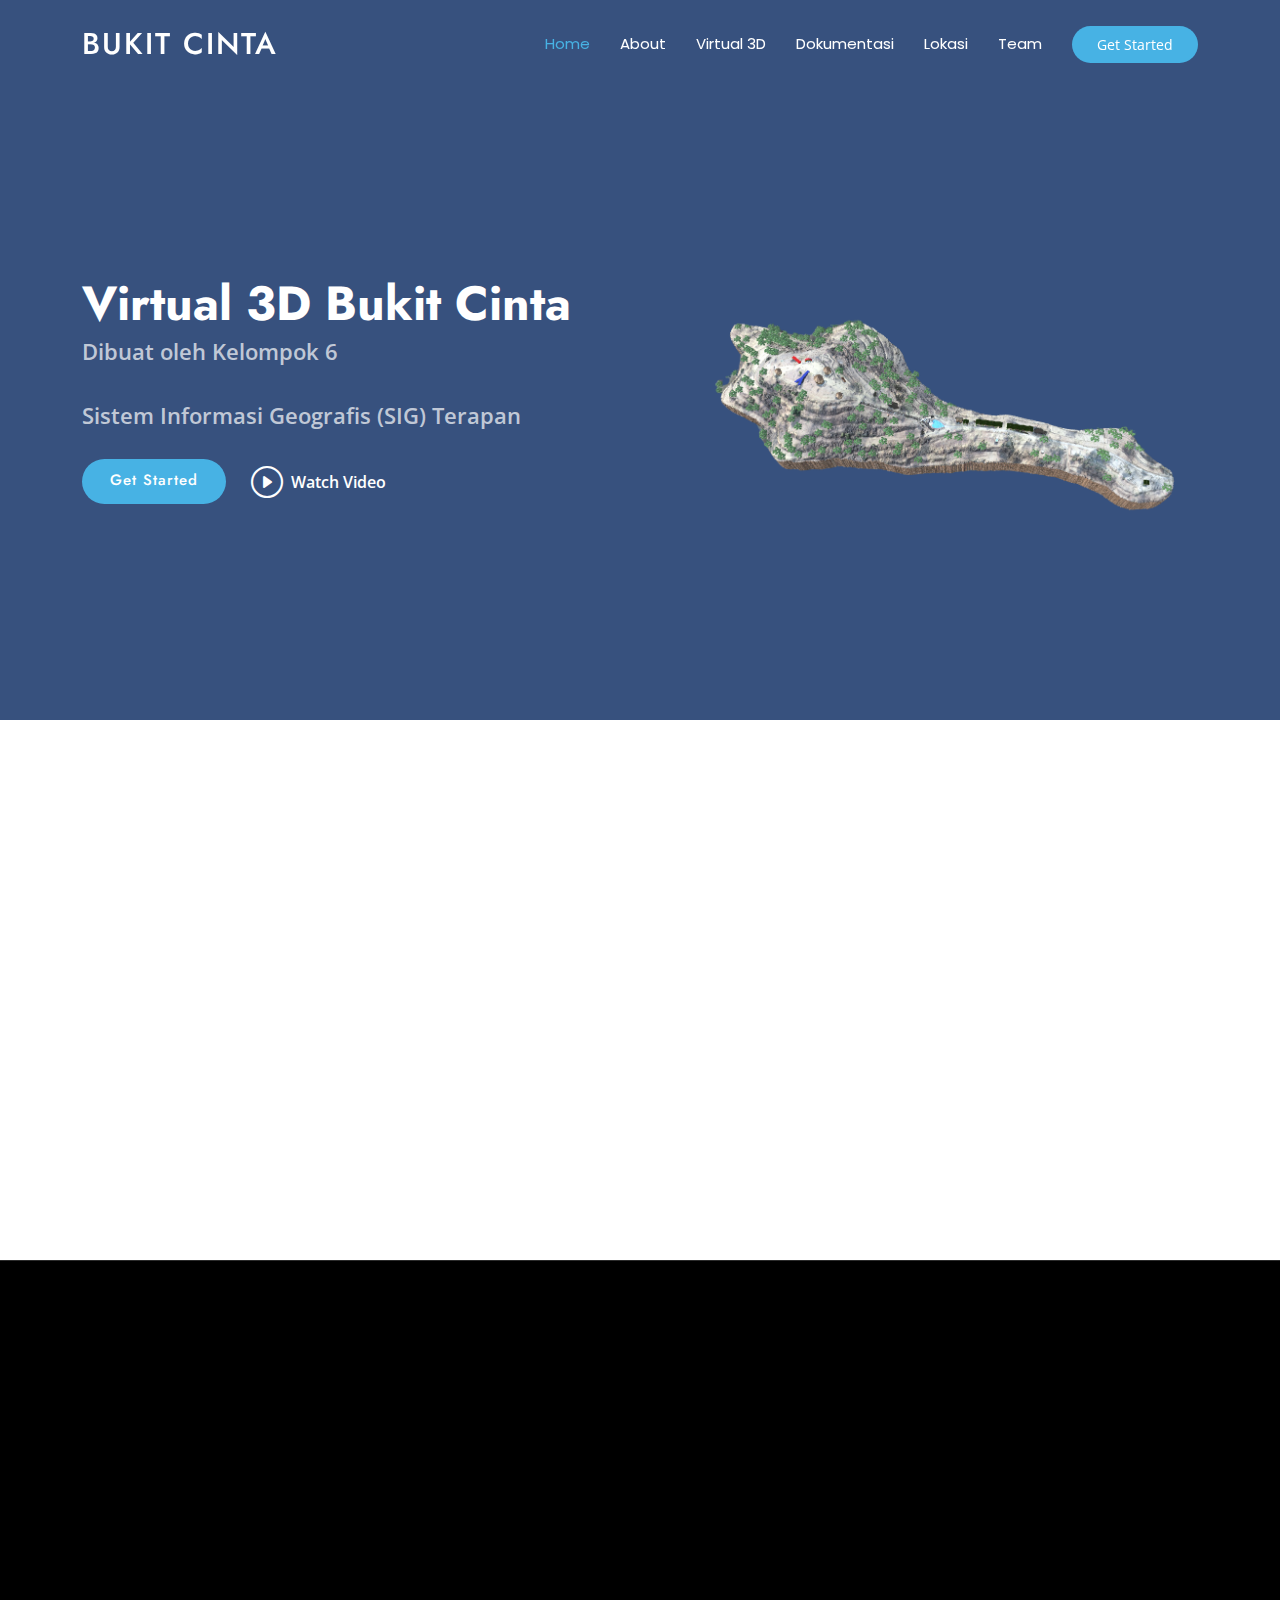
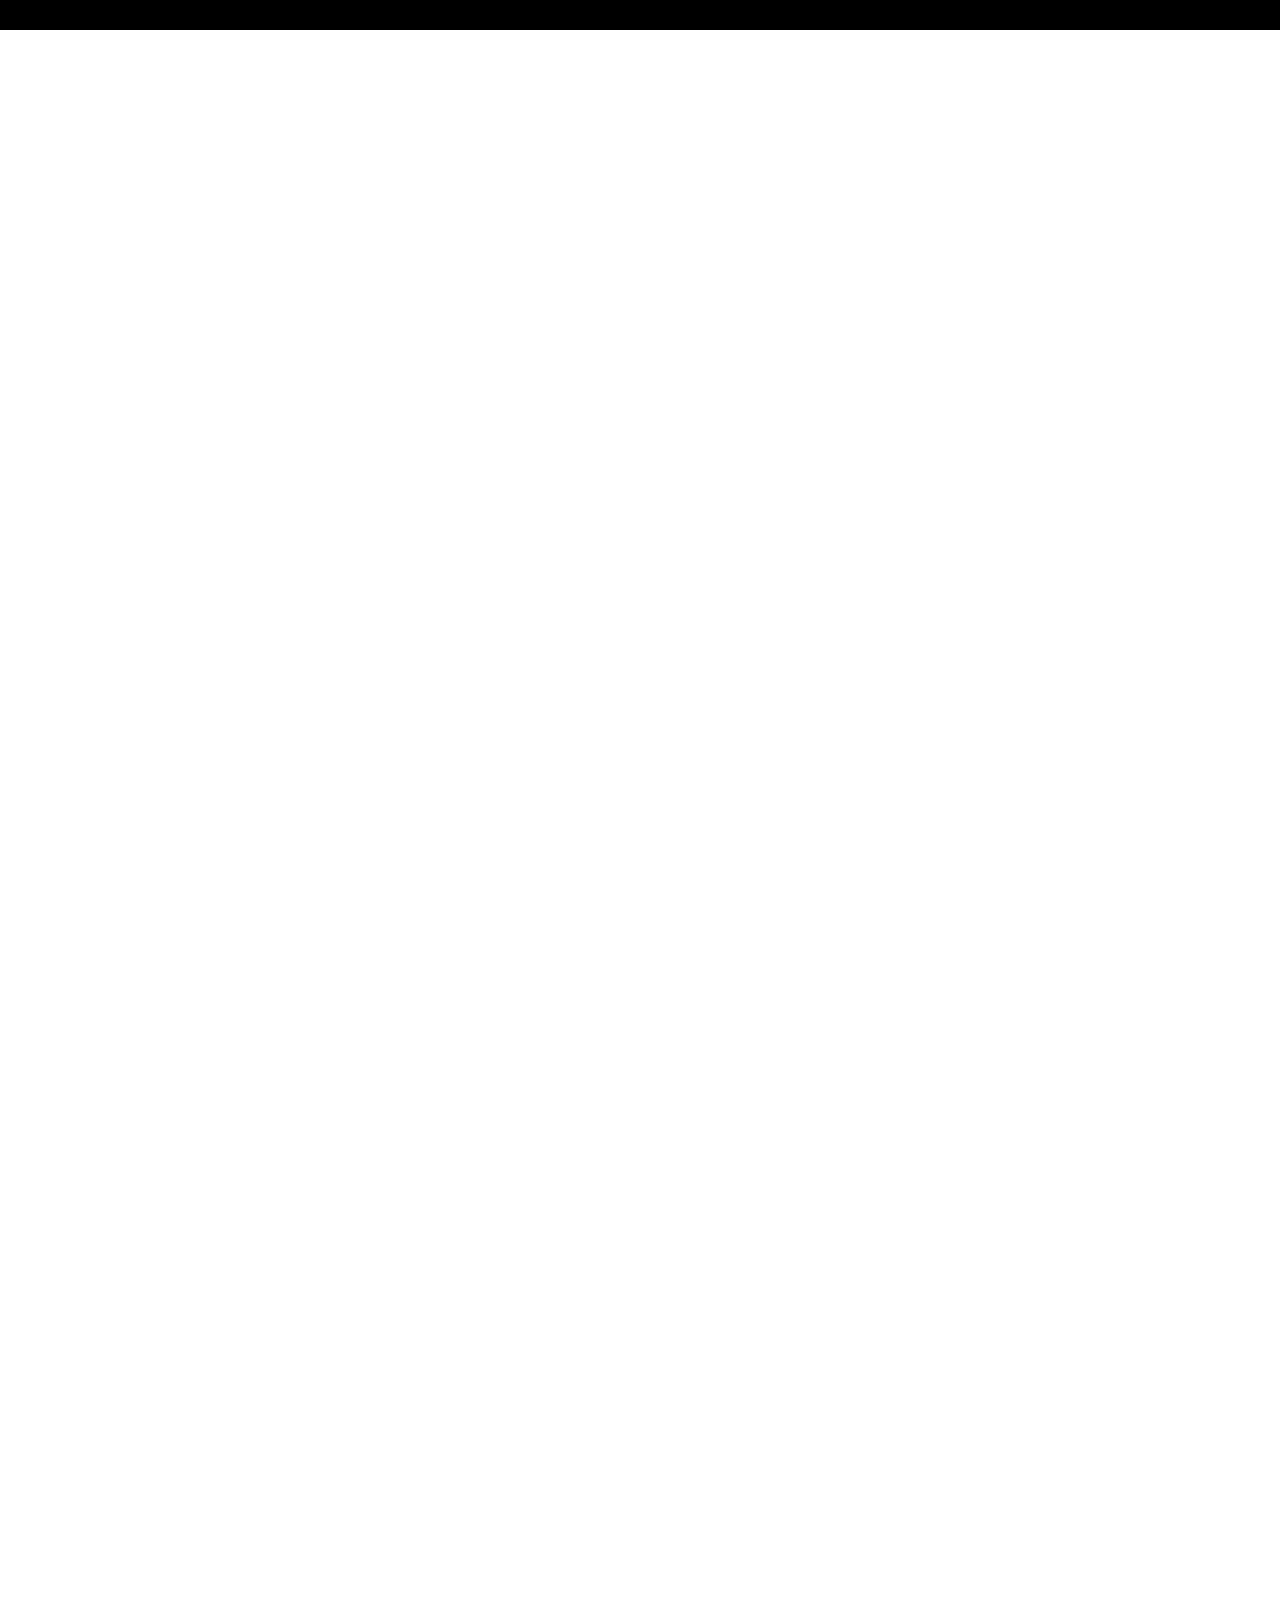
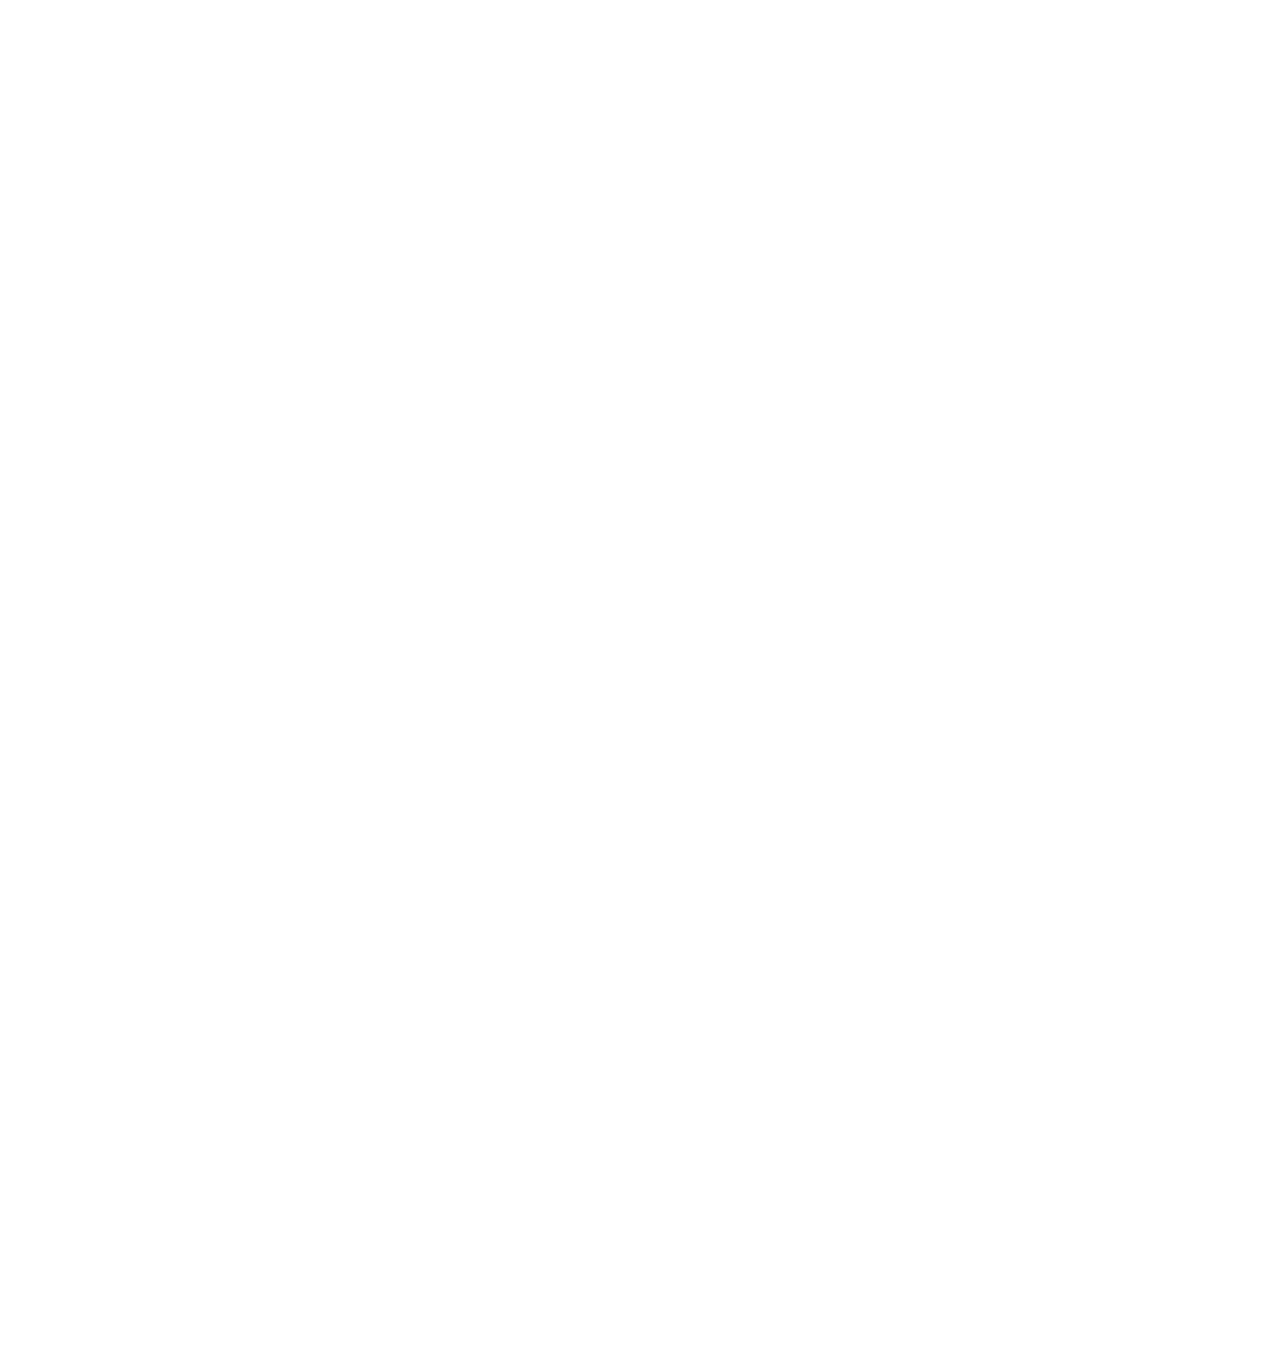
<file: index.html>
<!DOCTYPE html><html lang="en"><head><link rel="stylesheet" href="/index.61c48ccf.css"><meta charset="utf-8"><meta content="width=device-width, initial-scale=1.0" name="viewport"><title>Bukit Cinta Web3D</title><meta content name="description"><meta content name="keywords"><link href="/favicon.8bd2a4e7.png" rel="icon"><link href="https://fonts.googleapis.com" rel="preconnect"><link href="https://fonts.gstatic.com" rel="preconnect" crossorigin><link href="https://fonts.googleapis.com/css2?family=Open+Sans:ital,wght@0,300;0,400;0,500;0,600;0,700;0,800;1,300;1,400;1,500;1,600;1,700;1,800&family=Poppins:ital,wght@0,100;0,200;0,300;0,400;0,500;0,600;0,700;0,800;0,900;1,100;1,200;1,300;1,400;1,500;1,600;1,700;1,800;1,900&family=Jost:ital,wght@0,100;0,200;0,300;0,400;0,500;0,600;0,700;0,800;0,900;1,100;1,200;1,300;1,400;1,500;1,600;1,700;1,800;1,900&display=swap" rel="stylesheet"><link href="/index.25b99fe9.css" rel="stylesheet"><link href="/index.aa8e90ae.css" rel="stylesheet"><link href="/index.ff8eda81.css" rel="stylesheet"><link href="/index.5586c757.css" rel="stylesheet"><link href="/index.7ca441e9.css" rel="stylesheet"><link href="/index.6eabf912.css" rel="stylesheet"></head><body class="index-page"> <header id="header" class="align-items-center d-flex fixed-top header"> <div class="align-items-center container-fluid container-xl d-flex position-relative"> <a href="/index.html" class="align-items-center d-flex logo me-auto">   <h1 class="sitename">BUKIT CINTA</h1> </a> <nav id="navmenu" class="navmenu"> <ul> <li><a href="#hero">Home</a></li> <li><a href="#about">About</a></li> <li><a href="#call-to-action">Virtual 3D</a></li> <li><a href="#portfolio">Dokumentasi</a></li> <li><a href="#contact">Lokasi</a></li> <li><a href="#team">Team</a></li> </ul> <i class="bi bi-list d-xl-none mobile-nav-toggle"></i> </nav> <a class="btn-getstarted" href="#about">Get Started</a> </div> </header> <main class="main">  <section id="hero" class="hero section"> <div class="container"> <div class="gy-4 row"> <div class="col-lg-6 d-flex flex-column justify-content-center order-2 order-lg-1" data-aos="zoom-out"> <h1>Virtual 3D Bukit Cinta</h1> <p>Dibuat oleh Kelompok 6</p> <p>Sistem Informasi Geografis (SIG) Terapan</p> <div class="d-flex"> <a href="#about" class="btn-get-started">Get Started</a> <a href="https://youtu.be/zc09ptnp4VY?feature=shared" class="align-items-center btn-watch-video d-flex glightbox"><i class="bi bi-play-circle"></i><span>Watch Video</span></a> </div> </div> <div class="col-lg-6 hero-img order-1 order-lg-2" data-aos="zoom-out" data-aos-delay="200"> <img src="/hero-img.8a45dadf.png" class="animated img-fluid" alt> </div> </div> </div> </section>  <section id="about" class="about section">  <div class="container section-title" data-aos="fade-up"> <h2>About Bukit Cinta</h2> </div> <div class="container"> <div class="gy-4 row"> <div class="col-lg-6 content" data-aos="fade-up" data-aos-delay="100"> <p>Selamat datang di situs Bukit Cinta, destinasi yang memukau di tengah keindahan alam Bayat, Klaten.</p> <ul> <li><i class="bi bi-check2-circle"></i> <span>Terletak di lereng yang menawan, Bukit Cinta tidak hanya menawarkan pemandangan yang menakjubkan, tetapi juga menyiratkan cerita romantis yang melekat pada setiap sudutnya.</span></li> <li><i class="bi bi-check2-circle"></i> <span>Melalui website ini, kami mengajak Anda untuk menjelajahi keindahan dan pesona Bukit Cinta, menemukan aktivitas seru yang bisa dilakukan di sekitarnya, serta merencanakan kunjungan Anda ke destinasi romantis ini. Saksikan keajaiban alam dan nikmati momen-momen tak terlupakan di Bukit Cinta, Bayat, Klaten.</span></li> </ul> </div> <div class="col-lg-6" data-aos="fade-up" data-aos-delay="200"> <p>Bukit Cinta telah menjadi magnet bagi para wisatawan lokal maupun mancanegara yang mencari kedamaian, keindahan alam, dan momen romantis. Dengan suasana yang tenang dan pemandangan yang memukau, Bukit Cinta adalah tempat yang sempurna untuk menghabiskan waktu bersama pasangan atau keluarga, serta untuk menciptakan kenangan yang abadi. </p> <a href="#call-to-action" class="read-more"><span>Virtual 3D</span><i class="bi bi-arrow-right"></i></a> </div> </div> </div> </section> <style>p,.container{text-align:justify}</style>  <section id="call-to-action" class="call-to-action section"> <img src="/cta-bg.de840139.jpg" alt> <div class="container"> <div class="row" data-aos="zoom-in" data-aos-delay="100"> <div class="col-xl-9 text-center text-xl-start"> <h3>Bukit Cinta</h3> <p>Sebagai sebuah ikon alam di Jawa Tengah, diperlukan sebuah model 3D yang tidak hanya sekadar representasi visual, tetapi juga menjadi pengalaman virtual yang memperkaya pengetahuan dan apresiasi terhadap kekayaan alam Indonesia.</p> </div> <div class="col-xl-3 cta-btn-container text-center"> <a class="align-middle cta-btn" href="/model3d.html">Virtual 3D Bukit Cinta</a> </div> </div> </div> </section>  <section id="portfolio" class="portfolio section">  <div class="container section-title" data-aos="fade-up"> <h2>DOKUMENTASI</h2> </div> <div class="gy-4 isotope-container row" data-aos="fade-up" data-aos-delay="200"> <div class="col-lg-4 col-md-6 filter-app isotope-item portfolio-item"> <img src="/assets/img/masonry-portfolio/masonry-portfolio-1.jpeg" class="img-fluid" alt> <div class="portfolio-info"> <h4>Bukit Cinta 1</h4> <a href="/assets/img/masonry-portfolio/masonry-portfolio-1.jpeg" title="Bukit Cinta 1" data-gallery="portfolio-gallery-app" class="glightbox preview-link"><i class="bi bi-zoom-in"></i></a> </div> </div> <div class="col-lg-4 col-md-6 filter-product isotope-item portfolio-item"> <img src="/assets/img/masonry-portfolio/masonry-portfolio-2.jpg" class="img-fluid" alt> <div class="portfolio-info"> <h4>Bukit Cinta 2</h4> <a href="/assets/img/masonry-portfolio/masonry-portfolio-2.jpg" title="Bukit Cinta 2" data-gallery="portfolio-gallery-product" class="glightbox preview-link"><i class="bi bi-zoom-in"></i></a> </div> </div> <div class="col-lg-4 col-md-6 filter-branding isotope-item portfolio-item"> <img src="/assets/img/masonry-portfolio/masonry-portfolio-3.jpg" class="img-fluid" alt> <div class="portfolio-info"> <h4>Bukit Cinta 3</h4> <a href="/assets/img/masonry-portfolio/masonry-portfolio-3.jpg" title="Bukit Cinta 3" data-gallery="portfolio-gallery-branding" class="glightbox preview-link"><i class="bi bi-zoom-in"></i></a> </div> </div> <div class="col-lg-4 col-md-6 filter-app isotope-item portfolio-item"> <img src="/assets/img/masonry-portfolio/masonry-portfolio-4.jpg" class="img-fluid" alt> <div class="portfolio-info"> <h4>Bukit Cinta 4</h4> <a href="/assets/img/masonry-portfolio/masonry-portfolio-4.jpg" title="Bukit Cinta 4" data-gallery="portfolio-gallery-app" class="glightbox preview-link"><i class="bi bi-zoom-in"></i></a> </div> </div> <div class="col-lg-4 col-md-6 filter-product isotope-item portfolio-item"> <img src="/assets/img/masonry-portfolio/masonry-portfolio-5.jpg" class="img-fluid" alt> <div class="portfolio-info"> <h4>Bukit Cinta 5</h4> <a href="/assets/img/masonry-portfolio/masonry-portfolio-5.jpg" title="Bukit Cinta 5" data-gallery="portfolio-gallery-product" class="glightbox preview-link"><i class="bi bi-zoom-in"></i></a> </div> </div> <div class="col-lg-4 col-md-6 filter-branding isotope-item portfolio-item"> <img src="/assets/img/masonry-portfolio/masonry-portfolio-6.jpg" class="img-fluid" alt> <div class="portfolio-info"> <h4>Bukit Cinta 6</h4> <a href="/assets/img/masonry-portfolio/masonry-portfolio-6.jpg" title="Bukit Cinta 6" data-gallery="portfolio-gallery-branding" class="glightbox preview-link"><i class="bi bi-zoom-in"></i></a> </div> </div> <div class="col-lg-4 col-md-6 filter-app isotope-item portfolio-item"> <img src="/assets/img/masonry-portfolio/masonry-portfolio-7.jpg" class="img-fluid" alt> <div class="portfolio-info"> <h4>Bukit Cinta 7</h4> <a href="/assets/img/masonry-portfolio/masonry-portfolio-7.jpg" title="Bukit Cinta 7" data-gallery="portfolio-gallery-app" class="glightbox preview-link"><i class="bi bi-zoom-in"></i></a> </div> </div> <div class="col-lg-4 col-md-6 filter-product isotope-item portfolio-item"> <img src="/assets/img/masonry-portfolio/masonry-portfolio-8.jpg" class="img-fluid" alt> <div class="portfolio-info"> <h4>Bukit Cinta 8</h4> <a href="/assets/img/masonry-portfolio/masonry-portfolio-8.jpg" title="Bukit Cinta 8" data-gallery="portfolio-gallery-product" class="glightbox preview-link"><i class="bi bi-zoom-in"></i></a> </div> </div> <div class="col-lg-4 col-md-6 filter-branding isotope-item portfolio-item"> <img src="/assets/img/masonry-portfolio/masonry-portfolio-9.jpg" class="img-fluid" alt> <div class="portfolio-info"> <h4>Bukit Cinta 9</h4> <a href="/assets/img/masonry-portfolio/masonry-portfolio-9.jpg" title="Bukit Cinta 9" data-gallery="portfolio-gallery-branding" class="glightbox preview-link"><i class="bi bi-zoom-in"></i></a> </div> </div> </div> </section>  <section id="contact" class="contact section">  <div class="container section-title" data-aos="fade-up"> <h2>LOKASI</h2> </div> <div class="container" data-aos="fade-up" data-aos-delay="100"> <div class="gy-4 row"> <div class="info-wrap"> <div class="d-flex info-item" data-aos="fade-up" data-aos-delay="200"> <i class="bi bi-geo-alt flex-shrink-0"></i> <div> <h3>Bukit Cinta Watu Prahu</h3> <p>Dusun II, Gunung Gajah, Bayat, Klaten Regency, Central Java 57462</p> </div> </div> <div class="d-flex info-item" data-aos="fade-up" data-aos-delay="300"> <i class="bi bi-telephone flex-shrink-0"></i> <div> <h3>Phone Number</h3> <p>+62 8587 8733 140</p> </div> </div> <iframe src="https://www.google.com/maps/embed?pb=!1m18!1m12!1m3!1d126251.51857815983!2d110.66720886238347!3d-7.763989732550964!2m3!1f0!2f0!3f0!3m2!1i1024!2i768!4f13.1!3m3!1m2!1s0x2e7a47cbc3734b9d%3A0x45f15bded4095f4d!2sBukit%20Cinta%20Watu%20Prahu!5e0!3m2!1sen!2sid!4v1677481783066!5m2!1sen!2sid" frameborder="0" style="border:0;width:100%;height:500px" allowfullscreen loading="lazy" referrerpolicy="no-referrer-when-downgrade"></iframe> </div> </div> </div> </section>  <section id="team" class="section team">  <div class="container section-title" data-aos="fade-up"> <h2>Team</h2> </div> <div class="container"> <div class="gy-4 row"> <div class="col-lg-6" data-aos="fade-up" data-aos-delay="100"> <div class="align-items-start d-flex team-member"> <div class="pic"><img src="/team-1.68efcd79.jpg" class="img-fluid" alt></div> <div class="member-info"> <h4>ADINDA PUTRI FERISCHA</h4> <span>117210032</span> <div class="social"> <a href="https://www.instagram.com/adindaferischa_"><i class="bi bi-instagram"></i></a> <a href="https://www.linkedin.com/in/adindaferischa/"> <i class="bi bi-linkedin"></i> </a> </div> </div> </div> </div> <div class="col-lg-6" data-aos="fade-up" data-aos-delay="200"> <div class="align-items-start d-flex team-member"> <div class="pic"><img src="/team-2.5d27343f.jpg" class="img-fluid" alt></div> <div class="member-info"> <h4>PUTRI WILDA KINANTI</h4> <span>117210055</span> <div class="social"> <a href="https://www.instagram.com/_wild.k/"><i class="bi bi-instagram"></i></a> </div> </div> </div> </div> <div class="col-lg-6" data-aos="fade-up" data-aos-delay="300"> <div class="align-items-start d-flex team-member"> <div class="pic"><img src="/team-3.e153814e.jpeg" class="img-fluid" alt></div> <div class="member-info"> <h4>M ASRADI AFRIANSYAH</h4> <span>117210059</span> <div class="social"> <a href="https://www.instagram.com/masradiafrinsahrsd_/"><i class="bi bi-instagram"></i></a> <a href="https://www.linkedin.com/in/m-asradi-afrinsah-24b04b21b/"> <i class="bi bi-linkedin"></i> </a> </div> </div> </div> </div> </div> </div> </section>  <a href="#" id="scroll-top" class="align-items-center d-flex justify-content-center scroll-top"><i class="bi bi-arrow-up-short"></i></a>  <div id="preloader"></div>  <script type="module" src="/index.2e5d3d16.js"></script> <script type="module" src="/index.85e346a4.js"></script> <script type="module" src="/index.2367354a.js"></script> <script type="module" src="/index.8e09efe2.js"></script> <script type="module" src="/index.f9975def.js"></script> <script type="module" src="/index.918a1c0f.js"></script> <script type="module" src="/index.81f1f3a8.js"></script> <script type="module" src="/index.213e4440.js"></script>  <script type="module" src="/index.e0b314ee.js"></script> </main></body></html>
</file>
<file: index.25b99fe9.css>
:root,[data-bs-theme=light]{--bs-blue:#0d6efd;--bs-indigo:#6610f2;--bs-purple:#6f42c1;--bs-pink:#d63384;--bs-red:#dc3545;--bs-orange:#fd7e14;--bs-yellow:#ffc107;--bs-green:#198754;--bs-teal:#20c997;--bs-cyan:#0dcaf0;--bs-black:#000;--bs-white:#fff;--bs-gray:#6c757d;--bs-gray-dark:#343a40;--bs-gray-100:#f8f9fa;--bs-gray-200:#e9ecef;--bs-gray-300:#dee2e6;--bs-gray-400:#ced4da;--bs-gray-500:#adb5bd;--bs-gray-600:#6c757d;--bs-gray-700:#495057;--bs-gray-800:#343a40;--bs-gray-900:#212529;--bs-primary:#0d6efd;--bs-secondary:#6c757d;--bs-success:#198754;--bs-info:#0dcaf0;--bs-warning:#ffc107;--bs-danger:#dc3545;--bs-light:#f8f9fa;--bs-dark:#212529;--bs-primary-rgb:13,110,253;--bs-secondary-rgb:108,117,125;--bs-success-rgb:25,135,84;--bs-info-rgb:13,202,240;--bs-warning-rgb:255,193,7;--bs-danger-rgb:220,53,69;--bs-light-rgb:248,249,250;--bs-dark-rgb:33,37,41;--bs-primary-text-emphasis:#052c65;--bs-secondary-text-emphasis:#2b2f32;--bs-success-text-emphasis:#0a3622;--bs-info-text-emphasis:#055160;--bs-warning-text-emphasis:#664d03;--bs-danger-text-emphasis:#58151c;--bs-light-text-emphasis:#495057;--bs-dark-text-emphasis:#495057;--bs-primary-bg-subtle:#cfe2ff;--bs-secondary-bg-subtle:#e2e3e5;--bs-success-bg-subtle:#d1e7dd;--bs-info-bg-subtle:#cff4fc;--bs-warning-bg-subtle:#fff3cd;--bs-danger-bg-subtle:#f8d7da;--bs-light-bg-subtle:#fcfcfd;--bs-dark-bg-subtle:#ced4da;--bs-primary-border-subtle:#9ec5fe;--bs-secondary-border-subtle:#c4c8cb;--bs-success-border-subtle:#a3cfbb;--bs-info-border-subtle:#9eeaf9;--bs-warning-border-subtle:#ffe69c;--bs-danger-border-subtle:#f1aeb5;--bs-light-border-subtle:#e9ecef;--bs-dark-border-subtle:#adb5bd;--bs-white-rgb:255,255,255;--bs-black-rgb:0,0,0;--bs-font-sans-serif:system-ui,-apple-system,"Segoe UI",Roboto,"Helvetica Neue","Noto Sans","Liberation Sans",Arial,sans-serif,"Apple Color Emoji","Segoe UI Emoji","Segoe UI Symbol","Noto Color Emoji";--bs-font-monospace:SFMono-Regular,Menlo,Monaco,Consolas,"Liberation Mono","Courier New",monospace;--bs-gradient:linear-gradient(180deg,#ffffff26,#fff0);--bs-body-font-family:var(--bs-font-sans-serif);--bs-body-font-size:1rem;--bs-body-font-weight:400;--bs-body-line-height:1.5;--bs-body-color:#212529;--bs-body-color-rgb:33,37,41;--bs-body-bg:#fff;--bs-body-bg-rgb:255,255,255;--bs-emphasis-color:#000;--bs-emphasis-color-rgb:0,0,0;--bs-secondary-color:#212529bf;--bs-secondary-color-rgb:33,37,41;--bs-secondary-bg:#e9ecef;--bs-secondary-bg-rgb:233,236,239;--bs-tertiary-color:#21252980;--bs-tertiary-color-rgb:33,37,41;--bs-tertiary-bg:#f8f9fa;--bs-tertiary-bg-rgb:248,249,250;--bs-heading-color:inherit;--bs-link-color:#0d6efd;--bs-link-color-rgb:13,110,253;--bs-link-decoration:underline;--bs-link-hover-color:#0a58ca;--bs-link-hover-color-rgb:10,88,202;--bs-code-color:#d63384;--bs-highlight-color:#212529;--bs-highlight-bg:#fff3cd;--bs-border-width:1px;--bs-border-style:solid;--bs-border-color:#dee2e6;--bs-border-color-translucent:#0000002d;--bs-border-radius:.375rem;--bs-border-radius-sm:.25rem;--bs-border-radius-lg:.5rem;--bs-border-radius-xl:1rem;--bs-border-radius-xxl:2rem;--bs-border-radius-2xl:var(--bs-border-radius-xxl);--bs-border-radius-pill:50rem;--bs-box-shadow:0 .5rem 1rem #00000026;--bs-box-shadow-sm:0 .125rem .25rem #00000013;--bs-box-shadow-lg:0 1rem 3rem #0000002d;--bs-box-shadow-inset:inset 0 1px 2px #00000013;--bs-focus-ring-width:.25rem;--bs-focus-ring-opacity:.25;--bs-focus-ring-color:#0d6efd40;--bs-form-valid-color:#198754;--bs-form-valid-border-color:#198754;--bs-form-invalid-color:#dc3545;--bs-form-invalid-border-color:#dc3545}[data-bs-theme=dark]{color-scheme:dark;--bs-body-color:#dee2e6;--bs-body-color-rgb:222,226,230;--bs-body-bg:#212529;--bs-body-bg-rgb:33,37,41;--bs-emphasis-color:#fff;--bs-emphasis-color-rgb:255,255,255;--bs-secondary-color:#dee2e6bf;--bs-secondary-color-rgb:222,226,230;--bs-secondary-bg:#343a40;--bs-secondary-bg-rgb:52,58,64;--bs-tertiary-color:#dee2e680;--bs-tertiary-color-rgb:222,226,230;--bs-tertiary-bg:#2b3035;--bs-tertiary-bg-rgb:43,48,53;--bs-primary-text-emphasis:#6ea8fe;--bs-secondary-text-emphasis:#a7acb1;--bs-success-text-emphasis:#75b798;--bs-info-text-emphasis:#6edff6;--bs-warning-text-emphasis:#ffda6a;--bs-danger-text-emphasis:#ea868f;--bs-light-text-emphasis:#f8f9fa;--bs-dark-text-emphasis:#dee2e6;--bs-primary-bg-subtle:#031633;--bs-secondary-bg-subtle:#161719;--bs-success-bg-subtle:#051b11;--bs-info-bg-subtle:#032830;--bs-warning-bg-subtle:#332701;--bs-danger-bg-subtle:#2c0b0e;--bs-light-bg-subtle:#343a40;--bs-dark-bg-subtle:#1a1d20;--bs-primary-border-subtle:#084298;--bs-secondary-border-subtle:#41464b;--bs-success-border-subtle:#0f5132;--bs-info-border-subtle:#087990;--bs-warning-border-subtle:#997404;--bs-danger-border-subtle:#842029;--bs-light-border-subtle:#495057;--bs-dark-border-subtle:#343a40;--bs-heading-color:inherit;--bs-link-color:#6ea8fe;--bs-link-hover-color:#8bb9fe;--bs-link-color-rgb:110,168,254;--bs-link-hover-color-rgb:139,185,254;--bs-code-color:#e685b5;--bs-highlight-color:#dee2e6;--bs-highlight-bg:#664d03;--bs-border-color:#495057;--bs-border-color-translucent:#ffffff26;--bs-form-valid-color:#75b798;--bs-form-valid-border-color:#75b798;--bs-form-invalid-color:#ea868f;--bs-form-invalid-border-color:#ea868f}*,:after,:before{box-sizing:border-box}@media (prefers-reduced-motion:no-preference){:root{scroll-behavior:smooth}}body{font-family:var(--bs-body-font-family);font-size:var(--bs-body-font-size);font-weight:var(--bs-body-font-weight);line-height:var(--bs-body-line-height);color:var(--bs-body-color);text-align:var(--bs-body-text-align);background-color:var(--bs-body-bg);-webkit-text-size-adjust:100%;-webkit-tap-highlight-color:transparent;margin:0}hr{color:inherit;border:0;border-top:var(--bs-border-width)solid;opacity:.25;margin:1rem 0}.h1,.h2,.h3,.h4,.h5,.h6,h1,h2,h3,h4,h5,h6{color:var(--bs-heading-color);margin-top:0;margin-bottom:.5rem;font-weight:500;line-height:1.2}.h1,h1{font-size:calc(1.375rem + 1.5vw)}@media (width>=1200px){.h1,h1{font-size:2.5rem}}.h2,h2{font-size:calc(1.325rem + .9vw)}@media (width>=1200px){.h2,h2{font-size:2rem}}.h3,h3{font-size:calc(1.3rem + .6vw)}@media (width>=1200px){.h3,h3{font-size:1.75rem}}.h4,h4{font-size:calc(1.275rem + .3vw)}@media (width>=1200px){.h4,h4{font-size:1.5rem}}.h5,h5{font-size:1.25rem}.h6,h6{font-size:1rem}p{margin-top:0;margin-bottom:1rem}abbr[title]{cursor:help;text-decoration-skip-ink:none;-webkit-text-decoration:underline dotted;text-decoration:underline dotted}address{font-style:normal;line-height:inherit;margin-bottom:1rem}ol,ul{padding-left:2rem}dl,ol,ul{margin-top:0;margin-bottom:1rem}ol ol,ol ul,ul ol,ul ul{margin-bottom:0}dt{font-weight:700}dd{margin-bottom:.5rem;margin-left:0}blockquote{margin:0 0 1rem}b,strong{font-weight:bolder}.small,small{font-size:.875em}.mark,mark{color:var(--bs-highlight-color);background-color:var(--bs-highlight-bg);padding:.1875em}sub,sup{vertical-align:baseline;font-size:.75em;line-height:0;position:relative}sub{bottom:-.25em}sup{top:-.5em}a{color:rgba(var(--bs-link-color-rgb),var(--bs-link-opacity,1));text-decoration:underline}a:hover{--bs-link-color-rgb:var(--bs-link-hover-color-rgb)}a:not([href]):not([class]),a:not([href]):not([class]):hover{color:inherit;text-decoration:none}code,kbd,pre,samp{font-family:var(--bs-font-monospace);font-size:1em}pre{margin-top:0;margin-bottom:1rem;font-size:.875em;display:block;overflow:auto}pre code{font-size:inherit;color:inherit;word-break:normal}code{color:var(--bs-code-color);word-wrap:break-word;font-size:.875em}a>code{color:inherit}kbd{color:var(--bs-body-bg);background-color:var(--bs-body-color);border-radius:.25rem;padding:.1875rem .375rem;font-size:.875em}kbd kbd{padding:0;font-size:1em}figure{margin:0 0 1rem}img,svg{vertical-align:middle}table{caption-side:bottom;border-collapse:collapse}caption{color:var(--bs-secondary-color);text-align:left;padding-top:.5rem;padding-bottom:.5rem}th{text-align:inherit;text-align:-webkit-match-parent}tbody,td,tfoot,th,thead,tr{border-color:inherit;border-style:solid;border-width:0}label{display:inline-block}button{border-radius:0}button:focus:not(:focus-visible){outline:0}button,input,optgroup,select,textarea{font-family:inherit;font-size:inherit;line-height:inherit;margin:0}button,select{text-transform:none}[role=button]{cursor:pointer}select{word-wrap:normal}select:disabled{opacity:1}[list]:not([type=date]):not([type=datetime-local]):not([type=month]):not([type=week]):not([type=time])::-webkit-calendar-picker-indicator{display:none!important}[type=button],[type=reset],[type=submit],button{-webkit-appearance:button}[type=button]:not(:disabled),[type=reset]:not(:disabled),[type=submit]:not(:disabled),button:not(:disabled){cursor:pointer}::-moz-focus-inner{border-style:none;padding:0}textarea{resize:vertical}fieldset{border:0;min-width:0;margin:0;padding:0}legend{float:left;font-size:calc(1.275rem + .3vw);line-height:inherit;width:100%;margin-bottom:.5rem;padding:0}@media (width>=1200px){legend{font-size:1.5rem}}legend+*{clear:left}::-webkit-datetime-edit-day-field{padding:0}::-webkit-datetime-edit-fields-wrapper{padding:0}::-webkit-datetime-edit-hour-field{padding:0}::-webkit-datetime-edit-minute{padding:0}::-webkit-datetime-edit-month-field{padding:0}::-webkit-datetime-edit-text{padding:0}::-webkit-datetime-edit-year-field{padding:0}::-webkit-inner-spin-button{height:auto}[type=search]{-webkit-appearance:textfield;outline-offset:-2px}::-webkit-search-decoration{-webkit-appearance:none}::-webkit-color-swatch-wrapper{padding:0}::file-selector-button{font:inherit;-webkit-appearance:button}output{display:inline-block}iframe{border:0}summary{cursor:pointer;display:list-item}progress{vertical-align:baseline}[hidden]{display:none!important}.lead{font-size:1.25rem;font-weight:300}.display-1{font-size:calc(1.625rem + 4.5vw);font-weight:300;line-height:1.2}@media (width>=1200px){.display-1{font-size:5rem}}.display-2{font-size:calc(1.575rem + 3.9vw);font-weight:300;line-height:1.2}@media (width>=1200px){.display-2{font-size:4.5rem}}.display-3{font-size:calc(1.525rem + 3.3vw);font-weight:300;line-height:1.2}@media (width>=1200px){.display-3{font-size:4rem}}.display-4{font-size:calc(1.475rem + 2.7vw);font-weight:300;line-height:1.2}@media (width>=1200px){.display-4{font-size:3.5rem}}.display-5{font-size:calc(1.425rem + 2.1vw);font-weight:300;line-height:1.2}@media (width>=1200px){.display-5{font-size:3rem}}.display-6{font-size:calc(1.375rem + 1.5vw);font-weight:300;line-height:1.2}@media (width>=1200px){.display-6{font-size:2.5rem}}.list-unstyled,.list-inline{padding-left:0;list-style:none}.list-inline-item{display:inline-block}.list-inline-item:not(:last-child){margin-right:.5rem}.initialism{text-transform:uppercase;font-size:.875em}.blockquote{margin-bottom:1rem;font-size:1.25rem}.blockquote>:last-child{margin-bottom:0}.blockquote-footer{color:#6c757d;margin-top:-1rem;margin-bottom:1rem;font-size:.875em}.blockquote-footer:before{content:"— "}.img-fluid{max-width:100%;height:auto}.img-thumbnail{background-color:var(--bs-body-bg);border:var(--bs-border-width)solid var(--bs-border-color);border-radius:var(--bs-border-radius);max-width:100%;height:auto;padding:.25rem}.figure{display:inline-block}.figure-img{margin-bottom:.5rem;line-height:1}.figure-caption{color:var(--bs-secondary-color);font-size:.875em}.container,.container-fluid,.container-lg,.container-md,.container-sm,.container-xl,.container-xxl{--bs-gutter-x:1.5rem;--bs-gutter-y:0;padding-right:calc(var(--bs-gutter-x)*.5);padding-left:calc(var(--bs-gutter-x)*.5);width:100%;margin-left:auto;margin-right:auto}@media (width>=576px){.container,.container-sm{max-width:540px}}@media (width>=768px){.container,.container-md,.container-sm{max-width:720px}}@media (width>=992px){.container,.container-lg,.container-md,.container-sm{max-width:960px}}@media (width>=1200px){.container,.container-lg,.container-md,.container-sm,.container-xl{max-width:1140px}}@media (width>=1400px){.container,.container-lg,.container-md,.container-sm,.container-xl,.container-xxl{max-width:1320px}}:root{--bs-breakpoint-xs:0;--bs-breakpoint-sm:576px;--bs-breakpoint-md:768px;--bs-breakpoint-lg:992px;--bs-breakpoint-xl:1200px;--bs-breakpoint-xxl:1400px}.row{--bs-gutter-x:1.5rem;--bs-gutter-y:0;margin-top:calc(-1*var(--bs-gutter-y));margin-right:calc(-.5*var(--bs-gutter-x));margin-left:calc(-.5*var(--bs-gutter-x));flex-wrap:wrap;display:flex}.row>*{padding-right:calc(var(--bs-gutter-x)*.5);padding-left:calc(var(--bs-gutter-x)*.5);margin-top:var(--bs-gutter-y);flex-shrink:0;width:100%;max-width:100%}.col{flex:1 0}.row-cols-auto>*{flex:none;width:auto}.row-cols-1>*{flex:none;width:100%}.row-cols-2>*{flex:none;width:50%}.row-cols-3>*{flex:none;width:33.3333%}.row-cols-4>*{flex:none;width:25%}.row-cols-5>*{flex:none;width:20%}.row-cols-6>*{flex:none;width:16.6667%}.col-auto{flex:none;width:auto}.col-1{flex:none;width:8.33333%}.col-2{flex:none;width:16.6667%}.col-3{flex:none;width:25%}.col-4{flex:none;width:33.3333%}.col-5{flex:none;width:41.6667%}.col-6{flex:none;width:50%}.col-7{flex:none;width:58.3333%}.col-8{flex:none;width:66.6667%}.col-9{flex:none;width:75%}.col-10{flex:none;width:83.3333%}.col-11{flex:none;width:91.6667%}.col-12{flex:none;width:100%}.offset-1{margin-left:8.33333%}.offset-2{margin-left:16.6667%}.offset-3{margin-left:25%}.offset-4{margin-left:33.3333%}.offset-5{margin-left:41.6667%}.offset-6{margin-left:50%}.offset-7{margin-left:58.3333%}.offset-8{margin-left:66.6667%}.offset-9{margin-left:75%}.offset-10{margin-left:83.3333%}.offset-11{margin-left:91.6667%}.g-0,.gx-0{--bs-gutter-x:0}.g-0,.gy-0{--bs-gutter-y:0}.g-1,.gx-1{--bs-gutter-x:.25rem}.g-1,.gy-1{--bs-gutter-y:.25rem}.g-2,.gx-2{--bs-gutter-x:.5rem}.g-2,.gy-2{--bs-gutter-y:.5rem}.g-3,.gx-3{--bs-gutter-x:1rem}.g-3,.gy-3{--bs-gutter-y:1rem}.g-4,.gx-4{--bs-gutter-x:1.5rem}.g-4,.gy-4{--bs-gutter-y:1.5rem}.g-5,.gx-5{--bs-gutter-x:3rem}.g-5,.gy-5{--bs-gutter-y:3rem}@media (width>=576px){.col-sm{flex:1 0}.row-cols-sm-auto>*{flex:none;width:auto}.row-cols-sm-1>*{flex:none;width:100%}.row-cols-sm-2>*{flex:none;width:50%}.row-cols-sm-3>*{flex:none;width:33.3333%}.row-cols-sm-4>*{flex:none;width:25%}.row-cols-sm-5>*{flex:none;width:20%}.row-cols-sm-6>*{flex:none;width:16.6667%}.col-sm-auto{flex:none;width:auto}.col-sm-1{flex:none;width:8.33333%}.col-sm-2{flex:none;width:16.6667%}.col-sm-3{flex:none;width:25%}.col-sm-4{flex:none;width:33.3333%}.col-sm-5{flex:none;width:41.6667%}.col-sm-6{flex:none;width:50%}.col-sm-7{flex:none;width:58.3333%}.col-sm-8{flex:none;width:66.6667%}.col-sm-9{flex:none;width:75%}.col-sm-10{flex:none;width:83.3333%}.col-sm-11{flex:none;width:91.6667%}.col-sm-12{flex:none;width:100%}.offset-sm-0{margin-left:0}.offset-sm-1{margin-left:8.33333%}.offset-sm-2{margin-left:16.6667%}.offset-sm-3{margin-left:25%}.offset-sm-4{margin-left:33.3333%}.offset-sm-5{margin-left:41.6667%}.offset-sm-6{margin-left:50%}.offset-sm-7{margin-left:58.3333%}.offset-sm-8{margin-left:66.6667%}.offset-sm-9{margin-left:75%}.offset-sm-10{margin-left:83.3333%}.offset-sm-11{margin-left:91.6667%}.g-sm-0,.gx-sm-0{--bs-gutter-x:0}.g-sm-0,.gy-sm-0{--bs-gutter-y:0}.g-sm-1,.gx-sm-1{--bs-gutter-x:.25rem}.g-sm-1,.gy-sm-1{--bs-gutter-y:.25rem}.g-sm-2,.gx-sm-2{--bs-gutter-x:.5rem}.g-sm-2,.gy-sm-2{--bs-gutter-y:.5rem}.g-sm-3,.gx-sm-3{--bs-gutter-x:1rem}.g-sm-3,.gy-sm-3{--bs-gutter-y:1rem}.g-sm-4,.gx-sm-4{--bs-gutter-x:1.5rem}.g-sm-4,.gy-sm-4{--bs-gutter-y:1.5rem}.g-sm-5,.gx-sm-5{--bs-gutter-x:3rem}.g-sm-5,.gy-sm-5{--bs-gutter-y:3rem}}@media (width>=768px){.col-md{flex:1 0}.row-cols-md-auto>*{flex:none;width:auto}.row-cols-md-1>*{flex:none;width:100%}.row-cols-md-2>*{flex:none;width:50%}.row-cols-md-3>*{flex:none;width:33.3333%}.row-cols-md-4>*{flex:none;width:25%}.row-cols-md-5>*{flex:none;width:20%}.row-cols-md-6>*{flex:none;width:16.6667%}.col-md-auto{flex:none;width:auto}.col-md-1{flex:none;width:8.33333%}.col-md-2{flex:none;width:16.6667%}.col-md-3{flex:none;width:25%}.col-md-4{flex:none;width:33.3333%}.col-md-5{flex:none;width:41.6667%}.col-md-6{flex:none;width:50%}.col-md-7{flex:none;width:58.3333%}.col-md-8{flex:none;width:66.6667%}.col-md-9{flex:none;width:75%}.col-md-10{flex:none;width:83.3333%}.col-md-11{flex:none;width:91.6667%}.col-md-12{flex:none;width:100%}.offset-md-0{margin-left:0}.offset-md-1{margin-left:8.33333%}.offset-md-2{margin-left:16.6667%}.offset-md-3{margin-left:25%}.offset-md-4{margin-left:33.3333%}.offset-md-5{margin-left:41.6667%}.offset-md-6{margin-left:50%}.offset-md-7{margin-left:58.3333%}.offset-md-8{margin-left:66.6667%}.offset-md-9{margin-left:75%}.offset-md-10{margin-left:83.3333%}.offset-md-11{margin-left:91.6667%}.g-md-0,.gx-md-0{--bs-gutter-x:0}.g-md-0,.gy-md-0{--bs-gutter-y:0}.g-md-1,.gx-md-1{--bs-gutter-x:.25rem}.g-md-1,.gy-md-1{--bs-gutter-y:.25rem}.g-md-2,.gx-md-2{--bs-gutter-x:.5rem}.g-md-2,.gy-md-2{--bs-gutter-y:.5rem}.g-md-3,.gx-md-3{--bs-gutter-x:1rem}.g-md-3,.gy-md-3{--bs-gutter-y:1rem}.g-md-4,.gx-md-4{--bs-gutter-x:1.5rem}.g-md-4,.gy-md-4{--bs-gutter-y:1.5rem}.g-md-5,.gx-md-5{--bs-gutter-x:3rem}.g-md-5,.gy-md-5{--bs-gutter-y:3rem}}@media (width>=992px){.col-lg{flex:1 0}.row-cols-lg-auto>*{flex:none;width:auto}.row-cols-lg-1>*{flex:none;width:100%}.row-cols-lg-2>*{flex:none;width:50%}.row-cols-lg-3>*{flex:none;width:33.3333%}.row-cols-lg-4>*{flex:none;width:25%}.row-cols-lg-5>*{flex:none;width:20%}.row-cols-lg-6>*{flex:none;width:16.6667%}.col-lg-auto{flex:none;width:auto}.col-lg-1{flex:none;width:8.33333%}.col-lg-2{flex:none;width:16.6667%}.col-lg-3{flex:none;width:25%}.col-lg-4{flex:none;width:33.3333%}.col-lg-5{flex:none;width:41.6667%}.col-lg-6{flex:none;width:50%}.col-lg-7{flex:none;width:58.3333%}.col-lg-8{flex:none;width:66.6667%}.col-lg-9{flex:none;width:75%}.col-lg-10{flex:none;width:83.3333%}.col-lg-11{flex:none;width:91.6667%}.col-lg-12{flex:none;width:100%}.offset-lg-0{margin-left:0}.offset-lg-1{margin-left:8.33333%}.offset-lg-2{margin-left:16.6667%}.offset-lg-3{margin-left:25%}.offset-lg-4{margin-left:33.3333%}.offset-lg-5{margin-left:41.6667%}.offset-lg-6{margin-left:50%}.offset-lg-7{margin-left:58.3333%}.offset-lg-8{margin-left:66.6667%}.offset-lg-9{margin-left:75%}.offset-lg-10{margin-left:83.3333%}.offset-lg-11{margin-left:91.6667%}.g-lg-0,.gx-lg-0{--bs-gutter-x:0}.g-lg-0,.gy-lg-0{--bs-gutter-y:0}.g-lg-1,.gx-lg-1{--bs-gutter-x:.25rem}.g-lg-1,.gy-lg-1{--bs-gutter-y:.25rem}.g-lg-2,.gx-lg-2{--bs-gutter-x:.5rem}.g-lg-2,.gy-lg-2{--bs-gutter-y:.5rem}.g-lg-3,.gx-lg-3{--bs-gutter-x:1rem}.g-lg-3,.gy-lg-3{--bs-gutter-y:1rem}.g-lg-4,.gx-lg-4{--bs-gutter-x:1.5rem}.g-lg-4,.gy-lg-4{--bs-gutter-y:1.5rem}.g-lg-5,.gx-lg-5{--bs-gutter-x:3rem}.g-lg-5,.gy-lg-5{--bs-gutter-y:3rem}}@media (width>=1200px){.col-xl{flex:1 0}.row-cols-xl-auto>*{flex:none;width:auto}.row-cols-xl-1>*{flex:none;width:100%}.row-cols-xl-2>*{flex:none;width:50%}.row-cols-xl-3>*{flex:none;width:33.3333%}.row-cols-xl-4>*{flex:none;width:25%}.row-cols-xl-5>*{flex:none;width:20%}.row-cols-xl-6>*{flex:none;width:16.6667%}.col-xl-auto{flex:none;width:auto}.col-xl-1{flex:none;width:8.33333%}.col-xl-2{flex:none;width:16.6667%}.col-xl-3{flex:none;width:25%}.col-xl-4{flex:none;width:33.3333%}.col-xl-5{flex:none;width:41.6667%}.col-xl-6{flex:none;width:50%}.col-xl-7{flex:none;width:58.3333%}.col-xl-8{flex:none;width:66.6667%}.col-xl-9{flex:none;width:75%}.col-xl-10{flex:none;width:83.3333%}.col-xl-11{flex:none;width:91.6667%}.col-xl-12{flex:none;width:100%}.offset-xl-0{margin-left:0}.offset-xl-1{margin-left:8.33333%}.offset-xl-2{margin-left:16.6667%}.offset-xl-3{margin-left:25%}.offset-xl-4{margin-left:33.3333%}.offset-xl-5{margin-left:41.6667%}.offset-xl-6{margin-left:50%}.offset-xl-7{margin-left:58.3333%}.offset-xl-8{margin-left:66.6667%}.offset-xl-9{margin-left:75%}.offset-xl-10{margin-left:83.3333%}.offset-xl-11{margin-left:91.6667%}.g-xl-0,.gx-xl-0{--bs-gutter-x:0}.g-xl-0,.gy-xl-0{--bs-gutter-y:0}.g-xl-1,.gx-xl-1{--bs-gutter-x:.25rem}.g-xl-1,.gy-xl-1{--bs-gutter-y:.25rem}.g-xl-2,.gx-xl-2{--bs-gutter-x:.5rem}.g-xl-2,.gy-xl-2{--bs-gutter-y:.5rem}.g-xl-3,.gx-xl-3{--bs-gutter-x:1rem}.g-xl-3,.gy-xl-3{--bs-gutter-y:1rem}.g-xl-4,.gx-xl-4{--bs-gutter-x:1.5rem}.g-xl-4,.gy-xl-4{--bs-gutter-y:1.5rem}.g-xl-5,.gx-xl-5{--bs-gutter-x:3rem}.g-xl-5,.gy-xl-5{--bs-gutter-y:3rem}}@media (width>=1400px){.col-xxl{flex:1 0}.row-cols-xxl-auto>*{flex:none;width:auto}.row-cols-xxl-1>*{flex:none;width:100%}.row-cols-xxl-2>*{flex:none;width:50%}.row-cols-xxl-3>*{flex:none;width:33.3333%}.row-cols-xxl-4>*{flex:none;width:25%}.row-cols-xxl-5>*{flex:none;width:20%}.row-cols-xxl-6>*{flex:none;width:16.6667%}.col-xxl-auto{flex:none;width:auto}.col-xxl-1{flex:none;width:8.33333%}.col-xxl-2{flex:none;width:16.6667%}.col-xxl-3{flex:none;width:25%}.col-xxl-4{flex:none;width:33.3333%}.col-xxl-5{flex:none;width:41.6667%}.col-xxl-6{flex:none;width:50%}.col-xxl-7{flex:none;width:58.3333%}.col-xxl-8{flex:none;width:66.6667%}.col-xxl-9{flex:none;width:75%}.col-xxl-10{flex:none;width:83.3333%}.col-xxl-11{flex:none;width:91.6667%}.col-xxl-12{flex:none;width:100%}.offset-xxl-0{margin-left:0}.offset-xxl-1{margin-left:8.33333%}.offset-xxl-2{margin-left:16.6667%}.offset-xxl-3{margin-left:25%}.offset-xxl-4{margin-left:33.3333%}.offset-xxl-5{margin-left:41.6667%}.offset-xxl-6{margin-left:50%}.offset-xxl-7{margin-left:58.3333%}.offset-xxl-8{margin-left:66.6667%}.offset-xxl-9{margin-left:75%}.offset-xxl-10{margin-left:83.3333%}.offset-xxl-11{margin-left:91.6667%}.g-xxl-0,.gx-xxl-0{--bs-gutter-x:0}.g-xxl-0,.gy-xxl-0{--bs-gutter-y:0}.g-xxl-1,.gx-xxl-1{--bs-gutter-x:.25rem}.g-xxl-1,.gy-xxl-1{--bs-gutter-y:.25rem}.g-xxl-2,.gx-xxl-2{--bs-gutter-x:.5rem}.g-xxl-2,.gy-xxl-2{--bs-gutter-y:.5rem}.g-xxl-3,.gx-xxl-3{--bs-gutter-x:1rem}.g-xxl-3,.gy-xxl-3{--bs-gutter-y:1rem}.g-xxl-4,.gx-xxl-4{--bs-gutter-x:1.5rem}.g-xxl-4,.gy-xxl-4{--bs-gutter-y:1.5rem}.g-xxl-5,.gx-xxl-5{--bs-gutter-x:3rem}.g-xxl-5,.gy-xxl-5{--bs-gutter-y:3rem}}.table{--bs-table-color-type:initial;--bs-table-bg-type:initial;--bs-table-color-state:initial;--bs-table-bg-state:initial;--bs-table-color:var(--bs-emphasis-color);--bs-table-bg:var(--bs-body-bg);--bs-table-border-color:var(--bs-border-color);--bs-table-accent-bg:transparent;--bs-table-striped-color:var(--bs-emphasis-color);--bs-table-striped-bg:rgba(var(--bs-emphasis-color-rgb),.05);--bs-table-active-color:var(--bs-emphasis-color);--bs-table-active-bg:rgba(var(--bs-emphasis-color-rgb),.1);--bs-table-hover-color:var(--bs-emphasis-color);--bs-table-hover-bg:rgba(var(--bs-emphasis-color-rgb),.075);vertical-align:top;border-color:var(--bs-table-border-color);width:100%;margin-bottom:1rem}.table>:not(caption)>*>*{color:var(--bs-table-color-state,var(--bs-table-color-type,var(--bs-table-color)));background-color:var(--bs-table-bg);border-bottom-width:var(--bs-border-width);box-shadow:inset 0 0 0 9999px var(--bs-table-bg-state,var(--bs-table-bg-type,var(--bs-table-accent-bg)));padding:.5rem}.table>tbody{vertical-align:inherit}.table>thead{vertical-align:bottom}.table-group-divider{border-top:calc(var(--bs-border-width)*2)solid currentcolor}.caption-top{caption-side:top}.table-sm>:not(caption)>*>*{padding:.25rem}.table-bordered>:not(caption)>*{border-width:var(--bs-border-width)0}.table-bordered>:not(caption)>*>*{border-width:0 var(--bs-border-width)}.table-borderless>:not(caption)>*>*{border-bottom-width:0}.table-borderless>:not(:first-child){border-top-width:0}.table-striped>tbody>tr:nth-of-type(odd)>*,.table-striped-columns>:not(caption)>tr>:nth-child(2n){--bs-table-color-type:var(--bs-table-striped-color);--bs-table-bg-type:var(--bs-table-striped-bg)}.table-active{--bs-table-color-state:var(--bs-table-active-color);--bs-table-bg-state:var(--bs-table-active-bg)}.table-hover>tbody>tr:hover>*{--bs-table-color-state:var(--bs-table-hover-color);--bs-table-bg-state:var(--bs-table-hover-bg)}.table-primary{--bs-table-color:#000;--bs-table-bg:#cfe2ff;--bs-table-border-color:#a6b5cc;--bs-table-striped-bg:#c5d7f2;--bs-table-striped-color:#000;--bs-table-active-bg:#bacbe6;--bs-table-active-color:#000;--bs-table-hover-bg:#bfd1ec;--bs-table-hover-color:#000;color:var(--bs-table-color);border-color:var(--bs-table-border-color)}.table-secondary{--bs-table-color:#000;--bs-table-bg:#e2e3e5;--bs-table-border-color:#b5b6b7;--bs-table-striped-bg:#d7d8da;--bs-table-striped-color:#000;--bs-table-active-bg:#cbccce;--bs-table-active-color:#000;--bs-table-hover-bg:#d1d2d4;--bs-table-hover-color:#000;color:var(--bs-table-color);border-color:var(--bs-table-border-color)}.table-success{--bs-table-color:#000;--bs-table-bg:#d1e7dd;--bs-table-border-color:#a7b9b1;--bs-table-striped-bg:#c7dbd2;--bs-table-striped-color:#000;--bs-table-active-bg:#bcd0c7;--bs-table-active-color:#000;--bs-table-hover-bg:#c1d6cc;--bs-table-hover-color:#000;color:var(--bs-table-color);border-color:var(--bs-table-border-color)}.table-info{--bs-table-color:#000;--bs-table-bg:#cff4fc;--bs-table-border-color:#a6c3ca;--bs-table-striped-bg:#c5e8ef;--bs-table-striped-color:#000;--bs-table-active-bg:#badce3;--bs-table-active-color:#000;--bs-table-hover-bg:#bfe2e9;--bs-table-hover-color:#000;color:var(--bs-table-color);border-color:var(--bs-table-border-color)}.table-warning{--bs-table-color:#000;--bs-table-bg:#fff3cd;--bs-table-border-color:#ccc2a4;--bs-table-striped-bg:#f2e7c3;--bs-table-striped-color:#000;--bs-table-active-bg:#e6dbb9;--bs-table-active-color:#000;--bs-table-hover-bg:#ece1be;--bs-table-hover-color:#000;color:var(--bs-table-color);border-color:var(--bs-table-border-color)}.table-danger{--bs-table-color:#000;--bs-table-bg:#f8d7da;--bs-table-border-color:#c6acae;--bs-table-striped-bg:#eccccf;--bs-table-striped-color:#000;--bs-table-active-bg:#dfc2c4;--bs-table-active-color:#000;--bs-table-hover-bg:#e5c7ca;--bs-table-hover-color:#000;color:var(--bs-table-color);border-color:var(--bs-table-border-color)}.table-light{--bs-table-color:#000;--bs-table-bg:#f8f9fa;--bs-table-border-color:#c6c7c8;--bs-table-striped-bg:#ecedee;--bs-table-striped-color:#000;--bs-table-active-bg:#dfe0e1;--bs-table-active-color:#000;--bs-table-hover-bg:#e5e6e7;--bs-table-hover-color:#000;color:var(--bs-table-color);border-color:var(--bs-table-border-color)}.table-dark{--bs-table-color:#fff;--bs-table-bg:#212529;--bs-table-border-color:#4d5154;--bs-table-striped-bg:#2c3034;--bs-table-striped-color:#fff;--bs-table-active-bg:#373b3e;--bs-table-active-color:#fff;--bs-table-hover-bg:#323539;--bs-table-hover-color:#fff;color:var(--bs-table-color);border-color:var(--bs-table-border-color)}.table-responsive{-webkit-overflow-scrolling:touch;overflow-x:auto}@media (width<=575.98px){.table-responsive-sm{-webkit-overflow-scrolling:touch;overflow-x:auto}}@media (width<=767.98px){.table-responsive-md{-webkit-overflow-scrolling:touch;overflow-x:auto}}@media (width<=991.98px){.table-responsive-lg{-webkit-overflow-scrolling:touch;overflow-x:auto}}@media (width<=1199.98px){.table-responsive-xl{-webkit-overflow-scrolling:touch;overflow-x:auto}}@media (width<=1399.98px){.table-responsive-xxl{-webkit-overflow-scrolling:touch;overflow-x:auto}}.form-label{margin-bottom:.5rem}.col-form-label{padding-top:calc(.375rem + var(--bs-border-width));padding-bottom:calc(.375rem + var(--bs-border-width));font-size:inherit;margin-bottom:0;line-height:1.5}.col-form-label-lg{padding-top:calc(.5rem + var(--bs-border-width));padding-bottom:calc(.5rem + var(--bs-border-width));font-size:1.25rem}.col-form-label-sm{padding-top:calc(.25rem + var(--bs-border-width));padding-bottom:calc(.25rem + var(--bs-border-width));font-size:.875rem}.form-text{color:var(--bs-secondary-color);margin-top:.25rem;font-size:.875em}.form-control{color:var(--bs-body-color);appearance:none;background-color:var(--bs-body-bg);border:var(--bs-border-width)solid var(--bs-border-color);border-radius:var(--bs-border-radius);background-clip:padding-box;width:100%;padding:.375rem .75rem;font-size:1rem;font-weight:400;line-height:1.5;transition:border-color .15s ease-in-out,box-shadow .15s ease-in-out;display:block}@media (prefers-reduced-motion:reduce){.form-control{transition:none}}.form-control[type=file]{overflow:hidden}.form-control[type=file]:not(:disabled):not([readonly]){cursor:pointer}.form-control:focus{color:var(--bs-body-color);background-color:var(--bs-body-bg);border-color:#86b7fe;outline:0;box-shadow:0 0 0 .25rem #0d6efd40}.form-control::-webkit-date-and-time-value{min-width:85px;height:1.5em;margin:0}.form-control::-webkit-datetime-edit{padding:0;display:block}.form-control::placeholder{color:var(--bs-secondary-color);opacity:1}.form-control:disabled{background-color:var(--bs-secondary-bg);opacity:1}.form-control::-webkit-file-upload-button{-webkit-margin-end:.75rem;color:var(--bs-body-color);background-color:var(--bs-tertiary-bg);pointer-events:none;border-color:inherit;border-style:solid;border-width:0;border-inline-end-width:var(--bs-border-width);margin:-.375rem -.75rem;border-radius:0;margin-inline-end:.75rem;padding:.375rem .75rem;transition:color .15s ease-in-out,background-color .15s ease-in-out,border-color .15s ease-in-out,box-shadow .15s ease-in-out}.form-control::file-selector-button{-webkit-margin-end:.75rem;color:var(--bs-body-color);background-color:var(--bs-tertiary-bg);pointer-events:none;border-color:inherit;border-style:solid;border-width:0;border-inline-end-width:var(--bs-border-width);border-radius:0;margin:-.375rem -.75rem;margin-inline-end:.75rem;padding:.375rem .75rem;transition:color .15s ease-in-out,background-color .15s ease-in-out,border-color .15s ease-in-out,box-shadow .15s ease-in-out}@media (prefers-reduced-motion:reduce){.form-control::file-selector-button{transition:none}}.form-control:hover:not(:disabled):not([readonly])::-webkit-file-upload-button{background-color:var(--bs-secondary-bg)}.form-control:hover:not(:disabled):not([readonly])::file-selector-button{background-color:var(--bs-secondary-bg)}.form-control-plaintext{color:var(--bs-body-color);border:solid #0000;border-width:var(--bs-border-width)0;background-color:#0000;width:100%;margin-bottom:0;padding:.375rem 0;line-height:1.5;display:block}.form-control-plaintext:focus{outline:0}.form-control-plaintext.form-control-lg,.form-control-plaintext.form-control-sm{padding-left:0;padding-right:0}.form-control-sm{min-height:calc(1.5em + .5rem + calc(var(--bs-border-width)*2));border-radius:var(--bs-border-radius-sm);padding:.25rem .5rem;font-size:.875rem}.form-control-sm::file-selector-button{-webkit-margin-end:.5rem;margin:-.25rem -.5rem;margin-inline-end:.5rem;padding:.25rem .5rem}.form-control-lg{min-height:calc(1.5em + 1rem + calc(var(--bs-border-width)*2));border-radius:var(--bs-border-radius-lg);padding:.5rem 1rem;font-size:1.25rem}.form-control-lg::file-selector-button{-webkit-margin-end:1rem;margin:-.5rem -1rem;margin-inline-end:1rem;padding:.5rem 1rem}textarea.form-control{min-height:calc(1.5em + .75rem + calc(var(--bs-border-width)*2))}textarea.form-control-sm{min-height:calc(1.5em + .5rem + calc(var(--bs-border-width)*2))}textarea.form-control-lg{min-height:calc(1.5em + 1rem + calc(var(--bs-border-width)*2))}.form-control-color{height:calc(1.5em + .75rem + calc(var(--bs-border-width)*2));width:3rem;padding:.375rem}.form-control-color:not(:disabled):not([readonly]){cursor:pointer}.form-control-color::-moz-color-swatch{border-radius:var(--bs-border-radius);border:0!important}.form-control-color::-webkit-color-swatch{border-radius:var(--bs-border-radius);border:0!important}.form-control-color.form-control-sm{height:calc(1.5em + .5rem + calc(var(--bs-border-width)*2))}.form-control-color.form-control-lg{height:calc(1.5em + 1rem + calc(var(--bs-border-width)*2))}.form-select{--bs-form-select-bg-img:url("data:image/svg+xml,%3csvg xmlns='http://www.w3.org/2000/svg' viewBox='0 0 16 16'%3e%3cpath fill='none' stroke='%23343a40' stroke-linecap='round' stroke-linejoin='round' stroke-width='2' d='m2 5 6 6 6-6'/%3e%3c/svg%3e");color:var(--bs-body-color);appearance:none;background-color:var(--bs-body-bg);background-image:var(--bs-form-select-bg-img),var(--bs-form-select-bg-icon,none);border:var(--bs-border-width)solid var(--bs-border-color);border-radius:var(--bs-border-radius);background-position:right .75rem center;background-repeat:no-repeat;background-size:16px 12px;width:100%;padding:.375rem 2.25rem .375rem .75rem;font-size:1rem;font-weight:400;line-height:1.5;transition:border-color .15s ease-in-out,box-shadow .15s ease-in-out;display:block}@media (prefers-reduced-motion:reduce){.form-select{transition:none}}.form-select:focus{border-color:#86b7fe;outline:0;box-shadow:0 0 0 .25rem #0d6efd40}.form-select[multiple],.form-select[size]:not([size="1"]){background-image:none;padding-right:.75rem}.form-select:disabled{background-color:var(--bs-secondary-bg)}.form-select:-moz-focusring{color:#0000;text-shadow:0 0 0 var(--bs-body-color)}.form-select-sm{border-radius:var(--bs-border-radius-sm);padding-top:.25rem;padding-bottom:.25rem;padding-left:.5rem;font-size:.875rem}.form-select-lg{border-radius:var(--bs-border-radius-lg);padding-top:.5rem;padding-bottom:.5rem;padding-left:1rem;font-size:1.25rem}[data-bs-theme=dark] .form-select{--bs-form-select-bg-img:url("data:image/svg+xml,%3csvg xmlns='http://www.w3.org/2000/svg' viewBox='0 0 16 16'%3e%3cpath fill='none' stroke='%23dee2e6' stroke-linecap='round' stroke-linejoin='round' stroke-width='2' d='m2 5 6 6 6-6'/%3e%3c/svg%3e")}.form-check{min-height:1.5rem;margin-bottom:.125rem;padding-left:1.5em;display:block}.form-check .form-check-input{float:left;margin-left:-1.5em}.form-check-reverse{text-align:right;padding-left:0;padding-right:1.5em}.form-check-reverse .form-check-input{float:right;margin-left:0;margin-right:-1.5em}.form-check-input{--bs-form-check-bg:var(--bs-body-bg);vertical-align:top;appearance:none;background-color:var(--bs-form-check-bg);background-image:var(--bs-form-check-bg-image);border:var(--bs-border-width)solid var(--bs-border-color);-webkit-print-color-adjust:exact;color-adjust:exact;print-color-adjust:exact;background-position:50%;background-repeat:no-repeat;background-size:contain;flex-shrink:0;width:1em;height:1em;margin-top:.25em}.form-check-input[type=checkbox]{border-radius:.25em}.form-check-input[type=radio]{border-radius:50%}.form-check-input:active{filter:brightness(90%)}.form-check-input:focus{border-color:#86b7fe;outline:0;box-shadow:0 0 0 .25rem #0d6efd40}.form-check-input:checked{background-color:#0d6efd;border-color:#0d6efd}.form-check-input:checked[type=checkbox]{--bs-form-check-bg-image:url("data:image/svg+xml,%3csvg xmlns='http://www.w3.org/2000/svg' viewBox='0 0 20 20'%3e%3cpath fill='none' stroke='%23fff' stroke-linecap='round' stroke-linejoin='round' stroke-width='3' d='m6 10 3 3 6-6'/%3e%3c/svg%3e")}.form-check-input:checked[type=radio]{--bs-form-check-bg-image:url("data:image/svg+xml,%3csvg xmlns='http://www.w3.org/2000/svg' viewBox='-4 -4 8 8'%3e%3ccircle r='2' fill='%23fff'/%3e%3c/svg%3e")}.form-check-input[type=checkbox]:indeterminate{--bs-form-check-bg-image:url("data:image/svg+xml,%3csvg xmlns='http://www.w3.org/2000/svg' viewBox='0 0 20 20'%3e%3cpath fill='none' stroke='%23fff' stroke-linecap='round' stroke-linejoin='round' stroke-width='3' d='M6 10h8'/%3e%3c/svg%3e");background-color:#0d6efd;border-color:#0d6efd}.form-check-input:disabled{pointer-events:none;filter:none;opacity:.5}.form-check-input:disabled~.form-check-label,.form-check-input[disabled]~.form-check-label{cursor:default;opacity:.5}.form-switch{padding-left:2.5em}.form-switch .form-check-input{--bs-form-switch-bg:url("data:image/svg+xml,%3csvg xmlns='http://www.w3.org/2000/svg' viewBox='-4 -4 8 8'%3e%3ccircle r='3' fill='rgba%280, 0, 0, 0.25%29'/%3e%3c/svg%3e");background-image:var(--bs-form-switch-bg);background-position:0;border-radius:2em;width:2em;margin-left:-2.5em;transition:background-position .15s ease-in-out}@media (prefers-reduced-motion:reduce){.form-switch .form-check-input{transition:none}}.form-switch .form-check-input:focus{--bs-form-switch-bg:url("data:image/svg+xml,%3csvg xmlns='http://www.w3.org/2000/svg' viewBox='-4 -4 8 8'%3e%3ccircle r='3' fill='%2386b7fe'/%3e%3c/svg%3e")}.form-switch .form-check-input:checked{--bs-form-switch-bg:url("data:image/svg+xml,%3csvg xmlns='http://www.w3.org/2000/svg' viewBox='-4 -4 8 8'%3e%3ccircle r='3' fill='%23fff'/%3e%3c/svg%3e");background-position:100%}.form-switch.form-check-reverse{padding-left:0;padding-right:2.5em}.form-switch.form-check-reverse .form-check-input{margin-left:0;margin-right:-2.5em}.form-check-inline{margin-right:1rem;display:inline-block}.btn-check{clip:rect(0,0,0,0);pointer-events:none;position:absolute}.btn-check:disabled+.btn,.btn-check[disabled]+.btn{pointer-events:none;filter:none;opacity:.65}[data-bs-theme=dark] .form-switch .form-check-input:not(:checked):not(:focus){--bs-form-switch-bg:url("data:image/svg+xml,%3csvg xmlns='http://www.w3.org/2000/svg' viewBox='-4 -4 8 8'%3e%3ccircle r='3' fill='rgba%28255, 255, 255, 0.25%29'/%3e%3c/svg%3e")}.form-range{appearance:none;background-color:#0000;width:100%;height:1.5rem;padding:0}.form-range:focus{outline:0}.form-range:focus::-webkit-slider-thumb{box-shadow:0 0 0 1px #fff,0 0 0 .25rem #0d6efd40}.form-range:focus::-moz-range-thumb{box-shadow:0 0 0 1px #fff,0 0 0 .25rem #0d6efd40}.form-range::-moz-focus-outer{border:0}.form-range::-webkit-slider-thumb{appearance:none;background-color:#0d6efd;border:0;border-radius:1rem;width:1rem;height:1rem;margin-top:-.25rem;transition:background-color .15s ease-in-out,border-color .15s ease-in-out,box-shadow .15s ease-in-out}@media (prefers-reduced-motion:reduce){.form-range::-webkit-slider-thumb{transition:none}}.form-range::-webkit-slider-thumb:active{background-color:#b6d4fe}.form-range::-webkit-slider-runnable-track{color:#0000;cursor:pointer;background-color:var(--bs-secondary-bg);border-color:#0000;border-radius:1rem;width:100%;height:.5rem}.form-range::-moz-range-thumb{appearance:none;background-color:#0d6efd;border:0;border-radius:1rem;width:1rem;height:1rem;transition:background-color .15s ease-in-out,border-color .15s ease-in-out,box-shadow .15s ease-in-out}@media (prefers-reduced-motion:reduce){.form-range::-moz-range-thumb{transition:none}}.form-range::-moz-range-thumb:active{background-color:#b6d4fe}.form-range::-moz-range-track{color:#0000;cursor:pointer;background-color:var(--bs-secondary-bg);border-color:#0000;border-radius:1rem;width:100%;height:.5rem}.form-range:disabled{pointer-events:none}.form-range:disabled::-webkit-slider-thumb{background-color:var(--bs-secondary-color)}.form-range:disabled::-moz-range-thumb{background-color:var(--bs-secondary-color)}.form-floating{position:relative}.form-floating>.form-control,.form-floating>.form-control-plaintext,.form-floating>.form-select{height:calc(3.5rem + calc(var(--bs-border-width)*2));min-height:calc(3.5rem + calc(var(--bs-border-width)*2));line-height:1.25}.form-floating>label{z-index:2;text-align:start;text-overflow:ellipsis;white-space:nowrap;pointer-events:none;border:var(--bs-border-width)solid transparent;transform-origin:0 0;height:100%;padding:1rem .75rem;transition:opacity .1s ease-in-out,transform .1s ease-in-out;position:absolute;top:0;left:0;overflow:hidden}@media (prefers-reduced-motion:reduce){.form-floating>label{transition:none}}.form-floating>.form-control,.form-floating>.form-control-plaintext{padding:1rem .75rem}.form-floating>.form-control-plaintext::-moz-placeholder{color:#0000}.form-floating>.form-control::-moz-placeholder{color:#0000}.form-floating>.form-control-plaintext::placeholder,.form-floating>.form-control::placeholder{color:#0000}.form-floating>.form-control-plaintext:focus,.form-floating>.form-control-plaintext:not(:placeholder-shown),.form-floating>.form-control:focus,.form-floating>.form-control:not(:placeholder-shown),.form-floating>.form-select{padding-top:1.625rem;padding-bottom:.625rem}:-webkit-any(.form-floating>.form-control-plaintext:not(:placeholder-shown),.form-floating>.form-control:not(:placeholder-shown)){padding-top:1.625rem;padding-bottom:.625rem}:-webkit-any(.form-floating>.form-control-plaintext:-webkit-autofill,.form-floating>.form-control:-webkit-autofill){padding-top:1.625rem;padding-bottom:.625rem}:is(.form-floating>.form-control-plaintext:not(:placeholder-shown),.form-floating>.form-control:not(:placeholder-shown)),.form-floating>.form-control-plaintext:focus,.form-floating>.form-control-plaintext:not(:placeholder-shown),.form-floating>.form-control:focus,.form-floating>.form-control:not(:placeholder-shown),:is(.form-floating>.form-control-plaintext:autofill,.form-floating>.form-control:autofill),.form-floating>.form-select{padding-top:1.625rem;padding-bottom:.625rem}.form-floating>.form-control:not(:placeholder-shown)~label,.form-floating>.form-control-plaintext~label,.form-floating>.form-control:focus~label,.form-floating>.form-control:not(:placeholder-shown)~label,.form-floating>.form-select~label{color:rgba(var(--bs-body-color-rgb),.65);transform:scale(.85)translateY(-.5rem)translate(.15rem)}.form-floating>.form-control:not(:placeholder-shown)~label:after,.form-floating>.form-control-plaintext~label:after,.form-floating>.form-control:focus~label:after,.form-floating>.form-control:not(:placeholder-shown)~label:after,.form-floating>.form-select~label:after{z-index:-1;content:"";background-color:var(--bs-body-bg);border-radius:var(--bs-border-radius);height:1.5em;position:absolute;inset:1rem .375rem}.form-floating>.form-control:-webkit-autofill~label{color:rgba(var(--bs-body-color-rgb),.65);transform:scale(.85)translateY(-.5rem)translate(.15rem)}.form-floating>.form-control-plaintext~label{border-width:var(--bs-border-width)0}.form-floating>.form-control:disabled~label,.form-floating>:disabled~label{color:#6c757d}.form-floating>.form-control:disabled~label:after,.form-floating>:disabled~label:after{background-color:var(--bs-secondary-bg)}.input-group{flex-wrap:wrap;align-items:stretch;width:100%;display:flex;position:relative}.input-group>.form-control,.input-group>.form-floating,.input-group>.form-select{flex:auto;width:1%;min-width:0;position:relative}.input-group>.form-control:focus,.input-group>.form-floating:focus-within,.input-group>.form-select:focus{z-index:5}.input-group .btn{z-index:2;position:relative}.input-group .btn:focus{z-index:5}.input-group-text{color:var(--bs-body-color);text-align:center;white-space:nowrap;background-color:var(--bs-tertiary-bg);border:var(--bs-border-width)solid var(--bs-border-color);border-radius:var(--bs-border-radius);align-items:center;padding:.375rem .75rem;font-size:1rem;font-weight:400;line-height:1.5;display:flex}.input-group-lg>.btn,.input-group-lg>.form-control,.input-group-lg>.form-select,.input-group-lg>.input-group-text{border-radius:var(--bs-border-radius-lg);padding:.5rem 1rem;font-size:1.25rem}.input-group-sm>.btn,.input-group-sm>.form-control,.input-group-sm>.form-select,.input-group-sm>.input-group-text{border-radius:var(--bs-border-radius-sm);padding:.25rem .5rem;font-size:.875rem}.input-group-lg>.form-select,.input-group-sm>.form-select{padding-right:3rem}.input-group:not(.has-validation)>.dropdown-toggle:nth-last-child(n+3),.input-group:not(.has-validation)>.form-floating:not(:last-child)>.form-control,.input-group:not(.has-validation)>.form-floating:not(:last-child)>.form-select,.input-group:not(.has-validation)>:not(:last-child):not(.dropdown-toggle):not(.dropdown-menu):not(.form-floating),.input-group.has-validation>.dropdown-toggle:nth-last-child(n+4),.input-group.has-validation>.form-floating:nth-last-child(n+3)>.form-control,.input-group.has-validation>.form-floating:nth-last-child(n+3)>.form-select,.input-group.has-validation>:nth-last-child(n+3):not(.dropdown-toggle):not(.dropdown-menu):not(.form-floating){border-top-right-radius:0;border-bottom-right-radius:0}.input-group>:not(:first-child):not(.dropdown-menu):not(.valid-tooltip):not(.valid-feedback):not(.invalid-tooltip):not(.invalid-feedback){margin-left:calc(var(--bs-border-width)*-1);border-top-left-radius:0;border-bottom-left-radius:0}.input-group>.form-floating:not(:first-child)>.form-control,.input-group>.form-floating:not(:first-child)>.form-select{border-top-left-radius:0;border-bottom-left-radius:0}.valid-feedback{color:var(--bs-form-valid-color);width:100%;margin-top:.25rem;font-size:.875em;display:none}.valid-tooltip{z-index:5;color:#fff;background-color:var(--bs-success);border-radius:var(--bs-border-radius);max-width:100%;margin-top:.1rem;padding:.25rem .5rem;font-size:.875rem;display:none;position:absolute;top:100%}.is-valid~.valid-feedback,.is-valid~.valid-tooltip,.was-validated :valid~.valid-feedback,.was-validated :valid~.valid-tooltip{display:block}.form-control.is-valid,.was-validated .form-control:valid{border-color:var(--bs-form-valid-border-color);background-image:url("data:image/svg+xml,%3csvg xmlns='http://www.w3.org/2000/svg' viewBox='0 0 8 8'%3e%3cpath fill='%23198754' d='M2.3 6.73.6 4.53c-.4-1.04.46-1.4 1.1-.8l1.1 1.4 3.4-3.8c.6-.63 1.6-.27 1.2.7l-4 4.6c-.43.5-.8.4-1.1.1z'/%3e%3c/svg%3e");background-position:right calc(.375em + .1875rem) center;background-repeat:no-repeat;background-size:calc(.75em + .375rem) calc(.75em + .375rem);padding-right:calc(1.5em + .75rem)}.form-control.is-valid:focus,.was-validated .form-control:valid:focus{border-color:var(--bs-form-valid-border-color);box-shadow:0 0 0 .25rem rgba(var(--bs-success-rgb),.25)}.was-validated textarea.form-control:valid,textarea.form-control.is-valid{background-position:right calc(.375em + .1875rem) top calc(.375em + .1875rem);padding-right:calc(1.5em + .75rem)}.form-select.is-valid,.was-validated .form-select:valid{border-color:var(--bs-form-valid-border-color)}.form-select.is-valid:not([multiple]):not([size]),.form-select.is-valid:not([multiple])[size="1"],.was-validated .form-select:valid:not([multiple]):not([size]),.was-validated .form-select:valid:not([multiple])[size="1"]{--bs-form-select-bg-icon:url("data:image/svg+xml,%3csvg xmlns='http://www.w3.org/2000/svg' viewBox='0 0 8 8'%3e%3cpath fill='%23198754' d='M2.3 6.73.6 4.53c-.4-1.04.46-1.4 1.1-.8l1.1 1.4 3.4-3.8c.6-.63 1.6-.27 1.2.7l-4 4.6c-.43.5-.8.4-1.1.1z'/%3e%3c/svg%3e");background-position:right .75rem center,right 2.25rem center;background-size:16px 12px,calc(.75em + .375rem) calc(.75em + .375rem);padding-right:4.125rem}.form-select.is-valid:focus,.was-validated .form-select:valid:focus{border-color:var(--bs-form-valid-border-color);box-shadow:0 0 0 .25rem rgba(var(--bs-success-rgb),.25)}.form-control-color.is-valid,.was-validated .form-control-color:valid{width:calc(1.5em + 3.75rem)}.form-check-input.is-valid,.was-validated .form-check-input:valid{border-color:var(--bs-form-valid-border-color)}.form-check-input.is-valid:checked,.was-validated .form-check-input:valid:checked{background-color:var(--bs-form-valid-color)}.form-check-input.is-valid:focus,.was-validated .form-check-input:valid:focus{box-shadow:0 0 0 .25rem rgba(var(--bs-success-rgb),.25)}.form-check-input.is-valid~.form-check-label,.was-validated .form-check-input:valid~.form-check-label{color:var(--bs-form-valid-color)}.form-check-inline .form-check-input~.valid-feedback{margin-left:.5em}.input-group>.form-control:not(:focus).is-valid,.input-group>.form-floating:not(:focus-within).is-valid,.input-group>.form-select:not(:focus).is-valid,.was-validated .input-group>.form-control:not(:focus):valid,.was-validated .input-group>.form-floating:not(:focus-within):valid,.was-validated .input-group>.form-select:not(:focus):valid{z-index:3}.invalid-feedback{color:var(--bs-form-invalid-color);width:100%;margin-top:.25rem;font-size:.875em;display:none}.invalid-tooltip{z-index:5;color:#fff;background-color:var(--bs-danger);border-radius:var(--bs-border-radius);max-width:100%;margin-top:.1rem;padding:.25rem .5rem;font-size:.875rem;display:none;position:absolute;top:100%}.is-invalid~.invalid-feedback,.is-invalid~.invalid-tooltip,.was-validated :invalid~.invalid-feedback,.was-validated :invalid~.invalid-tooltip{display:block}.form-control.is-invalid,.was-validated .form-control:invalid{border-color:var(--bs-form-invalid-border-color);background-image:url("data:image/svg+xml,%3csvg xmlns='http://www.w3.org/2000/svg' viewBox='0 0 12 12' width='12' height='12' fill='none' stroke='%23dc3545'%3e%3ccircle cx='6' cy='6' r='4.5'/%3e%3cpath stroke-linejoin='round' d='M5.8 3.6h.4L6 6.5z'/%3e%3ccircle cx='6' cy='8.2' r='.6' fill='%23dc3545' stroke='none'/%3e%3c/svg%3e");background-position:right calc(.375em + .1875rem) center;background-repeat:no-repeat;background-size:calc(.75em + .375rem) calc(.75em + .375rem);padding-right:calc(1.5em + .75rem)}.form-control.is-invalid:focus,.was-validated .form-control:invalid:focus{border-color:var(--bs-form-invalid-border-color);box-shadow:0 0 0 .25rem rgba(var(--bs-danger-rgb),.25)}.was-validated textarea.form-control:invalid,textarea.form-control.is-invalid{background-position:right calc(.375em + .1875rem) top calc(.375em + .1875rem);padding-right:calc(1.5em + .75rem)}.form-select.is-invalid,.was-validated .form-select:invalid{border-color:var(--bs-form-invalid-border-color)}.form-select.is-invalid:not([multiple]):not([size]),.form-select.is-invalid:not([multiple])[size="1"],.was-validated .form-select:invalid:not([multiple]):not([size]),.was-validated .form-select:invalid:not([multiple])[size="1"]{--bs-form-select-bg-icon:url("data:image/svg+xml,%3csvg xmlns='http://www.w3.org/2000/svg' viewBox='0 0 12 12' width='12' height='12' fill='none' stroke='%23dc3545'%3e%3ccircle cx='6' cy='6' r='4.5'/%3e%3cpath stroke-linejoin='round' d='M5.8 3.6h.4L6 6.5z'/%3e%3ccircle cx='6' cy='8.2' r='.6' fill='%23dc3545' stroke='none'/%3e%3c/svg%3e");background-position:right .75rem center,right 2.25rem center;background-size:16px 12px,calc(.75em + .375rem) calc(.75em + .375rem);padding-right:4.125rem}.form-select.is-invalid:focus,.was-validated .form-select:invalid:focus{border-color:var(--bs-form-invalid-border-color);box-shadow:0 0 0 .25rem rgba(var(--bs-danger-rgb),.25)}.form-control-color.is-invalid,.was-validated .form-control-color:invalid{width:calc(1.5em + 3.75rem)}.form-check-input.is-invalid,.was-validated .form-check-input:invalid{border-color:var(--bs-form-invalid-border-color)}.form-check-input.is-invalid:checked,.was-validated .form-check-input:invalid:checked{background-color:var(--bs-form-invalid-color)}.form-check-input.is-invalid:focus,.was-validated .form-check-input:invalid:focus{box-shadow:0 0 0 .25rem rgba(var(--bs-danger-rgb),.25)}.form-check-input.is-invalid~.form-check-label,.was-validated .form-check-input:invalid~.form-check-label{color:var(--bs-form-invalid-color)}.form-check-inline .form-check-input~.invalid-feedback{margin-left:.5em}.input-group>.form-control:not(:focus).is-invalid,.input-group>.form-floating:not(:focus-within).is-invalid,.input-group>.form-select:not(:focus).is-invalid,.was-validated .input-group>.form-control:not(:focus):invalid,.was-validated .input-group>.form-floating:not(:focus-within):invalid,.was-validated .input-group>.form-select:not(:focus):invalid{z-index:4}.btn{--bs-btn-padding-x:.75rem;--bs-btn-padding-y:.375rem;--bs-btn-font-family: ;--bs-btn-font-size:1rem;--bs-btn-font-weight:400;--bs-btn-line-height:1.5;--bs-btn-color:var(--bs-body-color);--bs-btn-bg:transparent;--bs-btn-border-width:var(--bs-border-width);--bs-btn-border-color:transparent;--bs-btn-border-radius:var(--bs-border-radius);--bs-btn-hover-border-color:transparent;--bs-btn-box-shadow:inset 0 1px 0 #ffffff26,0 1px 1px #00000013;--bs-btn-disabled-opacity:.65;--bs-btn-focus-box-shadow:0 0 0 .25rem rgba(var(--bs-btn-focus-shadow-rgb),.5);padding:var(--bs-btn-padding-y)var(--bs-btn-padding-x);font-family:var(--bs-btn-font-family);font-size:var(--bs-btn-font-size);font-weight:var(--bs-btn-font-weight);line-height:var(--bs-btn-line-height);color:var(--bs-btn-color);text-align:center;vertical-align:middle;cursor:pointer;-webkit-user-select:none;user-select:none;border:var(--bs-btn-border-width)solid var(--bs-btn-border-color);border-radius:var(--bs-btn-border-radius);background-color:var(--bs-btn-bg);text-decoration:none;transition:color .15s ease-in-out,background-color .15s ease-in-out,border-color .15s ease-in-out,box-shadow .15s ease-in-out;display:inline-block}@media (prefers-reduced-motion:reduce){.btn{transition:none}}.btn:hover{color:var(--bs-btn-hover-color);background-color:var(--bs-btn-hover-bg);border-color:var(--bs-btn-hover-border-color)}.btn-check+.btn:hover{color:var(--bs-btn-color);background-color:var(--bs-btn-bg);border-color:var(--bs-btn-border-color)}.btn:focus-visible{color:var(--bs-btn-hover-color);background-color:var(--bs-btn-hover-bg);border-color:var(--bs-btn-hover-border-color);box-shadow:var(--bs-btn-focus-box-shadow);outline:0}.btn-check:focus-visible+.btn{border-color:var(--bs-btn-hover-border-color);box-shadow:var(--bs-btn-focus-box-shadow);outline:0}.btn-check:checked+.btn,.btn.active,.btn.show,.btn:first-child:active,:not(.btn-check)+.btn:active{color:var(--bs-btn-active-color);background-color:var(--bs-btn-active-bg);border-color:var(--bs-btn-active-border-color)}.btn-check:checked+.btn:focus-visible,.btn.active:focus-visible,.btn.show:focus-visible,.btn:first-child:active:focus-visible,:not(.btn-check)+.btn:active:focus-visible,.btn-check:checked:focus-visible+.btn{box-shadow:var(--bs-btn-focus-box-shadow)}.btn.disabled,.btn:disabled,fieldset:disabled .btn{color:var(--bs-btn-disabled-color);pointer-events:none;background-color:var(--bs-btn-disabled-bg);border-color:var(--bs-btn-disabled-border-color);opacity:var(--bs-btn-disabled-opacity)}.btn-primary{--bs-btn-color:#fff;--bs-btn-bg:#0d6efd;--bs-btn-border-color:#0d6efd;--bs-btn-hover-color:#fff;--bs-btn-hover-bg:#0b5ed7;--bs-btn-hover-border-color:#0a58ca;--bs-btn-focus-shadow-rgb:49,132,253;--bs-btn-active-color:#fff;--bs-btn-active-bg:#0a58ca;--bs-btn-active-border-color:#0a53be;--bs-btn-active-shadow:inset 0 3px 5px #00000020;--bs-btn-disabled-color:#fff;--bs-btn-disabled-bg:#0d6efd;--bs-btn-disabled-border-color:#0d6efd}.btn-secondary{--bs-btn-color:#fff;--bs-btn-bg:#6c757d;--bs-btn-border-color:#6c757d;--bs-btn-hover-color:#fff;--bs-btn-hover-bg:#5c636a;--bs-btn-hover-border-color:#565e64;--bs-btn-focus-shadow-rgb:130,138,145;--bs-btn-active-color:#fff;--bs-btn-active-bg:#565e64;--bs-btn-active-border-color:#51585e;--bs-btn-active-shadow:inset 0 3px 5px #00000020;--bs-btn-disabled-color:#fff;--bs-btn-disabled-bg:#6c757d;--bs-btn-disabled-border-color:#6c757d}.btn-success{--bs-btn-color:#fff;--bs-btn-bg:#198754;--bs-btn-border-color:#198754;--bs-btn-hover-color:#fff;--bs-btn-hover-bg:#157347;--bs-btn-hover-border-color:#146c43;--bs-btn-focus-shadow-rgb:60,153,110;--bs-btn-active-color:#fff;--bs-btn-active-bg:#146c43;--bs-btn-active-border-color:#13653f;--bs-btn-active-shadow:inset 0 3px 5px #00000020;--bs-btn-disabled-color:#fff;--bs-btn-disabled-bg:#198754;--bs-btn-disabled-border-color:#198754}.btn-info{--bs-btn-color:#000;--bs-btn-bg:#0dcaf0;--bs-btn-border-color:#0dcaf0;--bs-btn-hover-color:#000;--bs-btn-hover-bg:#31d2f2;--bs-btn-hover-border-color:#25cff2;--bs-btn-focus-shadow-rgb:11,172,204;--bs-btn-active-color:#000;--bs-btn-active-bg:#3dd5f3;--bs-btn-active-border-color:#25cff2;--bs-btn-active-shadow:inset 0 3px 5px #00000020;--bs-btn-disabled-color:#000;--bs-btn-disabled-bg:#0dcaf0;--bs-btn-disabled-border-color:#0dcaf0}.btn-warning{--bs-btn-color:#000;--bs-btn-bg:#ffc107;--bs-btn-border-color:#ffc107;--bs-btn-hover-color:#000;--bs-btn-hover-bg:#ffca2c;--bs-btn-hover-border-color:#ffc720;--bs-btn-focus-shadow-rgb:217,164,6;--bs-btn-active-color:#000;--bs-btn-active-bg:#ffcd39;--bs-btn-active-border-color:#ffc720;--bs-btn-active-shadow:inset 0 3px 5px #00000020;--bs-btn-disabled-color:#000;--bs-btn-disabled-bg:#ffc107;--bs-btn-disabled-border-color:#ffc107}.btn-danger{--bs-btn-color:#fff;--bs-btn-bg:#dc3545;--bs-btn-border-color:#dc3545;--bs-btn-hover-color:#fff;--bs-btn-hover-bg:#bb2d3b;--bs-btn-hover-border-color:#b02a37;--bs-btn-focus-shadow-rgb:225,83,97;--bs-btn-active-color:#fff;--bs-btn-active-bg:#b02a37;--bs-btn-active-border-color:#a52834;--bs-btn-active-shadow:inset 0 3px 5px #00000020;--bs-btn-disabled-color:#fff;--bs-btn-disabled-bg:#dc3545;--bs-btn-disabled-border-color:#dc3545}.btn-light{--bs-btn-color:#000;--bs-btn-bg:#f8f9fa;--bs-btn-border-color:#f8f9fa;--bs-btn-hover-color:#000;--bs-btn-hover-bg:#d3d4d5;--bs-btn-hover-border-color:#c6c7c8;--bs-btn-focus-shadow-rgb:211,212,213;--bs-btn-active-color:#000;--bs-btn-active-bg:#c6c7c8;--bs-btn-active-border-color:#babbbc;--bs-btn-active-shadow:inset 0 3px 5px #00000020;--bs-btn-disabled-color:#000;--bs-btn-disabled-bg:#f8f9fa;--bs-btn-disabled-border-color:#f8f9fa}.btn-dark{--bs-btn-color:#fff;--bs-btn-bg:#212529;--bs-btn-border-color:#212529;--bs-btn-hover-color:#fff;--bs-btn-hover-bg:#424649;--bs-btn-hover-border-color:#373b3e;--bs-btn-focus-shadow-rgb:66,70,73;--bs-btn-active-color:#fff;--bs-btn-active-bg:#4d5154;--bs-btn-active-border-color:#373b3e;--bs-btn-active-shadow:inset 0 3px 5px #00000020;--bs-btn-disabled-color:#fff;--bs-btn-disabled-bg:#212529;--bs-btn-disabled-border-color:#212529}.btn-outline-primary{--bs-btn-color:#0d6efd;--bs-btn-border-color:#0d6efd;--bs-btn-hover-color:#fff;--bs-btn-hover-bg:#0d6efd;--bs-btn-hover-border-color:#0d6efd;--bs-btn-focus-shadow-rgb:13,110,253;--bs-btn-active-color:#fff;--bs-btn-active-bg:#0d6efd;--bs-btn-active-border-color:#0d6efd;--bs-btn-active-shadow:inset 0 3px 5px #00000020;--bs-btn-disabled-color:#0d6efd;--bs-btn-disabled-bg:transparent;--bs-btn-disabled-border-color:#0d6efd;--bs-gradient:none}.btn-outline-secondary{--bs-btn-color:#6c757d;--bs-btn-border-color:#6c757d;--bs-btn-hover-color:#fff;--bs-btn-hover-bg:#6c757d;--bs-btn-hover-border-color:#6c757d;--bs-btn-focus-shadow-rgb:108,117,125;--bs-btn-active-color:#fff;--bs-btn-active-bg:#6c757d;--bs-btn-active-border-color:#6c757d;--bs-btn-active-shadow:inset 0 3px 5px #00000020;--bs-btn-disabled-color:#6c757d;--bs-btn-disabled-bg:transparent;--bs-btn-disabled-border-color:#6c757d;--bs-gradient:none}.btn-outline-success{--bs-btn-color:#198754;--bs-btn-border-color:#198754;--bs-btn-hover-color:#fff;--bs-btn-hover-bg:#198754;--bs-btn-hover-border-color:#198754;--bs-btn-focus-shadow-rgb:25,135,84;--bs-btn-active-color:#fff;--bs-btn-active-bg:#198754;--bs-btn-active-border-color:#198754;--bs-btn-active-shadow:inset 0 3px 5px #00000020;--bs-btn-disabled-color:#198754;--bs-btn-disabled-bg:transparent;--bs-btn-disabled-border-color:#198754;--bs-gradient:none}.btn-outline-info{--bs-btn-color:#0dcaf0;--bs-btn-border-color:#0dcaf0;--bs-btn-hover-color:#000;--bs-btn-hover-bg:#0dcaf0;--bs-btn-hover-border-color:#0dcaf0;--bs-btn-focus-shadow-rgb:13,202,240;--bs-btn-active-color:#000;--bs-btn-active-bg:#0dcaf0;--bs-btn-active-border-color:#0dcaf0;--bs-btn-active-shadow:inset 0 3px 5px #00000020;--bs-btn-disabled-color:#0dcaf0;--bs-btn-disabled-bg:transparent;--bs-btn-disabled-border-color:#0dcaf0;--bs-gradient:none}.btn-outline-warning{--bs-btn-color:#ffc107;--bs-btn-border-color:#ffc107;--bs-btn-hover-color:#000;--bs-btn-hover-bg:#ffc107;--bs-btn-hover-border-color:#ffc107;--bs-btn-focus-shadow-rgb:255,193,7;--bs-btn-active-color:#000;--bs-btn-active-bg:#ffc107;--bs-btn-active-border-color:#ffc107;--bs-btn-active-shadow:inset 0 3px 5px #00000020;--bs-btn-disabled-color:#ffc107;--bs-btn-disabled-bg:transparent;--bs-btn-disabled-border-color:#ffc107;--bs-gradient:none}.btn-outline-danger{--bs-btn-color:#dc3545;--bs-btn-border-color:#dc3545;--bs-btn-hover-color:#fff;--bs-btn-hover-bg:#dc3545;--bs-btn-hover-border-color:#dc3545;--bs-btn-focus-shadow-rgb:220,53,69;--bs-btn-active-color:#fff;--bs-btn-active-bg:#dc3545;--bs-btn-active-border-color:#dc3545;--bs-btn-active-shadow:inset 0 3px 5px #00000020;--bs-btn-disabled-color:#dc3545;--bs-btn-disabled-bg:transparent;--bs-btn-disabled-border-color:#dc3545;--bs-gradient:none}.btn-outline-light{--bs-btn-color:#f8f9fa;--bs-btn-border-color:#f8f9fa;--bs-btn-hover-color:#000;--bs-btn-hover-bg:#f8f9fa;--bs-btn-hover-border-color:#f8f9fa;--bs-btn-focus-shadow-rgb:248,249,250;--bs-btn-active-color:#000;--bs-btn-active-bg:#f8f9fa;--bs-btn-active-border-color:#f8f9fa;--bs-btn-active-shadow:inset 0 3px 5px #00000020;--bs-btn-disabled-color:#f8f9fa;--bs-btn-disabled-bg:transparent;--bs-btn-disabled-border-color:#f8f9fa;--bs-gradient:none}.btn-outline-dark{--bs-btn-color:#212529;--bs-btn-border-color:#212529;--bs-btn-hover-color:#fff;--bs-btn-hover-bg:#212529;--bs-btn-hover-border-color:#212529;--bs-btn-focus-shadow-rgb:33,37,41;--bs-btn-active-color:#fff;--bs-btn-active-bg:#212529;--bs-btn-active-border-color:#212529;--bs-btn-active-shadow:inset 0 3px 5px #00000020;--bs-btn-disabled-color:#212529;--bs-btn-disabled-bg:transparent;--bs-btn-disabled-border-color:#212529;--bs-gradient:none}.btn-link{--bs-btn-font-weight:400;--bs-btn-color:var(--bs-link-color);--bs-btn-bg:transparent;--bs-btn-border-color:transparent;--bs-btn-hover-color:var(--bs-link-hover-color);--bs-btn-hover-border-color:transparent;--bs-btn-active-color:var(--bs-link-hover-color);--bs-btn-active-border-color:transparent;--bs-btn-disabled-color:#6c757d;--bs-btn-disabled-border-color:transparent;--bs-btn-box-shadow:0 0 0 #000;--bs-btn-focus-shadow-rgb:49,132,253;text-decoration:underline}.btn-link:focus-visible{color:var(--bs-btn-color)}.btn-link:hover{color:var(--bs-btn-hover-color)}.btn-group-lg>.btn,.btn-lg{--bs-btn-padding-y:.5rem;--bs-btn-padding-x:1rem;--bs-btn-font-size:1.25rem;--bs-btn-border-radius:var(--bs-border-radius-lg)}.btn-group-sm>.btn,.btn-sm{--bs-btn-padding-y:.25rem;--bs-btn-padding-x:.5rem;--bs-btn-font-size:.875rem;--bs-btn-border-radius:var(--bs-border-radius-sm)}.fade{transition:opacity .15s linear}@media (prefers-reduced-motion:reduce){.fade{transition:none}}.fade:not(.show){opacity:0}.collapse:not(.show){display:none}.collapsing{height:0;transition:height .35s;overflow:hidden}@media (prefers-reduced-motion:reduce){.collapsing{transition:none}}.collapsing.collapse-horizontal{width:0;height:auto;transition:width .35s}@media (prefers-reduced-motion:reduce){.collapsing.collapse-horizontal{transition:none}}.dropdown,.dropdown-center,.dropend,.dropstart,.dropup,.dropup-center{position:relative}.dropdown-toggle{white-space:nowrap}.dropdown-toggle:after{vertical-align:.255em;content:"";border:.3em solid #0000;border-top-color:currentColor;border-bottom:0;margin-left:.255em;display:inline-block}.dropdown-toggle:empty:after{margin-left:0}.dropdown-menu{--bs-dropdown-zindex:1000;--bs-dropdown-min-width:10rem;--bs-dropdown-padding-x:0;--bs-dropdown-padding-y:.5rem;--bs-dropdown-spacer:.125rem;--bs-dropdown-font-size:1rem;--bs-dropdown-color:var(--bs-body-color);--bs-dropdown-bg:var(--bs-body-bg);--bs-dropdown-border-color:var(--bs-border-color-translucent);--bs-dropdown-border-radius:var(--bs-border-radius);--bs-dropdown-border-width:var(--bs-border-width);--bs-dropdown-inner-border-radius:calc(var(--bs-border-radius) - var(--bs-border-width));--bs-dropdown-divider-bg:var(--bs-border-color-translucent);--bs-dropdown-divider-margin-y:.5rem;--bs-dropdown-box-shadow:var(--bs-box-shadow);--bs-dropdown-link-color:var(--bs-body-color);--bs-dropdown-link-hover-color:var(--bs-body-color);--bs-dropdown-link-hover-bg:var(--bs-tertiary-bg);--bs-dropdown-link-active-color:#fff;--bs-dropdown-link-active-bg:#0d6efd;--bs-dropdown-link-disabled-color:var(--bs-tertiary-color);--bs-dropdown-item-padding-x:1rem;--bs-dropdown-item-padding-y:.25rem;--bs-dropdown-header-color:#6c757d;--bs-dropdown-header-padding-x:1rem;--bs-dropdown-header-padding-y:.5rem;z-index:var(--bs-dropdown-zindex);min-width:var(--bs-dropdown-min-width);padding:var(--bs-dropdown-padding-y)var(--bs-dropdown-padding-x);font-size:var(--bs-dropdown-font-size);color:var(--bs-dropdown-color);text-align:left;background-color:var(--bs-dropdown-bg);border:var(--bs-dropdown-border-width)solid var(--bs-dropdown-border-color);border-radius:var(--bs-dropdown-border-radius);background-clip:padding-box;margin:0;list-style:none;display:none;position:absolute}.dropdown-menu[data-bs-popper]{margin-top:var(--bs-dropdown-spacer);top:100%;left:0}.dropdown-menu-start{--bs-position:start}.dropdown-menu-start[data-bs-popper]{left:0;right:auto}.dropdown-menu-end{--bs-position:end}.dropdown-menu-end[data-bs-popper]{left:auto;right:0}@media (width>=576px){.dropdown-menu-sm-start{--bs-position:start}.dropdown-menu-sm-start[data-bs-popper]{left:0;right:auto}.dropdown-menu-sm-end{--bs-position:end}.dropdown-menu-sm-end[data-bs-popper]{left:auto;right:0}}@media (width>=768px){.dropdown-menu-md-start{--bs-position:start}.dropdown-menu-md-start[data-bs-popper]{left:0;right:auto}.dropdown-menu-md-end{--bs-position:end}.dropdown-menu-md-end[data-bs-popper]{left:auto;right:0}}@media (width>=992px){.dropdown-menu-lg-start{--bs-position:start}.dropdown-menu-lg-start[data-bs-popper]{left:0;right:auto}.dropdown-menu-lg-end{--bs-position:end}.dropdown-menu-lg-end[data-bs-popper]{left:auto;right:0}}@media (width>=1200px){.dropdown-menu-xl-start{--bs-position:start}.dropdown-menu-xl-start[data-bs-popper]{left:0;right:auto}.dropdown-menu-xl-end{--bs-position:end}.dropdown-menu-xl-end[data-bs-popper]{left:auto;right:0}}@media (width>=1400px){.dropdown-menu-xxl-start{--bs-position:start}.dropdown-menu-xxl-start[data-bs-popper]{left:0;right:auto}.dropdown-menu-xxl-end{--bs-position:end}.dropdown-menu-xxl-end[data-bs-popper]{left:auto;right:0}}.dropup .dropdown-menu[data-bs-popper]{margin-top:0;margin-bottom:var(--bs-dropdown-spacer);top:auto;bottom:100%}.dropup .dropdown-toggle:after{vertical-align:.255em;content:"";border:.3em solid #0000;border-top:0;border-bottom-color:currentColor;margin-left:.255em;display:inline-block}.dropup .dropdown-toggle:empty:after{margin-left:0}.dropend .dropdown-menu[data-bs-popper]{margin-top:0;margin-left:var(--bs-dropdown-spacer);top:0;left:100%;right:auto}.dropend .dropdown-toggle:after{vertical-align:.255em;content:"";border:.3em solid #0000;border-left-color:currentColor;border-right:0;margin-left:.255em;display:inline-block}.dropend .dropdown-toggle:empty:after{margin-left:0}.dropend .dropdown-toggle:after{vertical-align:0}.dropstart .dropdown-menu[data-bs-popper]{margin-top:0;margin-right:var(--bs-dropdown-spacer);top:0;left:auto;right:100%}.dropstart .dropdown-toggle:after{vertical-align:.255em;content:"";margin-left:.255em;display:none}.dropstart .dropdown-toggle:before{vertical-align:.255em;content:"";border-top:.3em solid #0000;border-bottom:.3em solid #0000;border-right:.3em solid;margin-right:.255em;display:inline-block}.dropstart .dropdown-toggle:empty:after{margin-left:0}.dropstart .dropdown-toggle:before{vertical-align:0}.dropdown-divider{margin:var(--bs-dropdown-divider-margin-y)0;border-top:1px solid var(--bs-dropdown-divider-bg);opacity:1;height:0;overflow:hidden}.dropdown-item{padding:var(--bs-dropdown-item-padding-y)var(--bs-dropdown-item-padding-x);clear:both;color:var(--bs-dropdown-link-color);text-align:inherit;white-space:nowrap;border-radius:var(--bs-dropdown-item-border-radius,0);background-color:#0000;border:0;width:100%;font-weight:400;text-decoration:none;display:block}.dropdown-item:focus,.dropdown-item:hover{color:var(--bs-dropdown-link-hover-color);background-color:var(--bs-dropdown-link-hover-bg)}.dropdown-item.active,.dropdown-item:active{color:var(--bs-dropdown-link-active-color);background-color:var(--bs-dropdown-link-active-bg);text-decoration:none}.dropdown-item.disabled,.dropdown-item:disabled{color:var(--bs-dropdown-link-disabled-color);pointer-events:none;background-color:#0000}.dropdown-menu.show{display:block}.dropdown-header{padding:var(--bs-dropdown-header-padding-y)var(--bs-dropdown-header-padding-x);color:var(--bs-dropdown-header-color);white-space:nowrap;margin-bottom:0;font-size:.875rem;display:block}.dropdown-item-text{padding:var(--bs-dropdown-item-padding-y)var(--bs-dropdown-item-padding-x);color:var(--bs-dropdown-link-color);display:block}.dropdown-menu-dark{--bs-dropdown-color:#dee2e6;--bs-dropdown-bg:#343a40;--bs-dropdown-border-color:var(--bs-border-color-translucent);--bs-dropdown-box-shadow: ;--bs-dropdown-link-color:#dee2e6;--bs-dropdown-link-hover-color:#fff;--bs-dropdown-divider-bg:var(--bs-border-color-translucent);--bs-dropdown-link-hover-bg:#ffffff26;--bs-dropdown-link-active-color:#fff;--bs-dropdown-link-active-bg:#0d6efd;--bs-dropdown-link-disabled-color:#adb5bd;--bs-dropdown-header-color:#adb5bd}.btn-group,.btn-group-vertical{vertical-align:middle;display:inline-flex;position:relative}.btn-group-vertical>.btn,.btn-group>.btn{flex:auto;position:relative}.btn-group-vertical>.btn-check:checked+.btn,.btn-group-vertical>.btn-check:focus+.btn,.btn-group-vertical>.btn.active,.btn-group-vertical>.btn:active,.btn-group-vertical>.btn:focus,.btn-group-vertical>.btn:hover,.btn-group>.btn-check:checked+.btn,.btn-group>.btn-check:focus+.btn,.btn-group>.btn.active,.btn-group>.btn:active,.btn-group>.btn:focus,.btn-group>.btn:hover{z-index:1}.btn-toolbar{flex-wrap:wrap;justify-content:flex-start;display:flex}.btn-toolbar .input-group{width:auto}.btn-group{border-radius:var(--bs-border-radius)}.btn-group>.btn-group:not(:first-child),.btn-group>:not(.btn-check:first-child)+.btn{margin-left:calc(var(--bs-border-width)*-1)}.btn-group>.btn-group:not(:last-child)>.btn,.btn-group>.btn.dropdown-toggle-split:first-child,.btn-group>.btn:not(:last-child):not(.dropdown-toggle){border-top-right-radius:0;border-bottom-right-radius:0}.btn-group>.btn-group:not(:first-child)>.btn,.btn-group>.btn:nth-child(n+3),.btn-group>:not(.btn-check)+.btn{border-top-left-radius:0;border-bottom-left-radius:0}.dropdown-toggle-split{padding-left:.5625rem;padding-right:.5625rem}.dropdown-toggle-split:after,.dropend .dropdown-toggle-split:after,.dropup .dropdown-toggle-split:after{margin-left:0}.dropstart .dropdown-toggle-split:before{margin-right:0}.btn-group-sm>.btn+.dropdown-toggle-split,.btn-sm+.dropdown-toggle-split{padding-left:.375rem;padding-right:.375rem}.btn-group-lg>.btn+.dropdown-toggle-split,.btn-lg+.dropdown-toggle-split{padding-left:.75rem;padding-right:.75rem}.btn-group-vertical{flex-direction:column;justify-content:center;align-items:flex-start}.btn-group-vertical>.btn,.btn-group-vertical>.btn-group{width:100%}.btn-group-vertical>.btn-group:not(:first-child),.btn-group-vertical>.btn:not(:first-child){margin-top:calc(var(--bs-border-width)*-1)}.btn-group-vertical>.btn-group:not(:last-child)>.btn,.btn-group-vertical>.btn:not(:last-child):not(.dropdown-toggle){border-bottom-right-radius:0;border-bottom-left-radius:0}.btn-group-vertical>.btn-group:not(:first-child)>.btn,.btn-group-vertical>.btn~.btn{border-top-left-radius:0;border-top-right-radius:0}.nav{--bs-nav-link-padding-x:1rem;--bs-nav-link-padding-y:.5rem;--bs-nav-link-font-weight: ;--bs-nav-link-color:var(--bs-link-color);--bs-nav-link-hover-color:var(--bs-link-hover-color);--bs-nav-link-disabled-color:var(--bs-secondary-color);flex-wrap:wrap;margin-bottom:0;padding-left:0;list-style:none;display:flex}.nav-link{padding:var(--bs-nav-link-padding-y)var(--bs-nav-link-padding-x);font-size:var(--bs-nav-link-font-size);font-weight:var(--bs-nav-link-font-weight);color:var(--bs-nav-link-color);background:0 0;border:0;text-decoration:none;transition:color .15s ease-in-out,background-color .15s ease-in-out,border-color .15s ease-in-out;display:block}@media (prefers-reduced-motion:reduce){.nav-link{transition:none}}.nav-link:focus,.nav-link:hover{color:var(--bs-nav-link-hover-color)}.nav-link:focus-visible{outline:0;box-shadow:0 0 0 .25rem #0d6efd40}.nav-link.disabled,.nav-link:disabled{color:var(--bs-nav-link-disabled-color);pointer-events:none;cursor:default}.nav-tabs{--bs-nav-tabs-border-width:var(--bs-border-width);--bs-nav-tabs-border-color:var(--bs-border-color);--bs-nav-tabs-border-radius:var(--bs-border-radius);--bs-nav-tabs-link-hover-border-color:var(--bs-secondary-bg)var(--bs-secondary-bg)var(--bs-border-color);--bs-nav-tabs-link-active-color:var(--bs-emphasis-color);--bs-nav-tabs-link-active-bg:var(--bs-body-bg);--bs-nav-tabs-link-active-border-color:var(--bs-border-color)var(--bs-border-color)var(--bs-body-bg);border-bottom:var(--bs-nav-tabs-border-width)solid var(--bs-nav-tabs-border-color)}.nav-tabs .nav-link{margin-bottom:calc(-1*var(--bs-nav-tabs-border-width));border:var(--bs-nav-tabs-border-width)solid transparent;border-top-left-radius:var(--bs-nav-tabs-border-radius);border-top-right-radius:var(--bs-nav-tabs-border-radius)}.nav-tabs .nav-link:focus,.nav-tabs .nav-link:hover{isolation:isolate;border-color:var(--bs-nav-tabs-link-hover-border-color)}.nav-tabs .nav-item.show .nav-link,.nav-tabs .nav-link.active{color:var(--bs-nav-tabs-link-active-color);background-color:var(--bs-nav-tabs-link-active-bg);border-color:var(--bs-nav-tabs-link-active-border-color)}.nav-tabs .dropdown-menu{margin-top:calc(-1*var(--bs-nav-tabs-border-width));border-top-left-radius:0;border-top-right-radius:0}.nav-pills{--bs-nav-pills-border-radius:var(--bs-border-radius);--bs-nav-pills-link-active-color:#fff;--bs-nav-pills-link-active-bg:#0d6efd}.nav-pills .nav-link{border-radius:var(--bs-nav-pills-border-radius)}.nav-pills .nav-link.active,.nav-pills .show>.nav-link{color:var(--bs-nav-pills-link-active-color);background-color:var(--bs-nav-pills-link-active-bg)}.nav-underline{--bs-nav-underline-gap:1rem;--bs-nav-underline-border-width:.125rem;--bs-nav-underline-link-active-color:var(--bs-emphasis-color);gap:var(--bs-nav-underline-gap)}.nav-underline .nav-link{border-bottom:var(--bs-nav-underline-border-width)solid transparent;padding-left:0;padding-right:0}.nav-underline .nav-link:focus,.nav-underline .nav-link:hover{border-bottom-color:currentColor}.nav-underline .nav-link.active,.nav-underline .show>.nav-link{color:var(--bs-nav-underline-link-active-color);border-bottom-color:currentColor;font-weight:700}.nav-fill .nav-item,.nav-fill>.nav-link{text-align:center;flex:auto}.nav-justified .nav-item,.nav-justified>.nav-link{text-align:center;flex-grow:1;flex-basis:0}.nav-fill .nav-item .nav-link,.nav-justified .nav-item .nav-link{width:100%}.tab-content>.tab-pane{display:none}.tab-content>.active{display:block}.navbar{--bs-navbar-padding-x:0;--bs-navbar-padding-y:.5rem;--bs-navbar-color:rgba(var(--bs-emphasis-color-rgb),.65);--bs-navbar-hover-color:rgba(var(--bs-emphasis-color-rgb),.8);--bs-navbar-disabled-color:rgba(var(--bs-emphasis-color-rgb),.3);--bs-navbar-active-color:rgba(var(--bs-emphasis-color-rgb),1);--bs-navbar-brand-padding-y:.3125rem;--bs-navbar-brand-margin-end:1rem;--bs-navbar-brand-font-size:1.25rem;--bs-navbar-brand-color:rgba(var(--bs-emphasis-color-rgb),1);--bs-navbar-brand-hover-color:rgba(var(--bs-emphasis-color-rgb),1);--bs-navbar-nav-link-padding-x:.5rem;--bs-navbar-toggler-padding-y:.25rem;--bs-navbar-toggler-padding-x:.75rem;--bs-navbar-toggler-font-size:1.25rem;--bs-navbar-toggler-icon-bg:url("data:image/svg+xml,%3csvg xmlns='http://www.w3.org/2000/svg' viewBox='0 0 30 30'%3e%3cpath stroke='rgba%2833, 37, 41, 0.75%29' stroke-linecap='round' stroke-miterlimit='10' stroke-width='2' d='M4 7h22M4 15h22M4 23h22'/%3e%3c/svg%3e");--bs-navbar-toggler-border-color:rgba(var(--bs-emphasis-color-rgb),.15);--bs-navbar-toggler-border-radius:var(--bs-border-radius);--bs-navbar-toggler-focus-width:.25rem;--bs-navbar-toggler-transition:box-shadow .15s ease-in-out;padding:var(--bs-navbar-padding-y)var(--bs-navbar-padding-x);flex-wrap:wrap;justify-content:space-between;align-items:center;display:flex;position:relative}.navbar>.container,.navbar>.container-fluid,.navbar>.container-lg,.navbar>.container-md,.navbar>.container-sm,.navbar>.container-xl,.navbar>.container-xxl{flex-wrap:inherit;justify-content:space-between;align-items:center;display:flex}.navbar-brand{padding-top:var(--bs-navbar-brand-padding-y);padding-bottom:var(--bs-navbar-brand-padding-y);margin-right:var(--bs-navbar-brand-margin-end);font-size:var(--bs-navbar-brand-font-size);color:var(--bs-navbar-brand-color);white-space:nowrap;text-decoration:none}.navbar-brand:focus,.navbar-brand:hover{color:var(--bs-navbar-brand-hover-color)}.navbar-nav{--bs-nav-link-padding-x:0;--bs-nav-link-padding-y:.5rem;--bs-nav-link-font-weight: ;--bs-nav-link-color:var(--bs-navbar-color);--bs-nav-link-hover-color:var(--bs-navbar-hover-color);--bs-nav-link-disabled-color:var(--bs-navbar-disabled-color);flex-direction:column;margin-bottom:0;padding-left:0;list-style:none;display:flex}.navbar-nav .nav-link.active,.navbar-nav .nav-link.show{color:var(--bs-navbar-active-color)}.navbar-nav .dropdown-menu{position:static}.navbar-text{color:var(--bs-navbar-color);padding-top:.5rem;padding-bottom:.5rem}.navbar-text a,.navbar-text a:focus,.navbar-text a:hover{color:var(--bs-navbar-active-color)}.navbar-collapse{flex-grow:1;flex-basis:100%;align-items:center}.navbar-toggler{padding:var(--bs-navbar-toggler-padding-y)var(--bs-navbar-toggler-padding-x);font-size:var(--bs-navbar-toggler-font-size);color:var(--bs-navbar-color);border:var(--bs-border-width)solid var(--bs-navbar-toggler-border-color);border-radius:var(--bs-navbar-toggler-border-radius);transition:var(--bs-navbar-toggler-transition);background-color:#0000;line-height:1}@media (prefers-reduced-motion:reduce){.navbar-toggler{transition:none}}.navbar-toggler:hover{text-decoration:none}.navbar-toggler:focus{box-shadow:0 0 0 var(--bs-navbar-toggler-focus-width);outline:0;text-decoration:none}.navbar-toggler-icon{vertical-align:middle;background-image:var(--bs-navbar-toggler-icon-bg);background-position:50%;background-repeat:no-repeat;background-size:100%;width:1.5em;height:1.5em;display:inline-block}.navbar-nav-scroll{max-height:var(--bs-scroll-height,75vh);overflow-y:auto}@media (width>=576px){.navbar-expand-sm{flex-wrap:nowrap;justify-content:flex-start}.navbar-expand-sm .navbar-nav{flex-direction:row}.navbar-expand-sm .navbar-nav .dropdown-menu{position:absolute}.navbar-expand-sm .navbar-nav .nav-link{padding-right:var(--bs-navbar-nav-link-padding-x);padding-left:var(--bs-navbar-nav-link-padding-x)}.navbar-expand-sm .navbar-nav-scroll{overflow:visible}.navbar-expand-sm .navbar-collapse{flex-basis:auto;display:flex!important}.navbar-expand-sm .navbar-toggler{display:none}.navbar-expand-sm .offcanvas{z-index:auto;flex-grow:1;transition:none;position:static;visibility:visible!important;background-color:#0000!important;border:0!important;width:auto!important;height:auto!important;transform:none!important}.navbar-expand-sm .offcanvas .offcanvas-header{display:none}.navbar-expand-sm .offcanvas .offcanvas-body{flex-grow:0;padding:0;display:flex;overflow-y:visible}}@media (width>=768px){.navbar-expand-md{flex-wrap:nowrap;justify-content:flex-start}.navbar-expand-md .navbar-nav{flex-direction:row}.navbar-expand-md .navbar-nav .dropdown-menu{position:absolute}.navbar-expand-md .navbar-nav .nav-link{padding-right:var(--bs-navbar-nav-link-padding-x);padding-left:var(--bs-navbar-nav-link-padding-x)}.navbar-expand-md .navbar-nav-scroll{overflow:visible}.navbar-expand-md .navbar-collapse{flex-basis:auto;display:flex!important}.navbar-expand-md .navbar-toggler{display:none}.navbar-expand-md .offcanvas{z-index:auto;flex-grow:1;transition:none;position:static;visibility:visible!important;background-color:#0000!important;border:0!important;width:auto!important;height:auto!important;transform:none!important}.navbar-expand-md .offcanvas .offcanvas-header{display:none}.navbar-expand-md .offcanvas .offcanvas-body{flex-grow:0;padding:0;display:flex;overflow-y:visible}}@media (width>=992px){.navbar-expand-lg{flex-wrap:nowrap;justify-content:flex-start}.navbar-expand-lg .navbar-nav{flex-direction:row}.navbar-expand-lg .navbar-nav .dropdown-menu{position:absolute}.navbar-expand-lg .navbar-nav .nav-link{padding-right:var(--bs-navbar-nav-link-padding-x);padding-left:var(--bs-navbar-nav-link-padding-x)}.navbar-expand-lg .navbar-nav-scroll{overflow:visible}.navbar-expand-lg .navbar-collapse{flex-basis:auto;display:flex!important}.navbar-expand-lg .navbar-toggler{display:none}.navbar-expand-lg .offcanvas{z-index:auto;flex-grow:1;transition:none;position:static;visibility:visible!important;background-color:#0000!important;border:0!important;width:auto!important;height:auto!important;transform:none!important}.navbar-expand-lg .offcanvas .offcanvas-header{display:none}.navbar-expand-lg .offcanvas .offcanvas-body{flex-grow:0;padding:0;display:flex;overflow-y:visible}}@media (width>=1200px){.navbar-expand-xl{flex-wrap:nowrap;justify-content:flex-start}.navbar-expand-xl .navbar-nav{flex-direction:row}.navbar-expand-xl .navbar-nav .dropdown-menu{position:absolute}.navbar-expand-xl .navbar-nav .nav-link{padding-right:var(--bs-navbar-nav-link-padding-x);padding-left:var(--bs-navbar-nav-link-padding-x)}.navbar-expand-xl .navbar-nav-scroll{overflow:visible}.navbar-expand-xl .navbar-collapse{flex-basis:auto;display:flex!important}.navbar-expand-xl .navbar-toggler{display:none}.navbar-expand-xl .offcanvas{z-index:auto;flex-grow:1;transition:none;position:static;visibility:visible!important;background-color:#0000!important;border:0!important;width:auto!important;height:auto!important;transform:none!important}.navbar-expand-xl .offcanvas .offcanvas-header{display:none}.navbar-expand-xl .offcanvas .offcanvas-body{flex-grow:0;padding:0;display:flex;overflow-y:visible}}@media (width>=1400px){.navbar-expand-xxl{flex-wrap:nowrap;justify-content:flex-start}.navbar-expand-xxl .navbar-nav{flex-direction:row}.navbar-expand-xxl .navbar-nav .dropdown-menu{position:absolute}.navbar-expand-xxl .navbar-nav .nav-link{padding-right:var(--bs-navbar-nav-link-padding-x);padding-left:var(--bs-navbar-nav-link-padding-x)}.navbar-expand-xxl .navbar-nav-scroll{overflow:visible}.navbar-expand-xxl .navbar-collapse{flex-basis:auto;display:flex!important}.navbar-expand-xxl .navbar-toggler{display:none}.navbar-expand-xxl .offcanvas{z-index:auto;flex-grow:1;transition:none;position:static;visibility:visible!important;background-color:#0000!important;border:0!important;width:auto!important;height:auto!important;transform:none!important}.navbar-expand-xxl .offcanvas .offcanvas-header{display:none}.navbar-expand-xxl .offcanvas .offcanvas-body{flex-grow:0;padding:0;display:flex;overflow-y:visible}}.navbar-expand{flex-wrap:nowrap;justify-content:flex-start}.navbar-expand .navbar-nav{flex-direction:row}.navbar-expand .navbar-nav .dropdown-menu{position:absolute}.navbar-expand .navbar-nav .nav-link{padding-right:var(--bs-navbar-nav-link-padding-x);padding-left:var(--bs-navbar-nav-link-padding-x)}.navbar-expand .navbar-nav-scroll{overflow:visible}.navbar-expand .navbar-collapse{flex-basis:auto;display:flex!important}.navbar-expand .navbar-toggler{display:none}.navbar-expand .offcanvas{z-index:auto;flex-grow:1;transition:none;position:static;visibility:visible!important;background-color:#0000!important;border:0!important;width:auto!important;height:auto!important;transform:none!important}.navbar-expand .offcanvas .offcanvas-header{display:none}.navbar-expand .offcanvas .offcanvas-body{flex-grow:0;padding:0;display:flex;overflow-y:visible}.navbar-dark,.navbar[data-bs-theme=dark]{--bs-navbar-color:#ffffff8c;--bs-navbar-hover-color:#ffffffbf;--bs-navbar-disabled-color:#ffffff40;--bs-navbar-active-color:#fff;--bs-navbar-brand-color:#fff;--bs-navbar-brand-hover-color:#fff;--bs-navbar-toggler-border-color:#ffffff1a;--bs-navbar-toggler-icon-bg:url("data:image/svg+xml,%3csvg xmlns='http://www.w3.org/2000/svg' viewBox='0 0 30 30'%3e%3cpath stroke='rgba%28255, 255, 255, 0.55%29' stroke-linecap='round' stroke-miterlimit='10' stroke-width='2' d='M4 7h22M4 15h22M4 23h22'/%3e%3c/svg%3e")}[data-bs-theme=dark] .navbar-toggler-icon{--bs-navbar-toggler-icon-bg:url("data:image/svg+xml,%3csvg xmlns='http://www.w3.org/2000/svg' viewBox='0 0 30 30'%3e%3cpath stroke='rgba%28255, 255, 255, 0.55%29' stroke-linecap='round' stroke-miterlimit='10' stroke-width='2' d='M4 7h22M4 15h22M4 23h22'/%3e%3c/svg%3e")}.card{--bs-card-spacer-y:1rem;--bs-card-spacer-x:1rem;--bs-card-title-spacer-y:.5rem;--bs-card-title-color: ;--bs-card-subtitle-color: ;--bs-card-border-width:var(--bs-border-width);--bs-card-border-color:var(--bs-border-color-translucent);--bs-card-border-radius:var(--bs-border-radius);--bs-card-box-shadow: ;--bs-card-inner-border-radius:calc(var(--bs-border-radius) - (var(--bs-border-width)));--bs-card-cap-padding-y:.5rem;--bs-card-cap-padding-x:1rem;--bs-card-cap-bg:rgba(var(--bs-body-color-rgb),.03);--bs-card-cap-color: ;--bs-card-height: ;--bs-card-color: ;--bs-card-bg:var(--bs-body-bg);--bs-card-img-overlay-padding:1rem;--bs-card-group-margin:.75rem;height:var(--bs-card-height);color:var(--bs-body-color);word-wrap:break-word;background-color:var(--bs-card-bg);border:var(--bs-card-border-width)solid var(--bs-card-border-color);border-radius:var(--bs-card-border-radius);background-clip:border-box;flex-direction:column;min-width:0;display:flex;position:relative}.card>hr{margin-left:0;margin-right:0}.card>.list-group{border-top:inherit;border-bottom:inherit}.card>.list-group:first-child{border-top-left-radius:var(--bs-card-inner-border-radius);border-top-right-radius:var(--bs-card-inner-border-radius);border-top-width:0}.card>.list-group:last-child{border-bottom-right-radius:var(--bs-card-inner-border-radius);border-bottom-left-radius:var(--bs-card-inner-border-radius);border-bottom-width:0}.card>.card-header+.list-group,.card>.list-group+.card-footer{border-top:0}.card-body{padding:var(--bs-card-spacer-y)var(--bs-card-spacer-x);color:var(--bs-card-color);flex:auto}.card-title{margin-bottom:var(--bs-card-title-spacer-y);color:var(--bs-card-title-color)}.card-subtitle{margin-top:calc(-.5*var(--bs-card-title-spacer-y));color:var(--bs-card-subtitle-color);margin-bottom:0}.card-text:last-child{margin-bottom:0}.card-link+.card-link{margin-left:var(--bs-card-spacer-x)}.card-header{padding:var(--bs-card-cap-padding-y)var(--bs-card-cap-padding-x);color:var(--bs-card-cap-color);background-color:var(--bs-card-cap-bg);border-bottom:var(--bs-card-border-width)solid var(--bs-card-border-color);margin-bottom:0}.card-header:first-child{border-radius:var(--bs-card-inner-border-radius)var(--bs-card-inner-border-radius)0 0}.card-footer{padding:var(--bs-card-cap-padding-y)var(--bs-card-cap-padding-x);color:var(--bs-card-cap-color);background-color:var(--bs-card-cap-bg);border-top:var(--bs-card-border-width)solid var(--bs-card-border-color)}.card-footer:last-child{border-radius:0 0 var(--bs-card-inner-border-radius)var(--bs-card-inner-border-radius)}.card-header-tabs{margin-right:calc(-.5*var(--bs-card-cap-padding-x));margin-bottom:calc(-1*var(--bs-card-cap-padding-y));margin-left:calc(-.5*var(--bs-card-cap-padding-x));border-bottom:0}.card-header-tabs .nav-link.active{background-color:var(--bs-card-bg);border-bottom-color:var(--bs-card-bg)}.card-header-pills{margin-right:calc(-.5*var(--bs-card-cap-padding-x));margin-left:calc(-.5*var(--bs-card-cap-padding-x))}.card-img-overlay{padding:var(--bs-card-img-overlay-padding);border-radius:var(--bs-card-inner-border-radius);position:absolute;inset:0}.card-img,.card-img-bottom,.card-img-top{width:100%}.card-img,.card-img-top{border-top-left-radius:var(--bs-card-inner-border-radius);border-top-right-radius:var(--bs-card-inner-border-radius)}.card-img,.card-img-bottom{border-bottom-right-radius:var(--bs-card-inner-border-radius);border-bottom-left-radius:var(--bs-card-inner-border-radius)}.card-group>.card{margin-bottom:var(--bs-card-group-margin)}@media (width>=576px){.card-group{flex-flow:wrap;display:flex}.card-group>.card{flex:1 0;margin-bottom:0}.card-group>.card+.card{border-left:0;margin-left:0}.card-group>.card:not(:last-child){border-top-right-radius:0;border-bottom-right-radius:0}.card-group>.card:not(:last-child) .card-header,.card-group>.card:not(:last-child) .card-img-top{border-top-right-radius:0}.card-group>.card:not(:last-child) .card-footer,.card-group>.card:not(:last-child) .card-img-bottom{border-bottom-right-radius:0}.card-group>.card:not(:first-child){border-top-left-radius:0;border-bottom-left-radius:0}.card-group>.card:not(:first-child) .card-header,.card-group>.card:not(:first-child) .card-img-top{border-top-left-radius:0}.card-group>.card:not(:first-child) .card-footer,.card-group>.card:not(:first-child) .card-img-bottom{border-bottom-left-radius:0}}.accordion{--bs-accordion-color:var(--bs-body-color);--bs-accordion-bg:var(--bs-body-bg);--bs-accordion-transition:color .15s ease-in-out,background-color .15s ease-in-out,border-color .15s ease-in-out,box-shadow .15s ease-in-out,border-radius .15s ease;--bs-accordion-border-color:var(--bs-border-color);--bs-accordion-border-width:var(--bs-border-width);--bs-accordion-border-radius:var(--bs-border-radius);--bs-accordion-inner-border-radius:calc(var(--bs-border-radius) - (var(--bs-border-width)));--bs-accordion-btn-padding-x:1.25rem;--bs-accordion-btn-padding-y:1rem;--bs-accordion-btn-color:var(--bs-body-color);--bs-accordion-btn-bg:var(--bs-accordion-bg);--bs-accordion-btn-icon:url("data:image/svg+xml,%3csvg xmlns='http://www.w3.org/2000/svg' viewBox='0 0 16 16' fill='none' stroke='%23212529' stroke-linecap='round' stroke-linejoin='round'%3e%3cpath d='M2 5L8 11L14 5'/%3e%3c/svg%3e");--bs-accordion-btn-icon-width:1.25rem;--bs-accordion-btn-icon-transform:rotate(-180deg);--bs-accordion-btn-icon-transition:transform .2s ease-in-out;--bs-accordion-btn-active-icon:url("data:image/svg+xml,%3csvg xmlns='http://www.w3.org/2000/svg' viewBox='0 0 16 16' fill='none' stroke='%23052c65' stroke-linecap='round' stroke-linejoin='round'%3e%3cpath d='M2 5L8 11L14 5'/%3e%3c/svg%3e");--bs-accordion-btn-focus-box-shadow:0 0 0 .25rem #0d6efd40;--bs-accordion-body-padding-x:1.25rem;--bs-accordion-body-padding-y:1rem;--bs-accordion-active-color:var(--bs-primary-text-emphasis);--bs-accordion-active-bg:var(--bs-primary-bg-subtle)}.accordion-button{padding:var(--bs-accordion-btn-padding-y)var(--bs-accordion-btn-padding-x);color:var(--bs-accordion-btn-color);text-align:left;background-color:var(--bs-accordion-btn-bg);overflow-anchor:none;transition:var(--bs-accordion-transition);border:0;border-radius:0;align-items:center;width:100%;font-size:1rem;display:flex;position:relative}@media (prefers-reduced-motion:reduce){.accordion-button{transition:none}}.accordion-button:not(.collapsed){color:var(--bs-accordion-active-color);background-color:var(--bs-accordion-active-bg);box-shadow:inset 0 calc(-1*var(--bs-accordion-border-width))0 var(--bs-accordion-border-color)}.accordion-button:not(.collapsed):after{background-image:var(--bs-accordion-btn-active-icon);transform:var(--bs-accordion-btn-icon-transform)}.accordion-button:after{width:var(--bs-accordion-btn-icon-width);height:var(--bs-accordion-btn-icon-width);content:"";background-image:var(--bs-accordion-btn-icon);background-repeat:no-repeat;background-size:var(--bs-accordion-btn-icon-width);transition:var(--bs-accordion-btn-icon-transition);flex-shrink:0;margin-left:auto}@media (prefers-reduced-motion:reduce){.accordion-button:after{transition:none}}.accordion-button:hover{z-index:2}.accordion-button:focus{z-index:3;box-shadow:var(--bs-accordion-btn-focus-box-shadow);outline:0}.accordion-header{margin-bottom:0}.accordion-item{color:var(--bs-accordion-color);background-color:var(--bs-accordion-bg);border:var(--bs-accordion-border-width)solid var(--bs-accordion-border-color)}.accordion-item:first-of-type{border-top-left-radius:var(--bs-accordion-border-radius);border-top-right-radius:var(--bs-accordion-border-radius)}.accordion-item:first-of-type>.accordion-header .accordion-button{border-top-left-radius:var(--bs-accordion-inner-border-radius);border-top-right-radius:var(--bs-accordion-inner-border-radius)}.accordion-item:not(:first-of-type){border-top:0}.accordion-item:last-of-type{border-bottom-right-radius:var(--bs-accordion-border-radius);border-bottom-left-radius:var(--bs-accordion-border-radius)}.accordion-item:last-of-type>.accordion-header .accordion-button.collapsed{border-bottom-right-radius:var(--bs-accordion-inner-border-radius);border-bottom-left-radius:var(--bs-accordion-inner-border-radius)}.accordion-item:last-of-type>.accordion-collapse{border-bottom-right-radius:var(--bs-accordion-border-radius);border-bottom-left-radius:var(--bs-accordion-border-radius)}.accordion-body{padding:var(--bs-accordion-body-padding-y)var(--bs-accordion-body-padding-x)}.accordion-flush>.accordion-item{border-left:0;border-right:0;border-radius:0}.accordion-flush>.accordion-item:first-child{border-top:0}.accordion-flush>.accordion-item:last-child{border-bottom:0}.accordion-flush>.accordion-item>.accordion-header .accordion-button,.accordion-flush>.accordion-item>.accordion-header .accordion-button.collapsed,.accordion-flush>.accordion-item>.accordion-collapse{border-radius:0}[data-bs-theme=dark] .accordion-button:after{--bs-accordion-btn-icon:url("data:image/svg+xml,%3csvg xmlns='http://www.w3.org/2000/svg' viewBox='0 0 16 16' fill='%236ea8fe'%3e%3cpath fill-rule='evenodd' d='M1.646 4.646a.5.5 0 0 1 .708 0L8 10.293l5.646-5.647a.5.5 0 0 1 .708.708l-6 6a.5.5 0 0 1-.708 0l-6-6a.5.5 0 0 1 0-.708z'/%3e%3c/svg%3e");--bs-accordion-btn-active-icon:url("data:image/svg+xml,%3csvg xmlns='http://www.w3.org/2000/svg' viewBox='0 0 16 16' fill='%236ea8fe'%3e%3cpath fill-rule='evenodd' d='M1.646 4.646a.5.5 0 0 1 .708 0L8 10.293l5.646-5.647a.5.5 0 0 1 .708.708l-6 6a.5.5 0 0 1-.708 0l-6-6a.5.5 0 0 1 0-.708z'/%3e%3c/svg%3e")}.breadcrumb{--bs-breadcrumb-padding-x:0;--bs-breadcrumb-padding-y:0;--bs-breadcrumb-margin-bottom:1rem;--bs-breadcrumb-bg: ;--bs-breadcrumb-border-radius: ;--bs-breadcrumb-divider-color:var(--bs-secondary-color);--bs-breadcrumb-item-padding-x:.5rem;--bs-breadcrumb-item-active-color:var(--bs-secondary-color);padding:var(--bs-breadcrumb-padding-y)var(--bs-breadcrumb-padding-x);margin-bottom:var(--bs-breadcrumb-margin-bottom);font-size:var(--bs-breadcrumb-font-size);background-color:var(--bs-breadcrumb-bg);border-radius:var(--bs-breadcrumb-border-radius);flex-wrap:wrap;list-style:none;display:flex}.breadcrumb-item+.breadcrumb-item{padding-left:var(--bs-breadcrumb-item-padding-x)}.breadcrumb-item+.breadcrumb-item:before{float:left;padding-right:var(--bs-breadcrumb-item-padding-x);color:var(--bs-breadcrumb-divider-color);content:var(--bs-breadcrumb-divider,"/")}.breadcrumb-item.active{color:var(--bs-breadcrumb-item-active-color)}.pagination{--bs-pagination-padding-x:.75rem;--bs-pagination-padding-y:.375rem;--bs-pagination-font-size:1rem;--bs-pagination-color:var(--bs-link-color);--bs-pagination-bg:var(--bs-body-bg);--bs-pagination-border-width:var(--bs-border-width);--bs-pagination-border-color:var(--bs-border-color);--bs-pagination-border-radius:var(--bs-border-radius);--bs-pagination-hover-color:var(--bs-link-hover-color);--bs-pagination-hover-bg:var(--bs-tertiary-bg);--bs-pagination-hover-border-color:var(--bs-border-color);--bs-pagination-focus-color:var(--bs-link-hover-color);--bs-pagination-focus-bg:var(--bs-secondary-bg);--bs-pagination-focus-box-shadow:0 0 0 .25rem #0d6efd40;--bs-pagination-active-color:#fff;--bs-pagination-active-bg:#0d6efd;--bs-pagination-active-border-color:#0d6efd;--bs-pagination-disabled-color:var(--bs-secondary-color);--bs-pagination-disabled-bg:var(--bs-secondary-bg);--bs-pagination-disabled-border-color:var(--bs-border-color);padding-left:0;list-style:none;display:flex}.page-link{padding:var(--bs-pagination-padding-y)var(--bs-pagination-padding-x);font-size:var(--bs-pagination-font-size);color:var(--bs-pagination-color);background-color:var(--bs-pagination-bg);border:var(--bs-pagination-border-width)solid var(--bs-pagination-border-color);text-decoration:none;transition:color .15s ease-in-out,background-color .15s ease-in-out,border-color .15s ease-in-out,box-shadow .15s ease-in-out;display:block;position:relative}@media (prefers-reduced-motion:reduce){.page-link{transition:none}}.page-link:hover{z-index:2;color:var(--bs-pagination-hover-color);background-color:var(--bs-pagination-hover-bg);border-color:var(--bs-pagination-hover-border-color)}.page-link:focus{z-index:3;color:var(--bs-pagination-focus-color);background-color:var(--bs-pagination-focus-bg);box-shadow:var(--bs-pagination-focus-box-shadow);outline:0}.active>.page-link,.page-link.active{z-index:3;color:var(--bs-pagination-active-color);background-color:var(--bs-pagination-active-bg);border-color:var(--bs-pagination-active-border-color)}.disabled>.page-link,.page-link.disabled{color:var(--bs-pagination-disabled-color);pointer-events:none;background-color:var(--bs-pagination-disabled-bg);border-color:var(--bs-pagination-disabled-border-color)}.page-item:not(:first-child) .page-link{margin-left:calc(var(--bs-border-width)*-1)}.page-item:first-child .page-link{border-top-left-radius:var(--bs-pagination-border-radius);border-bottom-left-radius:var(--bs-pagination-border-radius)}.page-item:last-child .page-link{border-top-right-radius:var(--bs-pagination-border-radius);border-bottom-right-radius:var(--bs-pagination-border-radius)}.pagination-lg{--bs-pagination-padding-x:1.5rem;--bs-pagination-padding-y:.75rem;--bs-pagination-font-size:1.25rem;--bs-pagination-border-radius:var(--bs-border-radius-lg)}.pagination-sm{--bs-pagination-padding-x:.5rem;--bs-pagination-padding-y:.25rem;--bs-pagination-font-size:.875rem;--bs-pagination-border-radius:var(--bs-border-radius-sm)}.badge{--bs-badge-padding-x:.65em;--bs-badge-padding-y:.35em;--bs-badge-font-size:.75em;--bs-badge-font-weight:700;--bs-badge-color:#fff;--bs-badge-border-radius:var(--bs-border-radius);padding:var(--bs-badge-padding-y)var(--bs-badge-padding-x);font-size:var(--bs-badge-font-size);font-weight:var(--bs-badge-font-weight);color:var(--bs-badge-color);text-align:center;white-space:nowrap;vertical-align:baseline;border-radius:var(--bs-badge-border-radius);line-height:1;display:inline-block}.badge:empty{display:none}.btn .badge{position:relative;top:-1px}.alert{--bs-alert-bg:transparent;--bs-alert-padding-x:1rem;--bs-alert-padding-y:1rem;--bs-alert-margin-bottom:1rem;--bs-alert-color:inherit;--bs-alert-border-color:transparent;--bs-alert-border:var(--bs-border-width)solid var(--bs-alert-border-color);--bs-alert-border-radius:var(--bs-border-radius);--bs-alert-link-color:inherit;padding:var(--bs-alert-padding-y)var(--bs-alert-padding-x);margin-bottom:var(--bs-alert-margin-bottom);color:var(--bs-alert-color);background-color:var(--bs-alert-bg);border:var(--bs-alert-border);border-radius:var(--bs-alert-border-radius);position:relative}.alert-heading{color:inherit}.alert-link{color:var(--bs-alert-link-color);font-weight:700}.alert-dismissible{padding-right:3rem}.alert-dismissible .btn-close{z-index:2;padding:1.25rem 1rem;position:absolute;top:0;right:0}.alert-primary{--bs-alert-color:var(--bs-primary-text-emphasis);--bs-alert-bg:var(--bs-primary-bg-subtle);--bs-alert-border-color:var(--bs-primary-border-subtle);--bs-alert-link-color:var(--bs-primary-text-emphasis)}.alert-secondary{--bs-alert-color:var(--bs-secondary-text-emphasis);--bs-alert-bg:var(--bs-secondary-bg-subtle);--bs-alert-border-color:var(--bs-secondary-border-subtle);--bs-alert-link-color:var(--bs-secondary-text-emphasis)}.alert-success{--bs-alert-color:var(--bs-success-text-emphasis);--bs-alert-bg:var(--bs-success-bg-subtle);--bs-alert-border-color:var(--bs-success-border-subtle);--bs-alert-link-color:var(--bs-success-text-emphasis)}.alert-info{--bs-alert-color:var(--bs-info-text-emphasis);--bs-alert-bg:var(--bs-info-bg-subtle);--bs-alert-border-color:var(--bs-info-border-subtle);--bs-alert-link-color:var(--bs-info-text-emphasis)}.alert-warning{--bs-alert-color:var(--bs-warning-text-emphasis);--bs-alert-bg:var(--bs-warning-bg-subtle);--bs-alert-border-color:var(--bs-warning-border-subtle);--bs-alert-link-color:var(--bs-warning-text-emphasis)}.alert-danger{--bs-alert-color:var(--bs-danger-text-emphasis);--bs-alert-bg:var(--bs-danger-bg-subtle);--bs-alert-border-color:var(--bs-danger-border-subtle);--bs-alert-link-color:var(--bs-danger-text-emphasis)}.alert-light{--bs-alert-color:var(--bs-light-text-emphasis);--bs-alert-bg:var(--bs-light-bg-subtle);--bs-alert-border-color:var(--bs-light-border-subtle);--bs-alert-link-color:var(--bs-light-text-emphasis)}.alert-dark{--bs-alert-color:var(--bs-dark-text-emphasis);--bs-alert-bg:var(--bs-dark-bg-subtle);--bs-alert-border-color:var(--bs-dark-border-subtle);--bs-alert-link-color:var(--bs-dark-text-emphasis)}@keyframes progress-bar-stripes{0%{background-position-x:1rem}}.progress,.progress-stacked{--bs-progress-height:1rem;--bs-progress-font-size:.75rem;--bs-progress-bg:var(--bs-secondary-bg);--bs-progress-border-radius:var(--bs-border-radius);--bs-progress-box-shadow:var(--bs-box-shadow-inset);--bs-progress-bar-color:#fff;--bs-progress-bar-bg:#0d6efd;--bs-progress-bar-transition:width .6s ease;height:var(--bs-progress-height);font-size:var(--bs-progress-font-size);background-color:var(--bs-progress-bg);border-radius:var(--bs-progress-border-radius);display:flex;overflow:hidden}.progress-bar{color:var(--bs-progress-bar-color);text-align:center;white-space:nowrap;background-color:var(--bs-progress-bar-bg);transition:var(--bs-progress-bar-transition);flex-direction:column;justify-content:center;display:flex;overflow:hidden}@media (prefers-reduced-motion:reduce){.progress-bar{transition:none}}.progress-bar-striped{background-image:linear-gradient(45deg,#ffffff26 25%,#0000 25% 50%,#ffffff26 50% 75%,#0000 75%,#0000);background-size:var(--bs-progress-height)var(--bs-progress-height)}.progress-stacked>.progress{overflow:visible}.progress-stacked>.progress>.progress-bar{width:100%}.progress-bar-animated{animation:1s linear infinite progress-bar-stripes}@media (prefers-reduced-motion:reduce){.progress-bar-animated{animation:none}}.list-group{--bs-list-group-color:var(--bs-body-color);--bs-list-group-bg:var(--bs-body-bg);--bs-list-group-border-color:var(--bs-border-color);--bs-list-group-border-width:var(--bs-border-width);--bs-list-group-border-radius:var(--bs-border-radius);--bs-list-group-item-padding-x:1rem;--bs-list-group-item-padding-y:.5rem;--bs-list-group-action-color:var(--bs-secondary-color);--bs-list-group-action-hover-color:var(--bs-emphasis-color);--bs-list-group-action-hover-bg:var(--bs-tertiary-bg);--bs-list-group-action-active-color:var(--bs-body-color);--bs-list-group-action-active-bg:var(--bs-secondary-bg);--bs-list-group-disabled-color:var(--bs-secondary-color);--bs-list-group-disabled-bg:var(--bs-body-bg);--bs-list-group-active-color:#fff;--bs-list-group-active-bg:#0d6efd;--bs-list-group-active-border-color:#0d6efd;border-radius:var(--bs-list-group-border-radius);flex-direction:column;margin-bottom:0;padding-left:0;display:flex}.list-group-numbered{counter-reset:section;list-style-type:none}.list-group-numbered>.list-group-item:before{content:counters(section,".")". ";counter-increment:section}.list-group-item-action{color:var(--bs-list-group-action-color);text-align:inherit;width:100%}.list-group-item-action:focus,.list-group-item-action:hover{z-index:1;color:var(--bs-list-group-action-hover-color);background-color:var(--bs-list-group-action-hover-bg);text-decoration:none}.list-group-item-action:active{color:var(--bs-list-group-action-active-color);background-color:var(--bs-list-group-action-active-bg)}.list-group-item{padding:var(--bs-list-group-item-padding-y)var(--bs-list-group-item-padding-x);color:var(--bs-list-group-color);background-color:var(--bs-list-group-bg);border:var(--bs-list-group-border-width)solid var(--bs-list-group-border-color);text-decoration:none;display:block;position:relative}.list-group-item:first-child{border-top-left-radius:inherit;border-top-right-radius:inherit}.list-group-item:last-child{border-bottom-right-radius:inherit;border-bottom-left-radius:inherit}.list-group-item.disabled,.list-group-item:disabled{color:var(--bs-list-group-disabled-color);pointer-events:none;background-color:var(--bs-list-group-disabled-bg)}.list-group-item.active{z-index:2;color:var(--bs-list-group-active-color);background-color:var(--bs-list-group-active-bg);border-color:var(--bs-list-group-active-border-color)}.list-group-item+.list-group-item{border-top-width:0}.list-group-item+.list-group-item.active{margin-top:calc(-1*var(--bs-list-group-border-width));border-top-width:var(--bs-list-group-border-width)}.list-group-horizontal{flex-direction:row}.list-group-horizontal>.list-group-item:first-child:not(:last-child){border-bottom-left-radius:var(--bs-list-group-border-radius);border-top-right-radius:0}.list-group-horizontal>.list-group-item:last-child:not(:first-child){border-top-right-radius:var(--bs-list-group-border-radius);border-bottom-left-radius:0}.list-group-horizontal>.list-group-item.active{margin-top:0}.list-group-horizontal>.list-group-item+.list-group-item{border-top-width:var(--bs-list-group-border-width);border-left-width:0}.list-group-horizontal>.list-group-item+.list-group-item.active{margin-left:calc(-1*var(--bs-list-group-border-width));border-left-width:var(--bs-list-group-border-width)}@media (width>=576px){.list-group-horizontal-sm{flex-direction:row}.list-group-horizontal-sm>.list-group-item:first-child:not(:last-child){border-bottom-left-radius:var(--bs-list-group-border-radius);border-top-right-radius:0}.list-group-horizontal-sm>.list-group-item:last-child:not(:first-child){border-top-right-radius:var(--bs-list-group-border-radius);border-bottom-left-radius:0}.list-group-horizontal-sm>.list-group-item.active{margin-top:0}.list-group-horizontal-sm>.list-group-item+.list-group-item{border-top-width:var(--bs-list-group-border-width);border-left-width:0}.list-group-horizontal-sm>.list-group-item+.list-group-item.active{margin-left:calc(-1*var(--bs-list-group-border-width));border-left-width:var(--bs-list-group-border-width)}}@media (width>=768px){.list-group-horizontal-md{flex-direction:row}.list-group-horizontal-md>.list-group-item:first-child:not(:last-child){border-bottom-left-radius:var(--bs-list-group-border-radius);border-top-right-radius:0}.list-group-horizontal-md>.list-group-item:last-child:not(:first-child){border-top-right-radius:var(--bs-list-group-border-radius);border-bottom-left-radius:0}.list-group-horizontal-md>.list-group-item.active{margin-top:0}.list-group-horizontal-md>.list-group-item+.list-group-item{border-top-width:var(--bs-list-group-border-width);border-left-width:0}.list-group-horizontal-md>.list-group-item+.list-group-item.active{margin-left:calc(-1*var(--bs-list-group-border-width));border-left-width:var(--bs-list-group-border-width)}}@media (width>=992px){.list-group-horizontal-lg{flex-direction:row}.list-group-horizontal-lg>.list-group-item:first-child:not(:last-child){border-bottom-left-radius:var(--bs-list-group-border-radius);border-top-right-radius:0}.list-group-horizontal-lg>.list-group-item:last-child:not(:first-child){border-top-right-radius:var(--bs-list-group-border-radius);border-bottom-left-radius:0}.list-group-horizontal-lg>.list-group-item.active{margin-top:0}.list-group-horizontal-lg>.list-group-item+.list-group-item{border-top-width:var(--bs-list-group-border-width);border-left-width:0}.list-group-horizontal-lg>.list-group-item+.list-group-item.active{margin-left:calc(-1*var(--bs-list-group-border-width));border-left-width:var(--bs-list-group-border-width)}}@media (width>=1200px){.list-group-horizontal-xl{flex-direction:row}.list-group-horizontal-xl>.list-group-item:first-child:not(:last-child){border-bottom-left-radius:var(--bs-list-group-border-radius);border-top-right-radius:0}.list-group-horizontal-xl>.list-group-item:last-child:not(:first-child){border-top-right-radius:var(--bs-list-group-border-radius);border-bottom-left-radius:0}.list-group-horizontal-xl>.list-group-item.active{margin-top:0}.list-group-horizontal-xl>.list-group-item+.list-group-item{border-top-width:var(--bs-list-group-border-width);border-left-width:0}.list-group-horizontal-xl>.list-group-item+.list-group-item.active{margin-left:calc(-1*var(--bs-list-group-border-width));border-left-width:var(--bs-list-group-border-width)}}@media (width>=1400px){.list-group-horizontal-xxl{flex-direction:row}.list-group-horizontal-xxl>.list-group-item:first-child:not(:last-child){border-bottom-left-radius:var(--bs-list-group-border-radius);border-top-right-radius:0}.list-group-horizontal-xxl>.list-group-item:last-child:not(:first-child){border-top-right-radius:var(--bs-list-group-border-radius);border-bottom-left-radius:0}.list-group-horizontal-xxl>.list-group-item.active{margin-top:0}.list-group-horizontal-xxl>.list-group-item+.list-group-item{border-top-width:var(--bs-list-group-border-width);border-left-width:0}.list-group-horizontal-xxl>.list-group-item+.list-group-item.active{margin-left:calc(-1*var(--bs-list-group-border-width));border-left-width:var(--bs-list-group-border-width)}}.list-group-flush{border-radius:0}.list-group-flush>.list-group-item{border-width:0 0 var(--bs-list-group-border-width)}.list-group-flush>.list-group-item:last-child{border-bottom-width:0}.list-group-item-primary{--bs-list-group-color:var(--bs-primary-text-emphasis);--bs-list-group-bg:var(--bs-primary-bg-subtle);--bs-list-group-border-color:var(--bs-primary-border-subtle);--bs-list-group-action-hover-color:var(--bs-emphasis-color);--bs-list-group-action-hover-bg:var(--bs-primary-border-subtle);--bs-list-group-action-active-color:var(--bs-emphasis-color);--bs-list-group-action-active-bg:var(--bs-primary-border-subtle);--bs-list-group-active-color:var(--bs-primary-bg-subtle);--bs-list-group-active-bg:var(--bs-primary-text-emphasis);--bs-list-group-active-border-color:var(--bs-primary-text-emphasis)}.list-group-item-secondary{--bs-list-group-color:var(--bs-secondary-text-emphasis);--bs-list-group-bg:var(--bs-secondary-bg-subtle);--bs-list-group-border-color:var(--bs-secondary-border-subtle);--bs-list-group-action-hover-color:var(--bs-emphasis-color);--bs-list-group-action-hover-bg:var(--bs-secondary-border-subtle);--bs-list-group-action-active-color:var(--bs-emphasis-color);--bs-list-group-action-active-bg:var(--bs-secondary-border-subtle);--bs-list-group-active-color:var(--bs-secondary-bg-subtle);--bs-list-group-active-bg:var(--bs-secondary-text-emphasis);--bs-list-group-active-border-color:var(--bs-secondary-text-emphasis)}.list-group-item-success{--bs-list-group-color:var(--bs-success-text-emphasis);--bs-list-group-bg:var(--bs-success-bg-subtle);--bs-list-group-border-color:var(--bs-success-border-subtle);--bs-list-group-action-hover-color:var(--bs-emphasis-color);--bs-list-group-action-hover-bg:var(--bs-success-border-subtle);--bs-list-group-action-active-color:var(--bs-emphasis-color);--bs-list-group-action-active-bg:var(--bs-success-border-subtle);--bs-list-group-active-color:var(--bs-success-bg-subtle);--bs-list-group-active-bg:var(--bs-success-text-emphasis);--bs-list-group-active-border-color:var(--bs-success-text-emphasis)}.list-group-item-info{--bs-list-group-color:var(--bs-info-text-emphasis);--bs-list-group-bg:var(--bs-info-bg-subtle);--bs-list-group-border-color:var(--bs-info-border-subtle);--bs-list-group-action-hover-color:var(--bs-emphasis-color);--bs-list-group-action-hover-bg:var(--bs-info-border-subtle);--bs-list-group-action-active-color:var(--bs-emphasis-color);--bs-list-group-action-active-bg:var(--bs-info-border-subtle);--bs-list-group-active-color:var(--bs-info-bg-subtle);--bs-list-group-active-bg:var(--bs-info-text-emphasis);--bs-list-group-active-border-color:var(--bs-info-text-emphasis)}.list-group-item-warning{--bs-list-group-color:var(--bs-warning-text-emphasis);--bs-list-group-bg:var(--bs-warning-bg-subtle);--bs-list-group-border-color:var(--bs-warning-border-subtle);--bs-list-group-action-hover-color:var(--bs-emphasis-color);--bs-list-group-action-hover-bg:var(--bs-warning-border-subtle);--bs-list-group-action-active-color:var(--bs-emphasis-color);--bs-list-group-action-active-bg:var(--bs-warning-border-subtle);--bs-list-group-active-color:var(--bs-warning-bg-subtle);--bs-list-group-active-bg:var(--bs-warning-text-emphasis);--bs-list-group-active-border-color:var(--bs-warning-text-emphasis)}.list-group-item-danger{--bs-list-group-color:var(--bs-danger-text-emphasis);--bs-list-group-bg:var(--bs-danger-bg-subtle);--bs-list-group-border-color:var(--bs-danger-border-subtle);--bs-list-group-action-hover-color:var(--bs-emphasis-color);--bs-list-group-action-hover-bg:var(--bs-danger-border-subtle);--bs-list-group-action-active-color:var(--bs-emphasis-color);--bs-list-group-action-active-bg:var(--bs-danger-border-subtle);--bs-list-group-active-color:var(--bs-danger-bg-subtle);--bs-list-group-active-bg:var(--bs-danger-text-emphasis);--bs-list-group-active-border-color:var(--bs-danger-text-emphasis)}.list-group-item-light{--bs-list-group-color:var(--bs-light-text-emphasis);--bs-list-group-bg:var(--bs-light-bg-subtle);--bs-list-group-border-color:var(--bs-light-border-subtle);--bs-list-group-action-hover-color:var(--bs-emphasis-color);--bs-list-group-action-hover-bg:var(--bs-light-border-subtle);--bs-list-group-action-active-color:var(--bs-emphasis-color);--bs-list-group-action-active-bg:var(--bs-light-border-subtle);--bs-list-group-active-color:var(--bs-light-bg-subtle);--bs-list-group-active-bg:var(--bs-light-text-emphasis);--bs-list-group-active-border-color:var(--bs-light-text-emphasis)}.list-group-item-dark{--bs-list-group-color:var(--bs-dark-text-emphasis);--bs-list-group-bg:var(--bs-dark-bg-subtle);--bs-list-group-border-color:var(--bs-dark-border-subtle);--bs-list-group-action-hover-color:var(--bs-emphasis-color);--bs-list-group-action-hover-bg:var(--bs-dark-border-subtle);--bs-list-group-action-active-color:var(--bs-emphasis-color);--bs-list-group-action-active-bg:var(--bs-dark-border-subtle);--bs-list-group-active-color:var(--bs-dark-bg-subtle);--bs-list-group-active-bg:var(--bs-dark-text-emphasis);--bs-list-group-active-border-color:var(--bs-dark-text-emphasis)}.btn-close{--bs-btn-close-color:#000;--bs-btn-close-bg:url("data:image/svg+xml,%3csvg xmlns='http://www.w3.org/2000/svg' viewBox='0 0 16 16' fill='%23000'%3e%3cpath d='M.293.293a1 1 0 0 1 1.414 0L8 6.586 14.293.293a1 1 0 1 1 1.414 1.414L9.414 8l6.293 6.293a1 1 0 0 1-1.414 1.414L8 9.414l-6.293 6.293a1 1 0 0 1-1.414-1.414L6.586 8 .293 1.707a1 1 0 0 1 0-1.414z'/%3e%3c/svg%3e");--bs-btn-close-opacity:.5;--bs-btn-close-hover-opacity:.75;--bs-btn-close-focus-shadow:0 0 0 .25rem #0d6efd40;--bs-btn-close-focus-opacity:1;--bs-btn-close-disabled-opacity:.25;--bs-btn-close-white-filter:invert(1)grayscale(100%)brightness(200%);box-sizing:content-box;color:var(--bs-btn-close-color);background:transparent var(--bs-btn-close-bg)center/1em auto no-repeat;opacity:var(--bs-btn-close-opacity);border:0;border-radius:.375rem;width:1em;height:1em;padding:.25em}.btn-close:hover{color:var(--bs-btn-close-color);opacity:var(--bs-btn-close-hover-opacity);text-decoration:none}.btn-close:focus{box-shadow:var(--bs-btn-close-focus-shadow);opacity:var(--bs-btn-close-focus-opacity);outline:0}.btn-close.disabled,.btn-close:disabled{pointer-events:none;-webkit-user-select:none;user-select:none;opacity:var(--bs-btn-close-disabled-opacity)}.btn-close-white,[data-bs-theme=dark] .btn-close{filter:var(--bs-btn-close-white-filter)}.toast{--bs-toast-zindex:1090;--bs-toast-padding-x:.75rem;--bs-toast-padding-y:.5rem;--bs-toast-spacing:1.5rem;--bs-toast-max-width:350px;--bs-toast-font-size:.875rem;--bs-toast-color: ;--bs-toast-bg:rgba(var(--bs-body-bg-rgb),.85);--bs-toast-border-width:var(--bs-border-width);--bs-toast-border-color:var(--bs-border-color-translucent);--bs-toast-border-radius:var(--bs-border-radius);--bs-toast-box-shadow:var(--bs-box-shadow);--bs-toast-header-color:var(--bs-secondary-color);--bs-toast-header-bg:rgba(var(--bs-body-bg-rgb),.85);--bs-toast-header-border-color:var(--bs-border-color-translucent);width:var(--bs-toast-max-width);font-size:var(--bs-toast-font-size);color:var(--bs-toast-color);pointer-events:auto;background-color:var(--bs-toast-bg);border:var(--bs-toast-border-width)solid var(--bs-toast-border-color);box-shadow:var(--bs-toast-box-shadow);border-radius:var(--bs-toast-border-radius);background-clip:padding-box;max-width:100%}.toast.showing{opacity:0}.toast:not(.show){display:none}.toast-container{--bs-toast-zindex:1090;z-index:var(--bs-toast-zindex);pointer-events:none;width:max-content;max-width:100%;position:absolute}.toast-container>:not(:last-child){margin-bottom:var(--bs-toast-spacing)}.toast-header{padding:var(--bs-toast-padding-y)var(--bs-toast-padding-x);color:var(--bs-toast-header-color);background-color:var(--bs-toast-header-bg);border-bottom:var(--bs-toast-border-width)solid var(--bs-toast-header-border-color);border-top-left-radius:calc(var(--bs-toast-border-radius) - var(--bs-toast-border-width));border-top-right-radius:calc(var(--bs-toast-border-radius) - var(--bs-toast-border-width));background-clip:padding-box;align-items:center;display:flex}.toast-header .btn-close{margin-right:calc(-.5*var(--bs-toast-padding-x));margin-left:var(--bs-toast-padding-x)}.toast-body{padding:var(--bs-toast-padding-x);word-wrap:break-word}.modal{--bs-modal-zindex:1055;--bs-modal-width:500px;--bs-modal-padding:1rem;--bs-modal-margin:.5rem;--bs-modal-color: ;--bs-modal-bg:var(--bs-body-bg);--bs-modal-border-color:var(--bs-border-color-translucent);--bs-modal-border-width:var(--bs-border-width);--bs-modal-border-radius:var(--bs-border-radius-lg);--bs-modal-box-shadow:var(--bs-box-shadow-sm);--bs-modal-inner-border-radius:calc(var(--bs-border-radius-lg) - (var(--bs-border-width)));--bs-modal-header-padding-x:1rem;--bs-modal-header-padding-y:1rem;--bs-modal-header-padding:1rem 1rem;--bs-modal-header-border-color:var(--bs-border-color);--bs-modal-header-border-width:var(--bs-border-width);--bs-modal-title-line-height:1.5;--bs-modal-footer-gap:.5rem;--bs-modal-footer-bg: ;--bs-modal-footer-border-color:var(--bs-border-color);--bs-modal-footer-border-width:var(--bs-border-width);z-index:var(--bs-modal-zindex);outline:0;width:100%;height:100%;display:none;position:fixed;top:0;left:0;overflow:hidden auto}.modal-dialog{margin:var(--bs-modal-margin);pointer-events:none;width:auto;position:relative}.modal.fade .modal-dialog{transition:transform .3s ease-out;transform:translateY(-50px)}@media (prefers-reduced-motion:reduce){.modal.fade .modal-dialog{transition:none}}.modal.show .modal-dialog{transform:none}.modal.modal-static .modal-dialog{transform:scale(1.02)}.modal-dialog-scrollable{height:calc(100% - var(--bs-modal-margin)*2)}.modal-dialog-scrollable .modal-content{max-height:100%;overflow:hidden}.modal-dialog-scrollable .modal-body{overflow-y:auto}.modal-dialog-centered{min-height:calc(100% - var(--bs-modal-margin)*2);align-items:center;display:flex}.modal-content{color:var(--bs-modal-color);pointer-events:auto;background-color:var(--bs-modal-bg);border:var(--bs-modal-border-width)solid var(--bs-modal-border-color);border-radius:var(--bs-modal-border-radius);background-clip:padding-box;outline:0;flex-direction:column;width:100%;display:flex;position:relative}.modal-backdrop{--bs-backdrop-zindex:1050;--bs-backdrop-bg:#000;--bs-backdrop-opacity:.5;z-index:var(--bs-backdrop-zindex);background-color:var(--bs-backdrop-bg);width:100vw;height:100vh;position:fixed;top:0;left:0}.modal-backdrop.fade{opacity:0}.modal-backdrop.show{opacity:var(--bs-backdrop-opacity)}.modal-header{padding:var(--bs-modal-header-padding);border-bottom:var(--bs-modal-header-border-width)solid var(--bs-modal-header-border-color);border-top-left-radius:var(--bs-modal-inner-border-radius);border-top-right-radius:var(--bs-modal-inner-border-radius);flex-shrink:0;align-items:center;display:flex}.modal-header .btn-close{padding:calc(var(--bs-modal-header-padding-y)*.5)calc(var(--bs-modal-header-padding-x)*.5);margin:calc(-.5*var(--bs-modal-header-padding-y))calc(-.5*var(--bs-modal-header-padding-x))calc(-.5*var(--bs-modal-header-padding-y))auto}.modal-title{line-height:var(--bs-modal-title-line-height);margin-bottom:0}.modal-body{padding:var(--bs-modal-padding);flex:auto;position:relative}.modal-footer{padding:calc(var(--bs-modal-padding) - var(--bs-modal-footer-gap)*.5);background-color:var(--bs-modal-footer-bg);border-top:var(--bs-modal-footer-border-width)solid var(--bs-modal-footer-border-color);border-bottom-right-radius:var(--bs-modal-inner-border-radius);border-bottom-left-radius:var(--bs-modal-inner-border-radius);flex-wrap:wrap;flex-shrink:0;justify-content:flex-end;align-items:center;display:flex}.modal-footer>*{margin:calc(var(--bs-modal-footer-gap)*.5)}@media (width>=576px){.modal{--bs-modal-margin:1.75rem;--bs-modal-box-shadow:var(--bs-box-shadow)}.modal-dialog{max-width:var(--bs-modal-width);margin-left:auto;margin-right:auto}.modal-sm{--bs-modal-width:300px}}@media (width>=992px){.modal-lg,.modal-xl{--bs-modal-width:800px}}@media (width>=1200px){.modal-xl{--bs-modal-width:1140px}}.modal-fullscreen{width:100vw;max-width:none;height:100%;margin:0}.modal-fullscreen .modal-content{border:0;border-radius:0;height:100%}.modal-fullscreen .modal-footer,.modal-fullscreen .modal-header{border-radius:0}.modal-fullscreen .modal-body{overflow-y:auto}@media (width<=575.98px){.modal-fullscreen-sm-down{width:100vw;max-width:none;height:100%;margin:0}.modal-fullscreen-sm-down .modal-content{border:0;border-radius:0;height:100%}.modal-fullscreen-sm-down .modal-footer,.modal-fullscreen-sm-down .modal-header{border-radius:0}.modal-fullscreen-sm-down .modal-body{overflow-y:auto}}@media (width<=767.98px){.modal-fullscreen-md-down{width:100vw;max-width:none;height:100%;margin:0}.modal-fullscreen-md-down .modal-content{border:0;border-radius:0;height:100%}.modal-fullscreen-md-down .modal-footer,.modal-fullscreen-md-down .modal-header{border-radius:0}.modal-fullscreen-md-down .modal-body{overflow-y:auto}}@media (width<=991.98px){.modal-fullscreen-lg-down{width:100vw;max-width:none;height:100%;margin:0}.modal-fullscreen-lg-down .modal-content{border:0;border-radius:0;height:100%}.modal-fullscreen-lg-down .modal-footer,.modal-fullscreen-lg-down .modal-header{border-radius:0}.modal-fullscreen-lg-down .modal-body{overflow-y:auto}}@media (width<=1199.98px){.modal-fullscreen-xl-down{width:100vw;max-width:none;height:100%;margin:0}.modal-fullscreen-xl-down .modal-content{border:0;border-radius:0;height:100%}.modal-fullscreen-xl-down .modal-footer,.modal-fullscreen-xl-down .modal-header{border-radius:0}.modal-fullscreen-xl-down .modal-body{overflow-y:auto}}@media (width<=1399.98px){.modal-fullscreen-xxl-down{width:100vw;max-width:none;height:100%;margin:0}.modal-fullscreen-xxl-down .modal-content{border:0;border-radius:0;height:100%}.modal-fullscreen-xxl-down .modal-footer,.modal-fullscreen-xxl-down .modal-header{border-radius:0}.modal-fullscreen-xxl-down .modal-body{overflow-y:auto}}.tooltip{--bs-tooltip-zindex:1080;--bs-tooltip-max-width:200px;--bs-tooltip-padding-x:.5rem;--bs-tooltip-padding-y:.25rem;--bs-tooltip-margin: ;--bs-tooltip-font-size:.875rem;--bs-tooltip-color:var(--bs-body-bg);--bs-tooltip-bg:var(--bs-emphasis-color);--bs-tooltip-border-radius:var(--bs-border-radius);--bs-tooltip-opacity:.9;--bs-tooltip-arrow-width:.8rem;--bs-tooltip-arrow-height:.4rem;z-index:var(--bs-tooltip-zindex);margin:var(--bs-tooltip-margin);font-family:var(--bs-font-sans-serif);text-align:left;text-align:start;text-shadow:none;text-transform:none;letter-spacing:normal;word-break:normal;white-space:normal;word-spacing:normal;line-break:auto;font-style:normal;font-weight:400;line-height:1.5;font-size:var(--bs-tooltip-font-size);word-wrap:break-word;opacity:0;text-decoration:none;display:block}.tooltip.show{opacity:var(--bs-tooltip-opacity)}.tooltip .tooltip-arrow{width:var(--bs-tooltip-arrow-width);height:var(--bs-tooltip-arrow-height);display:block}.tooltip .tooltip-arrow:before{content:"";border-style:solid;border-color:#0000;position:absolute}.bs-tooltip-auto[data-popper-placement^=top] .tooltip-arrow,.bs-tooltip-top .tooltip-arrow{bottom:calc(-1*var(--bs-tooltip-arrow-height))}.bs-tooltip-auto[data-popper-placement^=top] .tooltip-arrow:before,.bs-tooltip-top .tooltip-arrow:before{border-width:var(--bs-tooltip-arrow-height)calc(var(--bs-tooltip-arrow-width)*.5)0;border-top-color:var(--bs-tooltip-bg);top:-1px}.bs-tooltip-auto[data-popper-placement^=right] .tooltip-arrow,.bs-tooltip-end .tooltip-arrow{left:calc(-1*var(--bs-tooltip-arrow-height));width:var(--bs-tooltip-arrow-height);height:var(--bs-tooltip-arrow-width)}.bs-tooltip-auto[data-popper-placement^=right] .tooltip-arrow:before,.bs-tooltip-end .tooltip-arrow:before{border-width:calc(var(--bs-tooltip-arrow-width)*.5)var(--bs-tooltip-arrow-height)calc(var(--bs-tooltip-arrow-width)*.5)0;border-right-color:var(--bs-tooltip-bg);right:-1px}.bs-tooltip-auto[data-popper-placement^=bottom] .tooltip-arrow,.bs-tooltip-bottom .tooltip-arrow{top:calc(-1*var(--bs-tooltip-arrow-height))}.bs-tooltip-auto[data-popper-placement^=bottom] .tooltip-arrow:before,.bs-tooltip-bottom .tooltip-arrow:before{border-width:0 calc(var(--bs-tooltip-arrow-width)*.5)var(--bs-tooltip-arrow-height);border-bottom-color:var(--bs-tooltip-bg);bottom:-1px}.bs-tooltip-auto[data-popper-placement^=left] .tooltip-arrow,.bs-tooltip-start .tooltip-arrow{right:calc(-1*var(--bs-tooltip-arrow-height));width:var(--bs-tooltip-arrow-height);height:var(--bs-tooltip-arrow-width)}.bs-tooltip-auto[data-popper-placement^=left] .tooltip-arrow:before,.bs-tooltip-start .tooltip-arrow:before{border-width:calc(var(--bs-tooltip-arrow-width)*.5)0 calc(var(--bs-tooltip-arrow-width)*.5)var(--bs-tooltip-arrow-height);border-left-color:var(--bs-tooltip-bg);left:-1px}.tooltip-inner{max-width:var(--bs-tooltip-max-width);padding:var(--bs-tooltip-padding-y)var(--bs-tooltip-padding-x);color:var(--bs-tooltip-color);text-align:center;background-color:var(--bs-tooltip-bg);border-radius:var(--bs-tooltip-border-radius)}.popover{--bs-popover-zindex:1070;--bs-popover-max-width:276px;--bs-popover-font-size:.875rem;--bs-popover-bg:var(--bs-body-bg);--bs-popover-border-width:var(--bs-border-width);--bs-popover-border-color:var(--bs-border-color-translucent);--bs-popover-border-radius:var(--bs-border-radius-lg);--bs-popover-inner-border-radius:calc(var(--bs-border-radius-lg) - var(--bs-border-width));--bs-popover-box-shadow:var(--bs-box-shadow);--bs-popover-header-padding-x:1rem;--bs-popover-header-padding-y:.5rem;--bs-popover-header-font-size:1rem;--bs-popover-header-color:inherit;--bs-popover-header-bg:var(--bs-secondary-bg);--bs-popover-body-padding-x:1rem;--bs-popover-body-padding-y:1rem;--bs-popover-body-color:var(--bs-body-color);--bs-popover-arrow-width:1rem;--bs-popover-arrow-height:.5rem;--bs-popover-arrow-border:var(--bs-popover-border-color);z-index:var(--bs-popover-zindex);max-width:var(--bs-popover-max-width);font-family:var(--bs-font-sans-serif);text-align:left;text-align:start;text-shadow:none;text-transform:none;letter-spacing:normal;word-break:normal;white-space:normal;word-spacing:normal;line-break:auto;font-style:normal;font-weight:400;line-height:1.5;font-size:var(--bs-popover-font-size);word-wrap:break-word;background-color:var(--bs-popover-bg);border:var(--bs-popover-border-width)solid var(--bs-popover-border-color);border-radius:var(--bs-popover-border-radius);background-clip:padding-box;text-decoration:none;display:block}.popover .popover-arrow{width:var(--bs-popover-arrow-width);height:var(--bs-popover-arrow-height);display:block}.popover .popover-arrow:after,.popover .popover-arrow:before{content:"";border:0 solid #0000;display:block;position:absolute}.bs-popover-auto[data-popper-placement^=top]>.popover-arrow,.bs-popover-top>.popover-arrow{bottom:calc(-1*(var(--bs-popover-arrow-height)) - var(--bs-popover-border-width))}.bs-popover-auto[data-popper-placement^=top]>.popover-arrow:after,.bs-popover-auto[data-popper-placement^=top]>.popover-arrow:before,.bs-popover-top>.popover-arrow:after,.bs-popover-top>.popover-arrow:before{border-width:var(--bs-popover-arrow-height)calc(var(--bs-popover-arrow-width)*.5)0}.bs-popover-auto[data-popper-placement^=top]>.popover-arrow:before,.bs-popover-top>.popover-arrow:before{border-top-color:var(--bs-popover-arrow-border);bottom:0}.bs-popover-auto[data-popper-placement^=top]>.popover-arrow:after,.bs-popover-top>.popover-arrow:after{bottom:var(--bs-popover-border-width);border-top-color:var(--bs-popover-bg)}.bs-popover-auto[data-popper-placement^=right]>.popover-arrow,.bs-popover-end>.popover-arrow{left:calc(-1*(var(--bs-popover-arrow-height)) - var(--bs-popover-border-width));width:var(--bs-popover-arrow-height);height:var(--bs-popover-arrow-width)}.bs-popover-auto[data-popper-placement^=right]>.popover-arrow:after,.bs-popover-auto[data-popper-placement^=right]>.popover-arrow:before,.bs-popover-end>.popover-arrow:after,.bs-popover-end>.popover-arrow:before{border-width:calc(var(--bs-popover-arrow-width)*.5)var(--bs-popover-arrow-height)calc(var(--bs-popover-arrow-width)*.5)0}.bs-popover-auto[data-popper-placement^=right]>.popover-arrow:before,.bs-popover-end>.popover-arrow:before{border-right-color:var(--bs-popover-arrow-border);left:0}.bs-popover-auto[data-popper-placement^=right]>.popover-arrow:after,.bs-popover-end>.popover-arrow:after{left:var(--bs-popover-border-width);border-right-color:var(--bs-popover-bg)}.bs-popover-auto[data-popper-placement^=bottom]>.popover-arrow,.bs-popover-bottom>.popover-arrow{top:calc(-1*(var(--bs-popover-arrow-height)) - var(--bs-popover-border-width))}.bs-popover-auto[data-popper-placement^=bottom]>.popover-arrow:after,.bs-popover-auto[data-popper-placement^=bottom]>.popover-arrow:before,.bs-popover-bottom>.popover-arrow:after,.bs-popover-bottom>.popover-arrow:before{border-width:0 calc(var(--bs-popover-arrow-width)*.5)var(--bs-popover-arrow-height)}.bs-popover-auto[data-popper-placement^=bottom]>.popover-arrow:before,.bs-popover-bottom>.popover-arrow:before{border-bottom-color:var(--bs-popover-arrow-border);top:0}.bs-popover-auto[data-popper-placement^=bottom]>.popover-arrow:after,.bs-popover-bottom>.popover-arrow:after{top:var(--bs-popover-border-width);border-bottom-color:var(--bs-popover-bg)}.bs-popover-auto[data-popper-placement^=bottom] .popover-header:before,.bs-popover-bottom .popover-header:before{width:var(--bs-popover-arrow-width);margin-left:calc(-.5*var(--bs-popover-arrow-width));content:"";border-bottom:var(--bs-popover-border-width)solid var(--bs-popover-header-bg);display:block;position:absolute;top:0;left:50%}.bs-popover-auto[data-popper-placement^=left]>.popover-arrow,.bs-popover-start>.popover-arrow{right:calc(-1*(var(--bs-popover-arrow-height)) - var(--bs-popover-border-width));width:var(--bs-popover-arrow-height);height:var(--bs-popover-arrow-width)}.bs-popover-auto[data-popper-placement^=left]>.popover-arrow:after,.bs-popover-auto[data-popper-placement^=left]>.popover-arrow:before,.bs-popover-start>.popover-arrow:after,.bs-popover-start>.popover-arrow:before{border-width:calc(var(--bs-popover-arrow-width)*.5)0 calc(var(--bs-popover-arrow-width)*.5)var(--bs-popover-arrow-height)}.bs-popover-auto[data-popper-placement^=left]>.popover-arrow:before,.bs-popover-start>.popover-arrow:before{border-left-color:var(--bs-popover-arrow-border);right:0}.bs-popover-auto[data-popper-placement^=left]>.popover-arrow:after,.bs-popover-start>.popover-arrow:after{right:var(--bs-popover-border-width);border-left-color:var(--bs-popover-bg)}.popover-header{padding:var(--bs-popover-header-padding-y)var(--bs-popover-header-padding-x);font-size:var(--bs-popover-header-font-size);color:var(--bs-popover-header-color);background-color:var(--bs-popover-header-bg);border-bottom:var(--bs-popover-border-width)solid var(--bs-popover-border-color);border-top-left-radius:var(--bs-popover-inner-border-radius);border-top-right-radius:var(--bs-popover-inner-border-radius);margin-bottom:0}.popover-header:empty{display:none}.popover-body{padding:var(--bs-popover-body-padding-y)var(--bs-popover-body-padding-x);color:var(--bs-popover-body-color)}.carousel{position:relative}.carousel.pointer-event{touch-action:pan-y}.carousel-inner{width:100%;position:relative;overflow:hidden}.carousel-inner:after{clear:both;content:"";display:block}.carousel-item{float:left;backface-visibility:hidden;width:100%;margin-right:-100%;transition:transform .6s ease-in-out;display:none;position:relative}@media (prefers-reduced-motion:reduce){.carousel-item{transition:none}}.carousel-item-next,.carousel-item-prev,.carousel-item.active{display:block}.active.carousel-item-end,.carousel-item-next:not(.carousel-item-start){transform:translate(100%)}.active.carousel-item-start,.carousel-item-prev:not(.carousel-item-end){transform:translate(-100%)}.carousel-fade .carousel-item{opacity:0;transition-property:opacity;transform:none}.carousel-fade .carousel-item-next.carousel-item-start,.carousel-fade .carousel-item-prev.carousel-item-end,.carousel-fade .carousel-item.active{z-index:1;opacity:1}.carousel-fade .active.carousel-item-end,.carousel-fade .active.carousel-item-start{z-index:0;opacity:0;transition:opacity 0s .6s}@media (prefers-reduced-motion:reduce){.carousel-fade .active.carousel-item-end,.carousel-fade .active.carousel-item-start{transition:none}}.carousel-control-next,.carousel-control-prev{z-index:1;color:#fff;text-align:center;opacity:.5;background:0 0;border:0;justify-content:center;align-items:center;width:15%;padding:0;transition:opacity .15s;display:flex;position:absolute;top:0;bottom:0}@media (prefers-reduced-motion:reduce){.carousel-control-next,.carousel-control-prev{transition:none}}.carousel-control-next:focus,.carousel-control-next:hover,.carousel-control-prev:focus,.carousel-control-prev:hover{color:#fff;opacity:.9;outline:0;text-decoration:none}.carousel-control-prev{left:0}.carousel-control-next{right:0}.carousel-control-next-icon,.carousel-control-prev-icon{background-position:50%;background-repeat:no-repeat;background-size:100% 100%;width:2rem;height:2rem;display:inline-block}.carousel-control-prev-icon{background-image:url("data:image/svg+xml,%3csvg xmlns='http://www.w3.org/2000/svg' viewBox='0 0 16 16' fill='%23fff'%3e%3cpath d='M11.354 1.646a.5.5 0 0 1 0 .708L5.707 8l5.647 5.646a.5.5 0 0 1-.708.708l-6-6a.5.5 0 0 1 0-.708l6-6a.5.5 0 0 1 .708 0z'/%3e%3c/svg%3e")}.carousel-control-next-icon{background-image:url("data:image/svg+xml,%3csvg xmlns='http://www.w3.org/2000/svg' viewBox='0 0 16 16' fill='%23fff'%3e%3cpath d='M4.646 1.646a.5.5 0 0 1 .708 0l6 6a.5.5 0 0 1 0 .708l-6 6a.5.5 0 0 1-.708-.708L10.293 8 4.646 2.354a.5.5 0 0 1 0-.708z'/%3e%3c/svg%3e")}.carousel-indicators{z-index:2;justify-content:center;margin-bottom:1rem;margin-left:15%;margin-right:15%;padding:0;display:flex;position:absolute;bottom:0;left:0;right:0}.carousel-indicators [data-bs-target]{box-sizing:content-box;text-indent:-999px;cursor:pointer;opacity:.5;background-color:#fff;background-clip:padding-box;border:10px solid #0000;border-left:0;border-right:0;flex:0 auto;width:30px;height:3px;margin-left:3px;margin-right:3px;padding:0;transition:opacity .6s}@media (prefers-reduced-motion:reduce){.carousel-indicators [data-bs-target]{transition:none}}.carousel-indicators .active{opacity:1}.carousel-caption{color:#fff;text-align:center;padding-top:1.25rem;padding-bottom:1.25rem;position:absolute;bottom:1.25rem;left:15%;right:15%}.carousel-dark .carousel-control-next-icon,.carousel-dark .carousel-control-prev-icon{filter:invert()grayscale(100)}.carousel-dark .carousel-indicators [data-bs-target]{background-color:#000}.carousel-dark .carousel-caption{color:#000}[data-bs-theme=dark] .carousel .carousel-control-next-icon,[data-bs-theme=dark] .carousel .carousel-control-prev-icon,[data-bs-theme=dark].carousel .carousel-control-next-icon,[data-bs-theme=dark].carousel .carousel-control-prev-icon{filter:invert()grayscale(100)}[data-bs-theme=dark] .carousel .carousel-indicators [data-bs-target],[data-bs-theme=dark].carousel .carousel-indicators [data-bs-target]{background-color:#000}[data-bs-theme=dark] .carousel .carousel-caption,[data-bs-theme=dark].carousel .carousel-caption{color:#000}.spinner-border,.spinner-grow{width:var(--bs-spinner-width);height:var(--bs-spinner-height);vertical-align:var(--bs-spinner-vertical-align);animation:var(--bs-spinner-animation-speed)linear infinite var(--bs-spinner-animation-name);border-radius:50%;display:inline-block}@keyframes spinner-border{to{transform:rotate(360deg)}}.spinner-border{--bs-spinner-width:2rem;--bs-spinner-height:2rem;--bs-spinner-vertical-align:-.125em;--bs-spinner-border-width:.25em;--bs-spinner-animation-speed:.75s;--bs-spinner-animation-name:spinner-border;border:var(--bs-spinner-border-width)solid currentcolor;border-right-color:#0000}.spinner-border-sm{--bs-spinner-width:1rem;--bs-spinner-height:1rem;--bs-spinner-border-width:.2em}@keyframes spinner-grow{0%{transform:scale(0)}50%{opacity:1;transform:none}}.spinner-grow{--bs-spinner-width:2rem;--bs-spinner-height:2rem;--bs-spinner-vertical-align:-.125em;--bs-spinner-animation-speed:.75s;--bs-spinner-animation-name:spinner-grow;opacity:0;background-color:currentColor}.spinner-grow-sm{--bs-spinner-width:1rem;--bs-spinner-height:1rem}@media (prefers-reduced-motion:reduce){.spinner-border,.spinner-grow{--bs-spinner-animation-speed:1.5s}}.offcanvas,.offcanvas-lg,.offcanvas-md,.offcanvas-sm,.offcanvas-xl,.offcanvas-xxl{--bs-offcanvas-zindex:1045;--bs-offcanvas-width:400px;--bs-offcanvas-height:30vh;--bs-offcanvas-padding-x:1rem;--bs-offcanvas-padding-y:1rem;--bs-offcanvas-color:var(--bs-body-color);--bs-offcanvas-bg:var(--bs-body-bg);--bs-offcanvas-border-width:var(--bs-border-width);--bs-offcanvas-border-color:var(--bs-border-color-translucent);--bs-offcanvas-box-shadow:var(--bs-box-shadow-sm);--bs-offcanvas-transition:transform .3s ease-in-out;--bs-offcanvas-title-line-height:1.5}@media (width<=575.98px){.offcanvas-sm{z-index:var(--bs-offcanvas-zindex);color:var(--bs-offcanvas-color);visibility:hidden;background-color:var(--bs-offcanvas-bg);transition:var(--bs-offcanvas-transition);background-clip:padding-box;outline:0;flex-direction:column;max-width:100%;display:flex;position:fixed;bottom:0}}@media (width<=575.98px) and (prefers-reduced-motion:reduce){.offcanvas-sm{transition:none}}@media (width<=575.98px){.offcanvas-sm.offcanvas-start{width:var(--bs-offcanvas-width);border-right:var(--bs-offcanvas-border-width)solid var(--bs-offcanvas-border-color);top:0;left:0;transform:translate(-100%)}.offcanvas-sm.offcanvas-end{width:var(--bs-offcanvas-width);border-left:var(--bs-offcanvas-border-width)solid var(--bs-offcanvas-border-color);top:0;right:0;transform:translate(100%)}.offcanvas-sm.offcanvas-top{height:var(--bs-offcanvas-height);border-bottom:var(--bs-offcanvas-border-width)solid var(--bs-offcanvas-border-color);max-height:100%;top:0;left:0;right:0;transform:translateY(-100%)}.offcanvas-sm.offcanvas-bottom{height:var(--bs-offcanvas-height);border-top:var(--bs-offcanvas-border-width)solid var(--bs-offcanvas-border-color);max-height:100%;left:0;right:0;transform:translateY(100%)}.offcanvas-sm.show:not(.hiding),.offcanvas-sm.showing{transform:none}.offcanvas-sm.hiding,.offcanvas-sm.show,.offcanvas-sm.showing{visibility:visible}}@media (width>=576px){.offcanvas-sm{--bs-offcanvas-height:auto;--bs-offcanvas-border-width:0;background-color:#0000!important}.offcanvas-sm .offcanvas-header{display:none}.offcanvas-sm .offcanvas-body{flex-grow:0;padding:0;display:flex;overflow-y:visible;background-color:#0000!important}}@media (width<=767.98px){.offcanvas-md{z-index:var(--bs-offcanvas-zindex);color:var(--bs-offcanvas-color);visibility:hidden;background-color:var(--bs-offcanvas-bg);transition:var(--bs-offcanvas-transition);background-clip:padding-box;outline:0;flex-direction:column;max-width:100%;display:flex;position:fixed;bottom:0}}@media (width<=767.98px) and (prefers-reduced-motion:reduce){.offcanvas-md{transition:none}}@media (width<=767.98px){.offcanvas-md.offcanvas-start{width:var(--bs-offcanvas-width);border-right:var(--bs-offcanvas-border-width)solid var(--bs-offcanvas-border-color);top:0;left:0;transform:translate(-100%)}.offcanvas-md.offcanvas-end{width:var(--bs-offcanvas-width);border-left:var(--bs-offcanvas-border-width)solid var(--bs-offcanvas-border-color);top:0;right:0;transform:translate(100%)}.offcanvas-md.offcanvas-top{height:var(--bs-offcanvas-height);border-bottom:var(--bs-offcanvas-border-width)solid var(--bs-offcanvas-border-color);max-height:100%;top:0;left:0;right:0;transform:translateY(-100%)}.offcanvas-md.offcanvas-bottom{height:var(--bs-offcanvas-height);border-top:var(--bs-offcanvas-border-width)solid var(--bs-offcanvas-border-color);max-height:100%;left:0;right:0;transform:translateY(100%)}.offcanvas-md.show:not(.hiding),.offcanvas-md.showing{transform:none}.offcanvas-md.hiding,.offcanvas-md.show,.offcanvas-md.showing{visibility:visible}}@media (width>=768px){.offcanvas-md{--bs-offcanvas-height:auto;--bs-offcanvas-border-width:0;background-color:#0000!important}.offcanvas-md .offcanvas-header{display:none}.offcanvas-md .offcanvas-body{flex-grow:0;padding:0;display:flex;overflow-y:visible;background-color:#0000!important}}@media (width<=991.98px){.offcanvas-lg{z-index:var(--bs-offcanvas-zindex);color:var(--bs-offcanvas-color);visibility:hidden;background-color:var(--bs-offcanvas-bg);transition:var(--bs-offcanvas-transition);background-clip:padding-box;outline:0;flex-direction:column;max-width:100%;display:flex;position:fixed;bottom:0}}@media (width<=991.98px) and (prefers-reduced-motion:reduce){.offcanvas-lg{transition:none}}@media (width<=991.98px){.offcanvas-lg.offcanvas-start{width:var(--bs-offcanvas-width);border-right:var(--bs-offcanvas-border-width)solid var(--bs-offcanvas-border-color);top:0;left:0;transform:translate(-100%)}.offcanvas-lg.offcanvas-end{width:var(--bs-offcanvas-width);border-left:var(--bs-offcanvas-border-width)solid var(--bs-offcanvas-border-color);top:0;right:0;transform:translate(100%)}.offcanvas-lg.offcanvas-top{height:var(--bs-offcanvas-height);border-bottom:var(--bs-offcanvas-border-width)solid var(--bs-offcanvas-border-color);max-height:100%;top:0;left:0;right:0;transform:translateY(-100%)}.offcanvas-lg.offcanvas-bottom{height:var(--bs-offcanvas-height);border-top:var(--bs-offcanvas-border-width)solid var(--bs-offcanvas-border-color);max-height:100%;left:0;right:0;transform:translateY(100%)}.offcanvas-lg.show:not(.hiding),.offcanvas-lg.showing{transform:none}.offcanvas-lg.hiding,.offcanvas-lg.show,.offcanvas-lg.showing{visibility:visible}}@media (width>=992px){.offcanvas-lg{--bs-offcanvas-height:auto;--bs-offcanvas-border-width:0;background-color:#0000!important}.offcanvas-lg .offcanvas-header{display:none}.offcanvas-lg .offcanvas-body{flex-grow:0;padding:0;display:flex;overflow-y:visible;background-color:#0000!important}}@media (width<=1199.98px){.offcanvas-xl{z-index:var(--bs-offcanvas-zindex);color:var(--bs-offcanvas-color);visibility:hidden;background-color:var(--bs-offcanvas-bg);transition:var(--bs-offcanvas-transition);background-clip:padding-box;outline:0;flex-direction:column;max-width:100%;display:flex;position:fixed;bottom:0}}@media (width<=1199.98px) and (prefers-reduced-motion:reduce){.offcanvas-xl{transition:none}}@media (width<=1199.98px){.offcanvas-xl.offcanvas-start{width:var(--bs-offcanvas-width);border-right:var(--bs-offcanvas-border-width)solid var(--bs-offcanvas-border-color);top:0;left:0;transform:translate(-100%)}.offcanvas-xl.offcanvas-end{width:var(--bs-offcanvas-width);border-left:var(--bs-offcanvas-border-width)solid var(--bs-offcanvas-border-color);top:0;right:0;transform:translate(100%)}.offcanvas-xl.offcanvas-top{height:var(--bs-offcanvas-height);border-bottom:var(--bs-offcanvas-border-width)solid var(--bs-offcanvas-border-color);max-height:100%;top:0;left:0;right:0;transform:translateY(-100%)}.offcanvas-xl.offcanvas-bottom{height:var(--bs-offcanvas-height);border-top:var(--bs-offcanvas-border-width)solid var(--bs-offcanvas-border-color);max-height:100%;left:0;right:0;transform:translateY(100%)}.offcanvas-xl.show:not(.hiding),.offcanvas-xl.showing{transform:none}.offcanvas-xl.hiding,.offcanvas-xl.show,.offcanvas-xl.showing{visibility:visible}}@media (width>=1200px){.offcanvas-xl{--bs-offcanvas-height:auto;--bs-offcanvas-border-width:0;background-color:#0000!important}.offcanvas-xl .offcanvas-header{display:none}.offcanvas-xl .offcanvas-body{flex-grow:0;padding:0;display:flex;overflow-y:visible;background-color:#0000!important}}@media (width<=1399.98px){.offcanvas-xxl{z-index:var(--bs-offcanvas-zindex);color:var(--bs-offcanvas-color);visibility:hidden;background-color:var(--bs-offcanvas-bg);transition:var(--bs-offcanvas-transition);background-clip:padding-box;outline:0;flex-direction:column;max-width:100%;display:flex;position:fixed;bottom:0}}@media (width<=1399.98px) and (prefers-reduced-motion:reduce){.offcanvas-xxl{transition:none}}@media (width<=1399.98px){.offcanvas-xxl.offcanvas-start{width:var(--bs-offcanvas-width);border-right:var(--bs-offcanvas-border-width)solid var(--bs-offcanvas-border-color);top:0;left:0;transform:translate(-100%)}.offcanvas-xxl.offcanvas-end{width:var(--bs-offcanvas-width);border-left:var(--bs-offcanvas-border-width)solid var(--bs-offcanvas-border-color);top:0;right:0;transform:translate(100%)}.offcanvas-xxl.offcanvas-top{height:var(--bs-offcanvas-height);border-bottom:var(--bs-offcanvas-border-width)solid var(--bs-offcanvas-border-color);max-height:100%;top:0;left:0;right:0;transform:translateY(-100%)}.offcanvas-xxl.offcanvas-bottom{height:var(--bs-offcanvas-height);border-top:var(--bs-offcanvas-border-width)solid var(--bs-offcanvas-border-color);max-height:100%;left:0;right:0;transform:translateY(100%)}.offcanvas-xxl.show:not(.hiding),.offcanvas-xxl.showing{transform:none}.offcanvas-xxl.hiding,.offcanvas-xxl.show,.offcanvas-xxl.showing{visibility:visible}}@media (width>=1400px){.offcanvas-xxl{--bs-offcanvas-height:auto;--bs-offcanvas-border-width:0;background-color:#0000!important}.offcanvas-xxl .offcanvas-header{display:none}.offcanvas-xxl .offcanvas-body{flex-grow:0;padding:0;display:flex;overflow-y:visible;background-color:#0000!important}}.offcanvas{z-index:var(--bs-offcanvas-zindex);color:var(--bs-offcanvas-color);visibility:hidden;background-color:var(--bs-offcanvas-bg);transition:var(--bs-offcanvas-transition);background-clip:padding-box;outline:0;flex-direction:column;max-width:100%;display:flex;position:fixed;bottom:0}@media (prefers-reduced-motion:reduce){.offcanvas{transition:none}}.offcanvas.offcanvas-start{width:var(--bs-offcanvas-width);border-right:var(--bs-offcanvas-border-width)solid var(--bs-offcanvas-border-color);top:0;left:0;transform:translate(-100%)}.offcanvas.offcanvas-end{width:var(--bs-offcanvas-width);border-left:var(--bs-offcanvas-border-width)solid var(--bs-offcanvas-border-color);top:0;right:0;transform:translate(100%)}.offcanvas.offcanvas-top{height:var(--bs-offcanvas-height);border-bottom:var(--bs-offcanvas-border-width)solid var(--bs-offcanvas-border-color);max-height:100%;top:0;left:0;right:0;transform:translateY(-100%)}.offcanvas.offcanvas-bottom{height:var(--bs-offcanvas-height);border-top:var(--bs-offcanvas-border-width)solid var(--bs-offcanvas-border-color);max-height:100%;left:0;right:0;transform:translateY(100%)}.offcanvas.show:not(.hiding),.offcanvas.showing{transform:none}.offcanvas.hiding,.offcanvas.show,.offcanvas.showing{visibility:visible}.offcanvas-backdrop{z-index:1040;background-color:#000;width:100vw;height:100vh;position:fixed;top:0;left:0}.offcanvas-backdrop.fade{opacity:0}.offcanvas-backdrop.show{opacity:.5}.offcanvas-header{padding:var(--bs-offcanvas-padding-y)var(--bs-offcanvas-padding-x);align-items:center;display:flex}.offcanvas-header .btn-close{padding:calc(var(--bs-offcanvas-padding-y)*.5)calc(var(--bs-offcanvas-padding-x)*.5);margin:calc(-.5*var(--bs-offcanvas-padding-y))calc(-.5*var(--bs-offcanvas-padding-x))calc(-.5*var(--bs-offcanvas-padding-y))auto}.offcanvas-title{line-height:var(--bs-offcanvas-title-line-height);margin-bottom:0}.offcanvas-body{padding:var(--bs-offcanvas-padding-y)var(--bs-offcanvas-padding-x);flex-grow:1;overflow-y:auto}.placeholder{vertical-align:middle;cursor:wait;opacity:.5;background-color:currentColor;min-height:1em;display:inline-block}.placeholder.btn:before{content:"";display:inline-block}.placeholder-xs{min-height:.6em}.placeholder-sm{min-height:.8em}.placeholder-lg{min-height:1.2em}.placeholder-glow .placeholder{animation:2s ease-in-out infinite placeholder-glow}@keyframes placeholder-glow{50%{opacity:.2}}.placeholder-wave{animation:2s linear infinite placeholder-wave;mask-image:linear-gradient(130deg,#000 55%,#000c 75%,#000 95%);mask-size:200% 100%}@keyframes placeholder-wave{to{mask-position:-200% 0}}.clearfix:after{clear:both;content:"";display:block}.text-bg-primary{color:#fff!important;background-color:RGBA(var(--bs-primary-rgb),var(--bs-bg-opacity,1))!important}.text-bg-secondary{color:#fff!important;background-color:RGBA(var(--bs-secondary-rgb),var(--bs-bg-opacity,1))!important}.text-bg-success{color:#fff!important;background-color:RGBA(var(--bs-success-rgb),var(--bs-bg-opacity,1))!important}.text-bg-info{color:#000!important;background-color:RGBA(var(--bs-info-rgb),var(--bs-bg-opacity,1))!important}.text-bg-warning{color:#000!important;background-color:RGBA(var(--bs-warning-rgb),var(--bs-bg-opacity,1))!important}.text-bg-danger{color:#fff!important;background-color:RGBA(var(--bs-danger-rgb),var(--bs-bg-opacity,1))!important}.text-bg-light{color:#000!important;background-color:RGBA(var(--bs-light-rgb),var(--bs-bg-opacity,1))!important}.text-bg-dark{color:#fff!important;background-color:RGBA(var(--bs-dark-rgb),var(--bs-bg-opacity,1))!important}.link-primary{color:RGBA(var(--bs-primary-rgb),var(--bs-link-opacity,1))!important;-webkit-text-decoration-color:RGBA(var(--bs-primary-rgb),var(--bs-link-underline-opacity,1))!important;-webkit-text-decoration-color:RGBA(var(--bs-primary-rgb),var(--bs-link-underline-opacity,1))!important;-webkit-text-decoration-color:RGBA(var(--bs-primary-rgb),var(--bs-link-underline-opacity,1))!important;text-decoration-color:RGBA(var(--bs-primary-rgb),var(--bs-link-underline-opacity,1))!important}.link-primary:focus,.link-primary:hover{color:RGBA(10,88,202,var(--bs-link-opacity,1))!important;-webkit-text-decoration-color:RGBA(10,88,202,var(--bs-link-underline-opacity,1))!important;-webkit-text-decoration-color:RGBA(10,88,202,var(--bs-link-underline-opacity,1))!important;-webkit-text-decoration-color:RGBA(10,88,202,var(--bs-link-underline-opacity,1))!important;text-decoration-color:RGBA(10,88,202,var(--bs-link-underline-opacity,1))!important}.link-secondary{color:RGBA(var(--bs-secondary-rgb),var(--bs-link-opacity,1))!important;-webkit-text-decoration-color:RGBA(var(--bs-secondary-rgb),var(--bs-link-underline-opacity,1))!important;-webkit-text-decoration-color:RGBA(var(--bs-secondary-rgb),var(--bs-link-underline-opacity,1))!important;-webkit-text-decoration-color:RGBA(var(--bs-secondary-rgb),var(--bs-link-underline-opacity,1))!important;text-decoration-color:RGBA(var(--bs-secondary-rgb),var(--bs-link-underline-opacity,1))!important}.link-secondary:focus,.link-secondary:hover{color:RGBA(86,94,100,var(--bs-link-opacity,1))!important;-webkit-text-decoration-color:RGBA(86,94,100,var(--bs-link-underline-opacity,1))!important;-webkit-text-decoration-color:RGBA(86,94,100,var(--bs-link-underline-opacity,1))!important;-webkit-text-decoration-color:RGBA(86,94,100,var(--bs-link-underline-opacity,1))!important;text-decoration-color:RGBA(86,94,100,var(--bs-link-underline-opacity,1))!important}.link-success{color:RGBA(var(--bs-success-rgb),var(--bs-link-opacity,1))!important;-webkit-text-decoration-color:RGBA(var(--bs-success-rgb),var(--bs-link-underline-opacity,1))!important;-webkit-text-decoration-color:RGBA(var(--bs-success-rgb),var(--bs-link-underline-opacity,1))!important;-webkit-text-decoration-color:RGBA(var(--bs-success-rgb),var(--bs-link-underline-opacity,1))!important;text-decoration-color:RGBA(var(--bs-success-rgb),var(--bs-link-underline-opacity,1))!important}.link-success:focus,.link-success:hover{color:RGBA(20,108,67,var(--bs-link-opacity,1))!important;-webkit-text-decoration-color:RGBA(20,108,67,var(--bs-link-underline-opacity,1))!important;-webkit-text-decoration-color:RGBA(20,108,67,var(--bs-link-underline-opacity,1))!important;-webkit-text-decoration-color:RGBA(20,108,67,var(--bs-link-underline-opacity,1))!important;text-decoration-color:RGBA(20,108,67,var(--bs-link-underline-opacity,1))!important}.link-info{color:RGBA(var(--bs-info-rgb),var(--bs-link-opacity,1))!important;-webkit-text-decoration-color:RGBA(var(--bs-info-rgb),var(--bs-link-underline-opacity,1))!important;-webkit-text-decoration-color:RGBA(var(--bs-info-rgb),var(--bs-link-underline-opacity,1))!important;-webkit-text-decoration-color:RGBA(var(--bs-info-rgb),var(--bs-link-underline-opacity,1))!important;text-decoration-color:RGBA(var(--bs-info-rgb),var(--bs-link-underline-opacity,1))!important}.link-info:focus,.link-info:hover{color:RGBA(61,213,243,var(--bs-link-opacity,1))!important;-webkit-text-decoration-color:RGBA(61,213,243,var(--bs-link-underline-opacity,1))!important;-webkit-text-decoration-color:RGBA(61,213,243,var(--bs-link-underline-opacity,1))!important;-webkit-text-decoration-color:RGBA(61,213,243,var(--bs-link-underline-opacity,1))!important;text-decoration-color:RGBA(61,213,243,var(--bs-link-underline-opacity,1))!important}.link-warning{color:RGBA(var(--bs-warning-rgb),var(--bs-link-opacity,1))!important;-webkit-text-decoration-color:RGBA(var(--bs-warning-rgb),var(--bs-link-underline-opacity,1))!important;-webkit-text-decoration-color:RGBA(var(--bs-warning-rgb),var(--bs-link-underline-opacity,1))!important;-webkit-text-decoration-color:RGBA(var(--bs-warning-rgb),var(--bs-link-underline-opacity,1))!important;text-decoration-color:RGBA(var(--bs-warning-rgb),var(--bs-link-underline-opacity,1))!important}.link-warning:focus,.link-warning:hover{color:RGBA(255,205,57,var(--bs-link-opacity,1))!important;-webkit-text-decoration-color:RGBA(255,205,57,var(--bs-link-underline-opacity,1))!important;-webkit-text-decoration-color:RGBA(255,205,57,var(--bs-link-underline-opacity,1))!important;-webkit-text-decoration-color:RGBA(255,205,57,var(--bs-link-underline-opacity,1))!important;text-decoration-color:RGBA(255,205,57,var(--bs-link-underline-opacity,1))!important}.link-danger{color:RGBA(var(--bs-danger-rgb),var(--bs-link-opacity,1))!important;-webkit-text-decoration-color:RGBA(var(--bs-danger-rgb),var(--bs-link-underline-opacity,1))!important;-webkit-text-decoration-color:RGBA(var(--bs-danger-rgb),var(--bs-link-underline-opacity,1))!important;-webkit-text-decoration-color:RGBA(var(--bs-danger-rgb),var(--bs-link-underline-opacity,1))!important;text-decoration-color:RGBA(var(--bs-danger-rgb),var(--bs-link-underline-opacity,1))!important}.link-danger:focus,.link-danger:hover{color:RGBA(176,42,55,var(--bs-link-opacity,1))!important;-webkit-text-decoration-color:RGBA(176,42,55,var(--bs-link-underline-opacity,1))!important;-webkit-text-decoration-color:RGBA(176,42,55,var(--bs-link-underline-opacity,1))!important;-webkit-text-decoration-color:RGBA(176,42,55,var(--bs-link-underline-opacity,1))!important;text-decoration-color:RGBA(176,42,55,var(--bs-link-underline-opacity,1))!important}.link-light{color:RGBA(var(--bs-light-rgb),var(--bs-link-opacity,1))!important;-webkit-text-decoration-color:RGBA(var(--bs-light-rgb),var(--bs-link-underline-opacity,1))!important;-webkit-text-decoration-color:RGBA(var(--bs-light-rgb),var(--bs-link-underline-opacity,1))!important;-webkit-text-decoration-color:RGBA(var(--bs-light-rgb),var(--bs-link-underline-opacity,1))!important;text-decoration-color:RGBA(var(--bs-light-rgb),var(--bs-link-underline-opacity,1))!important}.link-light:focus,.link-light:hover{color:RGBA(249,250,251,var(--bs-link-opacity,1))!important;-webkit-text-decoration-color:RGBA(249,250,251,var(--bs-link-underline-opacity,1))!important;-webkit-text-decoration-color:RGBA(249,250,251,var(--bs-link-underline-opacity,1))!important;-webkit-text-decoration-color:RGBA(249,250,251,var(--bs-link-underline-opacity,1))!important;text-decoration-color:RGBA(249,250,251,var(--bs-link-underline-opacity,1))!important}.link-dark{color:RGBA(var(--bs-dark-rgb),var(--bs-link-opacity,1))!important;-webkit-text-decoration-color:RGBA(var(--bs-dark-rgb),var(--bs-link-underline-opacity,1))!important;-webkit-text-decoration-color:RGBA(var(--bs-dark-rgb),var(--bs-link-underline-opacity,1))!important;-webkit-text-decoration-color:RGBA(var(--bs-dark-rgb),var(--bs-link-underline-opacity,1))!important;text-decoration-color:RGBA(var(--bs-dark-rgb),var(--bs-link-underline-opacity,1))!important}.link-dark:focus,.link-dark:hover{color:RGBA(26,30,33,var(--bs-link-opacity,1))!important;-webkit-text-decoration-color:RGBA(26,30,33,var(--bs-link-underline-opacity,1))!important;-webkit-text-decoration-color:RGBA(26,30,33,var(--bs-link-underline-opacity,1))!important;-webkit-text-decoration-color:RGBA(26,30,33,var(--bs-link-underline-opacity,1))!important;text-decoration-color:RGBA(26,30,33,var(--bs-link-underline-opacity,1))!important}.link-body-emphasis{color:RGBA(var(--bs-emphasis-color-rgb),var(--bs-link-opacity,1))!important;-webkit-text-decoration-color:RGBA(var(--bs-emphasis-color-rgb),var(--bs-link-underline-opacity,1))!important;-webkit-text-decoration-color:RGBA(var(--bs-emphasis-color-rgb),var(--bs-link-underline-opacity,1))!important;-webkit-text-decoration-color:RGBA(var(--bs-emphasis-color-rgb),var(--bs-link-underline-opacity,1))!important;text-decoration-color:RGBA(var(--bs-emphasis-color-rgb),var(--bs-link-underline-opacity,1))!important}.link-body-emphasis:focus,.link-body-emphasis:hover{color:RGBA(var(--bs-emphasis-color-rgb),var(--bs-link-opacity,.75))!important;-webkit-text-decoration-color:RGBA(var(--bs-emphasis-color-rgb),var(--bs-link-underline-opacity,.75))!important;-webkit-text-decoration-color:RGBA(var(--bs-emphasis-color-rgb),var(--bs-link-underline-opacity,.75))!important;-webkit-text-decoration-color:RGBA(var(--bs-emphasis-color-rgb),var(--bs-link-underline-opacity,.75))!important;text-decoration-color:RGBA(var(--bs-emphasis-color-rgb),var(--bs-link-underline-opacity,.75))!important}.focus-ring:focus{box-shadow:var(--bs-focus-ring-x,0)var(--bs-focus-ring-y,0)var(--bs-focus-ring-blur,0)var(--bs-focus-ring-width)var(--bs-focus-ring-color);outline:0}.icon-link{-webkit-text-decoration-color:rgba(var(--bs-link-color-rgb),var(--bs-link-opacity,.5));-webkit-text-decoration-color:rgba(var(--bs-link-color-rgb),var(--bs-link-opacity,.5));-webkit-text-decoration-color:rgba(var(--bs-link-color-rgb),var(--bs-link-opacity,.5));text-decoration-color:rgba(var(--bs-link-color-rgb),var(--bs-link-opacity,.5));text-underline-offset:.25em;backface-visibility:hidden;align-items:center;gap:.375rem;display:inline-flex}.icon-link>.bi{fill:currentColor;flex-shrink:0;width:1em;height:1em;transition:transform .2s ease-in-out}@media (prefers-reduced-motion:reduce){.icon-link>.bi{transition:none}}.icon-link-hover:focus-visible>.bi,.icon-link-hover:hover>.bi{transform:var(--bs-icon-link-transform,translate3d(.25em,0,0))}.ratio{width:100%;position:relative}.ratio:before{padding-top:var(--bs-aspect-ratio);content:"";display:block}.ratio>*{width:100%;height:100%;position:absolute;top:0;left:0}.ratio-1x1{--bs-aspect-ratio:100%}.ratio-4x3{--bs-aspect-ratio:75%}.ratio-16x9{--bs-aspect-ratio:56.25%}.ratio-21x9{--bs-aspect-ratio:42.8571%}.fixed-top{z-index:1030;position:fixed;top:0;left:0;right:0}.fixed-bottom{z-index:1030;position:fixed;bottom:0;left:0;right:0}.sticky-top{z-index:1020;position:sticky;top:0}.sticky-bottom{z-index:1020;position:sticky;bottom:0}@media (width>=576px){.sticky-sm-top{z-index:1020;position:sticky;top:0}.sticky-sm-bottom{z-index:1020;position:sticky;bottom:0}}@media (width>=768px){.sticky-md-top{z-index:1020;position:sticky;top:0}.sticky-md-bottom{z-index:1020;position:sticky;bottom:0}}@media (width>=992px){.sticky-lg-top{z-index:1020;position:sticky;top:0}.sticky-lg-bottom{z-index:1020;position:sticky;bottom:0}}@media (width>=1200px){.sticky-xl-top{z-index:1020;position:sticky;top:0}.sticky-xl-bottom{z-index:1020;position:sticky;bottom:0}}@media (width>=1400px){.sticky-xxl-top{z-index:1020;position:sticky;top:0}.sticky-xxl-bottom{z-index:1020;position:sticky;bottom:0}}.hstack{flex-direction:row;align-self:stretch;align-items:center;display:flex}.vstack{flex-direction:column;flex:auto;align-self:stretch;display:flex}.visually-hidden,.visually-hidden-focusable:not(:focus):not(:focus-within){clip:rect(0,0,0,0)!important;white-space:nowrap!important;border:0!important;width:1px!important;height:1px!important;margin:-1px!important;padding:0!important;overflow:hidden!important}.visually-hidden-focusable:not(:focus):not(:focus-within):not(caption),.visually-hidden:not(caption){position:absolute!important}.stretched-link:after{z-index:1;content:"";position:absolute;inset:0}.text-truncate{text-overflow:ellipsis;white-space:nowrap;overflow:hidden}.vr{width:var(--bs-border-width);opacity:.25;background-color:currentColor;align-self:stretch;min-height:1em;display:inline-block}.align-baseline{vertical-align:baseline!important}.align-top{vertical-align:top!important}.align-middle{vertical-align:middle!important}.align-bottom{vertical-align:bottom!important}.align-text-bottom{vertical-align:text-bottom!important}.align-text-top{vertical-align:text-top!important}.float-start{float:left!important}.float-end{float:right!important}.float-none{float:none!important}.object-fit-contain{-o-object-fit:contain!important;object-fit:contain!important}.object-fit-cover{-o-object-fit:cover!important;object-fit:cover!important}.object-fit-fill{-o-object-fit:fill!important;object-fit:fill!important}.object-fit-scale{-o-object-fit:scale-down!important;object-fit:scale-down!important}.object-fit-none{-o-object-fit:none!important;object-fit:none!important}.opacity-0{opacity:0!important}.opacity-25{opacity:.25!important}.opacity-50{opacity:.5!important}.opacity-75{opacity:.75!important}.opacity-100{opacity:1!important}.overflow-auto{overflow:auto!important}.overflow-hidden{overflow:hidden!important}.overflow-visible{overflow:visible!important}.overflow-scroll{overflow:scroll!important}.overflow-x-auto{overflow-x:auto!important}.overflow-x-hidden{overflow-x:hidden!important}.overflow-x-visible{overflow-x:visible!important}.overflow-x-scroll{overflow-x:scroll!important}.overflow-y-auto{overflow-y:auto!important}.overflow-y-hidden{overflow-y:hidden!important}.overflow-y-visible{overflow-y:visible!important}.overflow-y-scroll{overflow-y:scroll!important}.d-inline{display:inline!important}.d-inline-block{display:inline-block!important}.d-block{display:block!important}.d-grid{display:grid!important}.d-inline-grid{display:inline-grid!important}.d-table{display:table!important}.d-table-row{display:table-row!important}.d-table-cell{display:table-cell!important}.d-flex{display:flex!important}.d-inline-flex{display:inline-flex!important}.d-none{display:none!important}.shadow{box-shadow:var(--bs-box-shadow)!important}.shadow-sm{box-shadow:var(--bs-box-shadow-sm)!important}.shadow-lg{box-shadow:var(--bs-box-shadow-lg)!important}.shadow-none{box-shadow:none!important}.focus-ring-primary{--bs-focus-ring-color:rgba(var(--bs-primary-rgb),var(--bs-focus-ring-opacity))}.focus-ring-secondary{--bs-focus-ring-color:rgba(var(--bs-secondary-rgb),var(--bs-focus-ring-opacity))}.focus-ring-success{--bs-focus-ring-color:rgba(var(--bs-success-rgb),var(--bs-focus-ring-opacity))}.focus-ring-info{--bs-focus-ring-color:rgba(var(--bs-info-rgb),var(--bs-focus-ring-opacity))}.focus-ring-warning{--bs-focus-ring-color:rgba(var(--bs-warning-rgb),var(--bs-focus-ring-opacity))}.focus-ring-danger{--bs-focus-ring-color:rgba(var(--bs-danger-rgb),var(--bs-focus-ring-opacity))}.focus-ring-light{--bs-focus-ring-color:rgba(var(--bs-light-rgb),var(--bs-focus-ring-opacity))}.focus-ring-dark{--bs-focus-ring-color:rgba(var(--bs-dark-rgb),var(--bs-focus-ring-opacity))}.position-static{position:static!important}.position-relative{position:relative!important}.position-absolute{position:absolute!important}.position-fixed{position:fixed!important}.position-sticky{position:sticky!important}.top-0{top:0!important}.top-50{top:50%!important}.top-100{top:100%!important}.bottom-0{bottom:0!important}.bottom-50{bottom:50%!important}.bottom-100{bottom:100%!important}.start-0{left:0!important}.start-50{left:50%!important}.start-100{left:100%!important}.end-0{right:0!important}.end-50{right:50%!important}.end-100{right:100%!important}.translate-middle{transform:translate(-50%,-50%)!important}.translate-middle-x{transform:translate(-50%)!important}.translate-middle-y{transform:translateY(-50%)!important}.border{border:var(--bs-border-width)var(--bs-border-style)var(--bs-border-color)!important}.border-0{border:0!important}.border-top{border-top:var(--bs-border-width)var(--bs-border-style)var(--bs-border-color)!important}.border-top-0{border-top:0!important}.border-end{border-right:var(--bs-border-width)var(--bs-border-style)var(--bs-border-color)!important}.border-end-0{border-right:0!important}.border-bottom{border-bottom:var(--bs-border-width)var(--bs-border-style)var(--bs-border-color)!important}.border-bottom-0{border-bottom:0!important}.border-start{border-left:var(--bs-border-width)var(--bs-border-style)var(--bs-border-color)!important}.border-start-0{border-left:0!important}.border-primary{--bs-border-opacity:1;border-color:rgba(var(--bs-primary-rgb),var(--bs-border-opacity))!important}.border-secondary{--bs-border-opacity:1;border-color:rgba(var(--bs-secondary-rgb),var(--bs-border-opacity))!important}.border-success{--bs-border-opacity:1;border-color:rgba(var(--bs-success-rgb),var(--bs-border-opacity))!important}.border-info{--bs-border-opacity:1;border-color:rgba(var(--bs-info-rgb),var(--bs-border-opacity))!important}.border-warning{--bs-border-opacity:1;border-color:rgba(var(--bs-warning-rgb),var(--bs-border-opacity))!important}.border-danger{--bs-border-opacity:1;border-color:rgba(var(--bs-danger-rgb),var(--bs-border-opacity))!important}.border-light{--bs-border-opacity:1;border-color:rgba(var(--bs-light-rgb),var(--bs-border-opacity))!important}.border-dark{--bs-border-opacity:1;border-color:rgba(var(--bs-dark-rgb),var(--bs-border-opacity))!important}.border-black{--bs-border-opacity:1;border-color:rgba(var(--bs-black-rgb),var(--bs-border-opacity))!important}.border-white{--bs-border-opacity:1;border-color:rgba(var(--bs-white-rgb),var(--bs-border-opacity))!important}.border-primary-subtle{border-color:var(--bs-primary-border-subtle)!important}.border-secondary-subtle{border-color:var(--bs-secondary-border-subtle)!important}.border-success-subtle{border-color:var(--bs-success-border-subtle)!important}.border-info-subtle{border-color:var(--bs-info-border-subtle)!important}.border-warning-subtle{border-color:var(--bs-warning-border-subtle)!important}.border-danger-subtle{border-color:var(--bs-danger-border-subtle)!important}.border-light-subtle{border-color:var(--bs-light-border-subtle)!important}.border-dark-subtle{border-color:var(--bs-dark-border-subtle)!important}.border-1{border-width:1px!important}.border-2{border-width:2px!important}.border-3{border-width:3px!important}.border-4{border-width:4px!important}.border-5{border-width:5px!important}.border-opacity-10{--bs-border-opacity:.1}.border-opacity-25{--bs-border-opacity:.25}.border-opacity-50{--bs-border-opacity:.5}.border-opacity-75{--bs-border-opacity:.75}.border-opacity-100{--bs-border-opacity:1}.w-25{width:25%!important}.w-50{width:50%!important}.w-75{width:75%!important}.w-100{width:100%!important}.w-auto{width:auto!important}.mw-100{max-width:100%!important}.vw-100{width:100vw!important}.min-vw-100{min-width:100vw!important}.h-25{height:25%!important}.h-50{height:50%!important}.h-75{height:75%!important}.h-100{height:100%!important}.h-auto{height:auto!important}.mh-100{max-height:100%!important}.vh-100{height:100vh!important}.min-vh-100{min-height:100vh!important}.flex-fill{flex:auto!important}.flex-row{flex-direction:row!important}.flex-column{flex-direction:column!important}.flex-row-reverse{flex-direction:row-reverse!important}.flex-column-reverse{flex-direction:column-reverse!important}.flex-grow-0{flex-grow:0!important}.flex-grow-1{flex-grow:1!important}.flex-shrink-0{flex-shrink:0!important}.flex-shrink-1{flex-shrink:1!important}.flex-wrap{flex-wrap:wrap!important}.flex-nowrap{flex-wrap:nowrap!important}.flex-wrap-reverse{flex-wrap:wrap-reverse!important}.justify-content-start{justify-content:flex-start!important}.justify-content-end{justify-content:flex-end!important}.justify-content-center{justify-content:center!important}.justify-content-between{justify-content:space-between!important}.justify-content-around{justify-content:space-around!important}.justify-content-evenly{justify-content:space-evenly!important}.align-items-start{align-items:flex-start!important}.align-items-end{align-items:flex-end!important}.align-items-center{align-items:center!important}.align-items-baseline{align-items:baseline!important}.align-items-stretch{align-items:stretch!important}.align-content-start{align-content:flex-start!important}.align-content-end{align-content:flex-end!important}.align-content-center{align-content:center!important}.align-content-between{align-content:space-between!important}.align-content-around{align-content:space-around!important}.align-content-stretch{align-content:stretch!important}.align-self-auto{align-self:auto!important}.align-self-start{align-self:flex-start!important}.align-self-end{align-self:flex-end!important}.align-self-center{align-self:center!important}.align-self-baseline{align-self:baseline!important}.align-self-stretch{align-self:stretch!important}.order-first{order:-1!important}.order-0{order:0!important}.order-1{order:1!important}.order-2{order:2!important}.order-3{order:3!important}.order-4{order:4!important}.order-5{order:5!important}.order-last{order:6!important}.m-0{margin:0!important}.m-1{margin:.25rem!important}.m-2{margin:.5rem!important}.m-3{margin:1rem!important}.m-4{margin:1.5rem!important}.m-5{margin:3rem!important}.m-auto{margin:auto!important}.mx-0{margin-left:0!important;margin-right:0!important}.mx-1{margin-left:.25rem!important;margin-right:.25rem!important}.mx-2{margin-left:.5rem!important;margin-right:.5rem!important}.mx-3{margin-left:1rem!important;margin-right:1rem!important}.mx-4{margin-left:1.5rem!important;margin-right:1.5rem!important}.mx-5{margin-left:3rem!important;margin-right:3rem!important}.mx-auto{margin-left:auto!important;margin-right:auto!important}.my-0{margin-top:0!important;margin-bottom:0!important}.my-1{margin-top:.25rem!important;margin-bottom:.25rem!important}.my-2{margin-top:.5rem!important;margin-bottom:.5rem!important}.my-3{margin-top:1rem!important;margin-bottom:1rem!important}.my-4{margin-top:1.5rem!important;margin-bottom:1.5rem!important}.my-5{margin-top:3rem!important;margin-bottom:3rem!important}.my-auto{margin-top:auto!important;margin-bottom:auto!important}.mt-0{margin-top:0!important}.mt-1{margin-top:.25rem!important}.mt-2{margin-top:.5rem!important}.mt-3{margin-top:1rem!important}.mt-4{margin-top:1.5rem!important}.mt-5{margin-top:3rem!important}.mt-auto{margin-top:auto!important}.me-0{margin-right:0!important}.me-1{margin-right:.25rem!important}.me-2{margin-right:.5rem!important}.me-3{margin-right:1rem!important}.me-4{margin-right:1.5rem!important}.me-5{margin-right:3rem!important}.me-auto{margin-right:auto!important}.mb-0{margin-bottom:0!important}.mb-1{margin-bottom:.25rem!important}.mb-2{margin-bottom:.5rem!important}.mb-3{margin-bottom:1rem!important}.mb-4{margin-bottom:1.5rem!important}.mb-5{margin-bottom:3rem!important}.mb-auto{margin-bottom:auto!important}.ms-0{margin-left:0!important}.ms-1{margin-left:.25rem!important}.ms-2{margin-left:.5rem!important}.ms-3{margin-left:1rem!important}.ms-4{margin-left:1.5rem!important}.ms-5{margin-left:3rem!important}.ms-auto{margin-left:auto!important}.p-0{padding:0!important}.p-1{padding:.25rem!important}.p-2{padding:.5rem!important}.p-3{padding:1rem!important}.p-4{padding:1.5rem!important}.p-5{padding:3rem!important}.px-0{padding-left:0!important;padding-right:0!important}.px-1{padding-left:.25rem!important;padding-right:.25rem!important}.px-2{padding-left:.5rem!important;padding-right:.5rem!important}.px-3{padding-left:1rem!important;padding-right:1rem!important}.px-4{padding-left:1.5rem!important;padding-right:1.5rem!important}.px-5{padding-left:3rem!important;padding-right:3rem!important}.py-0{padding-top:0!important;padding-bottom:0!important}.py-1{padding-top:.25rem!important;padding-bottom:.25rem!important}.py-2{padding-top:.5rem!important;padding-bottom:.5rem!important}.py-3{padding-top:1rem!important;padding-bottom:1rem!important}.py-4{padding-top:1.5rem!important;padding-bottom:1.5rem!important}.py-5{padding-top:3rem!important;padding-bottom:3rem!important}.pt-0{padding-top:0!important}.pt-1{padding-top:.25rem!important}.pt-2{padding-top:.5rem!important}.pt-3{padding-top:1rem!important}.pt-4{padding-top:1.5rem!important}.pt-5{padding-top:3rem!important}.pe-0{padding-right:0!important}.pe-1{padding-right:.25rem!important}.pe-2{padding-right:.5rem!important}.pe-3{padding-right:1rem!important}.pe-4{padding-right:1.5rem!important}.pe-5{padding-right:3rem!important}.pb-0{padding-bottom:0!important}.pb-1{padding-bottom:.25rem!important}.pb-2{padding-bottom:.5rem!important}.pb-3{padding-bottom:1rem!important}.pb-4{padding-bottom:1.5rem!important}.pb-5{padding-bottom:3rem!important}.ps-0{padding-left:0!important}.ps-1{padding-left:.25rem!important}.ps-2{padding-left:.5rem!important}.ps-3{padding-left:1rem!important}.ps-4{padding-left:1.5rem!important}.ps-5{padding-left:3rem!important}.gap-0{gap:0!important}.gap-1{gap:.25rem!important}.gap-2{gap:.5rem!important}.gap-3{gap:1rem!important}.gap-4{gap:1.5rem!important}.gap-5{gap:3rem!important}.row-gap-0{row-gap:0!important}.row-gap-1{row-gap:.25rem!important}.row-gap-2{row-gap:.5rem!important}.row-gap-3{row-gap:1rem!important}.row-gap-4{row-gap:1.5rem!important}.row-gap-5{row-gap:3rem!important}.column-gap-0{-moz-column-gap:0!important;column-gap:0!important}.column-gap-1{-moz-column-gap:.25rem!important;column-gap:.25rem!important}.column-gap-2{-moz-column-gap:.5rem!important;column-gap:.5rem!important}.column-gap-3{-moz-column-gap:1rem!important;column-gap:1rem!important}.column-gap-4{-moz-column-gap:1.5rem!important;column-gap:1.5rem!important}.column-gap-5{-moz-column-gap:3rem!important;column-gap:3rem!important}.font-monospace{font-family:var(--bs-font-monospace)!important}.fs-1{font-size:calc(1.375rem + 1.5vw)!important}.fs-2{font-size:calc(1.325rem + .9vw)!important}.fs-3{font-size:calc(1.3rem + .6vw)!important}.fs-4{font-size:calc(1.275rem + .3vw)!important}.fs-5{font-size:1.25rem!important}.fs-6{font-size:1rem!important}.fst-italic{font-style:italic!important}.fst-normal{font-style:normal!important}.fw-lighter{font-weight:lighter!important}.fw-light{font-weight:300!important}.fw-normal{font-weight:400!important}.fw-medium{font-weight:500!important}.fw-semibold{font-weight:600!important}.fw-bold{font-weight:700!important}.fw-bolder{font-weight:bolder!important}.lh-1{line-height:1!important}.lh-sm{line-height:1.25!important}.lh-base{line-height:1.5!important}.lh-lg{line-height:2!important}.text-start{text-align:left!important}.text-end{text-align:right!important}.text-center{text-align:center!important}.text-decoration-none{text-decoration:none!important}.text-decoration-underline{text-decoration:underline!important}.text-decoration-line-through{text-decoration:line-through!important}.text-lowercase{text-transform:lowercase!important}.text-uppercase{text-transform:uppercase!important}.text-capitalize{text-transform:capitalize!important}.text-wrap{white-space:normal!important}.text-nowrap{white-space:nowrap!important}.text-break{word-wrap:break-word!important;word-break:break-word!important}.text-primary{--bs-text-opacity:1;color:rgba(var(--bs-primary-rgb),var(--bs-text-opacity))!important}.text-secondary{--bs-text-opacity:1;color:rgba(var(--bs-secondary-rgb),var(--bs-text-opacity))!important}.text-success{--bs-text-opacity:1;color:rgba(var(--bs-success-rgb),var(--bs-text-opacity))!important}.text-info{--bs-text-opacity:1;color:rgba(var(--bs-info-rgb),var(--bs-text-opacity))!important}.text-warning{--bs-text-opacity:1;color:rgba(var(--bs-warning-rgb),var(--bs-text-opacity))!important}.text-danger{--bs-text-opacity:1;color:rgba(var(--bs-danger-rgb),var(--bs-text-opacity))!important}.text-light{--bs-text-opacity:1;color:rgba(var(--bs-light-rgb),var(--bs-text-opacity))!important}.text-dark{--bs-text-opacity:1;color:rgba(var(--bs-dark-rgb),var(--bs-text-opacity))!important}.text-black{--bs-text-opacity:1;color:rgba(var(--bs-black-rgb),var(--bs-text-opacity))!important}.text-white{--bs-text-opacity:1;color:rgba(var(--bs-white-rgb),var(--bs-text-opacity))!important}.text-body{--bs-text-opacity:1;color:rgba(var(--bs-body-color-rgb),var(--bs-text-opacity))!important}.text-muted{--bs-text-opacity:1;color:var(--bs-secondary-color)!important}.text-black-50{--bs-text-opacity:1;color:#00000080!important}.text-white-50{--bs-text-opacity:1;color:#ffffff80!important}.text-body-secondary{--bs-text-opacity:1;color:var(--bs-secondary-color)!important}.text-body-tertiary{--bs-text-opacity:1;color:var(--bs-tertiary-color)!important}.text-body-emphasis{--bs-text-opacity:1;color:var(--bs-emphasis-color)!important}.text-reset{--bs-text-opacity:1;color:inherit!important}.text-opacity-25{--bs-text-opacity:.25}.text-opacity-50{--bs-text-opacity:.5}.text-opacity-75{--bs-text-opacity:.75}.text-opacity-100{--bs-text-opacity:1}.text-primary-emphasis{color:var(--bs-primary-text-emphasis)!important}.text-secondary-emphasis{color:var(--bs-secondary-text-emphasis)!important}.text-success-emphasis{color:var(--bs-success-text-emphasis)!important}.text-info-emphasis{color:var(--bs-info-text-emphasis)!important}.text-warning-emphasis{color:var(--bs-warning-text-emphasis)!important}.text-danger-emphasis{color:var(--bs-danger-text-emphasis)!important}.text-light-emphasis{color:var(--bs-light-text-emphasis)!important}.text-dark-emphasis{color:var(--bs-dark-text-emphasis)!important}.link-opacity-10,.link-opacity-10-hover:hover{--bs-link-opacity:.1}.link-opacity-25,.link-opacity-25-hover:hover{--bs-link-opacity:.25}.link-opacity-50,.link-opacity-50-hover:hover{--bs-link-opacity:.5}.link-opacity-75,.link-opacity-75-hover:hover{--bs-link-opacity:.75}.link-opacity-100,.link-opacity-100-hover:hover{--bs-link-opacity:1}.link-offset-1,.link-offset-1-hover:hover{text-underline-offset:.125em!important}.link-offset-2,.link-offset-2-hover:hover{text-underline-offset:.25em!important}.link-offset-3,.link-offset-3-hover:hover{text-underline-offset:.375em!important}.link-underline-primary{--bs-link-underline-opacity:1;-webkit-text-decoration-color:rgba(var(--bs-primary-rgb),var(--bs-link-underline-opacity))!important;-webkit-text-decoration-color:rgba(var(--bs-primary-rgb),var(--bs-link-underline-opacity))!important;-webkit-text-decoration-color:rgba(var(--bs-primary-rgb),var(--bs-link-underline-opacity))!important;text-decoration-color:rgba(var(--bs-primary-rgb),var(--bs-link-underline-opacity))!important}.link-underline-secondary{--bs-link-underline-opacity:1;-webkit-text-decoration-color:rgba(var(--bs-secondary-rgb),var(--bs-link-underline-opacity))!important;-webkit-text-decoration-color:rgba(var(--bs-secondary-rgb),var(--bs-link-underline-opacity))!important;-webkit-text-decoration-color:rgba(var(--bs-secondary-rgb),var(--bs-link-underline-opacity))!important;text-decoration-color:rgba(var(--bs-secondary-rgb),var(--bs-link-underline-opacity))!important}.link-underline-success{--bs-link-underline-opacity:1;-webkit-text-decoration-color:rgba(var(--bs-success-rgb),var(--bs-link-underline-opacity))!important;-webkit-text-decoration-color:rgba(var(--bs-success-rgb),var(--bs-link-underline-opacity))!important;-webkit-text-decoration-color:rgba(var(--bs-success-rgb),var(--bs-link-underline-opacity))!important;text-decoration-color:rgba(var(--bs-success-rgb),var(--bs-link-underline-opacity))!important}.link-underline-info{--bs-link-underline-opacity:1;-webkit-text-decoration-color:rgba(var(--bs-info-rgb),var(--bs-link-underline-opacity))!important;-webkit-text-decoration-color:rgba(var(--bs-info-rgb),var(--bs-link-underline-opacity))!important;-webkit-text-decoration-color:rgba(var(--bs-info-rgb),var(--bs-link-underline-opacity))!important;text-decoration-color:rgba(var(--bs-info-rgb),var(--bs-link-underline-opacity))!important}.link-underline-warning{--bs-link-underline-opacity:1;-webkit-text-decoration-color:rgba(var(--bs-warning-rgb),var(--bs-link-underline-opacity))!important;-webkit-text-decoration-color:rgba(var(--bs-warning-rgb),var(--bs-link-underline-opacity))!important;-webkit-text-decoration-color:rgba(var(--bs-warning-rgb),var(--bs-link-underline-opacity))!important;text-decoration-color:rgba(var(--bs-warning-rgb),var(--bs-link-underline-opacity))!important}.link-underline-danger{--bs-link-underline-opacity:1;-webkit-text-decoration-color:rgba(var(--bs-danger-rgb),var(--bs-link-underline-opacity))!important;-webkit-text-decoration-color:rgba(var(--bs-danger-rgb),var(--bs-link-underline-opacity))!important;-webkit-text-decoration-color:rgba(var(--bs-danger-rgb),var(--bs-link-underline-opacity))!important;text-decoration-color:rgba(var(--bs-danger-rgb),var(--bs-link-underline-opacity))!important}.link-underline-light{--bs-link-underline-opacity:1;-webkit-text-decoration-color:rgba(var(--bs-light-rgb),var(--bs-link-underline-opacity))!important;-webkit-text-decoration-color:rgba(var(--bs-light-rgb),var(--bs-link-underline-opacity))!important;-webkit-text-decoration-color:rgba(var(--bs-light-rgb),var(--bs-link-underline-opacity))!important;text-decoration-color:rgba(var(--bs-light-rgb),var(--bs-link-underline-opacity))!important}.link-underline-dark{--bs-link-underline-opacity:1;-webkit-text-decoration-color:rgba(var(--bs-dark-rgb),var(--bs-link-underline-opacity))!important;-webkit-text-decoration-color:rgba(var(--bs-dark-rgb),var(--bs-link-underline-opacity))!important;-webkit-text-decoration-color:rgba(var(--bs-dark-rgb),var(--bs-link-underline-opacity))!important;text-decoration-color:rgba(var(--bs-dark-rgb),var(--bs-link-underline-opacity))!important}.link-underline{--bs-link-underline-opacity:1;-webkit-text-decoration-color:rgba(var(--bs-link-color-rgb),var(--bs-link-underline-opacity,1))!important;-webkit-text-decoration-color:rgba(var(--bs-link-color-rgb),var(--bs-link-underline-opacity,1))!important;-webkit-text-decoration-color:rgba(var(--bs-link-color-rgb),var(--bs-link-underline-opacity,1))!important;text-decoration-color:rgba(var(--bs-link-color-rgb),var(--bs-link-underline-opacity,1))!important}.link-underline-opacity-0,.link-underline-opacity-0-hover:hover{--bs-link-underline-opacity:0}.link-underline-opacity-10,.link-underline-opacity-10-hover:hover{--bs-link-underline-opacity:.1}.link-underline-opacity-25,.link-underline-opacity-25-hover:hover{--bs-link-underline-opacity:.25}.link-underline-opacity-50,.link-underline-opacity-50-hover:hover{--bs-link-underline-opacity:.5}.link-underline-opacity-75,.link-underline-opacity-75-hover:hover{--bs-link-underline-opacity:.75}.link-underline-opacity-100,.link-underline-opacity-100-hover:hover{--bs-link-underline-opacity:1}.bg-primary{--bs-bg-opacity:1;background-color:rgba(var(--bs-primary-rgb),var(--bs-bg-opacity))!important}.bg-secondary{--bs-bg-opacity:1;background-color:rgba(var(--bs-secondary-rgb),var(--bs-bg-opacity))!important}.bg-success{--bs-bg-opacity:1;background-color:rgba(var(--bs-success-rgb),var(--bs-bg-opacity))!important}.bg-info{--bs-bg-opacity:1;background-color:rgba(var(--bs-info-rgb),var(--bs-bg-opacity))!important}.bg-warning{--bs-bg-opacity:1;background-color:rgba(var(--bs-warning-rgb),var(--bs-bg-opacity))!important}.bg-danger{--bs-bg-opacity:1;background-color:rgba(var(--bs-danger-rgb),var(--bs-bg-opacity))!important}.bg-light{--bs-bg-opacity:1;background-color:rgba(var(--bs-light-rgb),var(--bs-bg-opacity))!important}.bg-dark{--bs-bg-opacity:1;background-color:rgba(var(--bs-dark-rgb),var(--bs-bg-opacity))!important}.bg-black{--bs-bg-opacity:1;background-color:rgba(var(--bs-black-rgb),var(--bs-bg-opacity))!important}.bg-white{--bs-bg-opacity:1;background-color:rgba(var(--bs-white-rgb),var(--bs-bg-opacity))!important}.bg-body{--bs-bg-opacity:1;background-color:rgba(var(--bs-body-bg-rgb),var(--bs-bg-opacity))!important}.bg-transparent{--bs-bg-opacity:1;background-color:#0000!important}.bg-body-secondary{--bs-bg-opacity:1;background-color:rgba(var(--bs-secondary-bg-rgb),var(--bs-bg-opacity))!important}.bg-body-tertiary{--bs-bg-opacity:1;background-color:rgba(var(--bs-tertiary-bg-rgb),var(--bs-bg-opacity))!important}.bg-opacity-10{--bs-bg-opacity:.1}.bg-opacity-25{--bs-bg-opacity:.25}.bg-opacity-50{--bs-bg-opacity:.5}.bg-opacity-75{--bs-bg-opacity:.75}.bg-opacity-100{--bs-bg-opacity:1}.bg-primary-subtle{background-color:var(--bs-primary-bg-subtle)!important}.bg-secondary-subtle{background-color:var(--bs-secondary-bg-subtle)!important}.bg-success-subtle{background-color:var(--bs-success-bg-subtle)!important}.bg-info-subtle{background-color:var(--bs-info-bg-subtle)!important}.bg-warning-subtle{background-color:var(--bs-warning-bg-subtle)!important}.bg-danger-subtle{background-color:var(--bs-danger-bg-subtle)!important}.bg-light-subtle{background-color:var(--bs-light-bg-subtle)!important}.bg-dark-subtle{background-color:var(--bs-dark-bg-subtle)!important}.bg-gradient{background-image:var(--bs-gradient)!important}.user-select-all{-webkit-user-select:all!important;user-select:all!important}.user-select-auto{-webkit-user-select:auto!important;user-select:auto!important}.user-select-none{-webkit-user-select:none!important;user-select:none!important}.pe-none{pointer-events:none!important}.pe-auto{pointer-events:auto!important}.rounded{border-radius:var(--bs-border-radius)!important}.rounded-0{border-radius:0!important}.rounded-1{border-radius:var(--bs-border-radius-sm)!important}.rounded-2{border-radius:var(--bs-border-radius)!important}.rounded-3{border-radius:var(--bs-border-radius-lg)!important}.rounded-4{border-radius:var(--bs-border-radius-xl)!important}.rounded-5{border-radius:var(--bs-border-radius-xxl)!important}.rounded-circle{border-radius:50%!important}.rounded-pill{border-radius:var(--bs-border-radius-pill)!important}.rounded-top{border-top-left-radius:var(--bs-border-radius)!important;border-top-right-radius:var(--bs-border-radius)!important}.rounded-top-0{border-top-left-radius:0!important;border-top-right-radius:0!important}.rounded-top-1{border-top-left-radius:var(--bs-border-radius-sm)!important;border-top-right-radius:var(--bs-border-radius-sm)!important}.rounded-top-2{border-top-left-radius:var(--bs-border-radius)!important;border-top-right-radius:var(--bs-border-radius)!important}.rounded-top-3{border-top-left-radius:var(--bs-border-radius-lg)!important;border-top-right-radius:var(--bs-border-radius-lg)!important}.rounded-top-4{border-top-left-radius:var(--bs-border-radius-xl)!important;border-top-right-radius:var(--bs-border-radius-xl)!important}.rounded-top-5{border-top-left-radius:var(--bs-border-radius-xxl)!important;border-top-right-radius:var(--bs-border-radius-xxl)!important}.rounded-top-circle{border-top-left-radius:50%!important;border-top-right-radius:50%!important}.rounded-top-pill{border-top-left-radius:var(--bs-border-radius-pill)!important;border-top-right-radius:var(--bs-border-radius-pill)!important}.rounded-end{border-top-right-radius:var(--bs-border-radius)!important;border-bottom-right-radius:var(--bs-border-radius)!important}.rounded-end-0{border-top-right-radius:0!important;border-bottom-right-radius:0!important}.rounded-end-1{border-top-right-radius:var(--bs-border-radius-sm)!important;border-bottom-right-radius:var(--bs-border-radius-sm)!important}.rounded-end-2{border-top-right-radius:var(--bs-border-radius)!important;border-bottom-right-radius:var(--bs-border-radius)!important}.rounded-end-3{border-top-right-radius:var(--bs-border-radius-lg)!important;border-bottom-right-radius:var(--bs-border-radius-lg)!important}.rounded-end-4{border-top-right-radius:var(--bs-border-radius-xl)!important;border-bottom-right-radius:var(--bs-border-radius-xl)!important}.rounded-end-5{border-top-right-radius:var(--bs-border-radius-xxl)!important;border-bottom-right-radius:var(--bs-border-radius-xxl)!important}.rounded-end-circle{border-top-right-radius:50%!important;border-bottom-right-radius:50%!important}.rounded-end-pill{border-top-right-radius:var(--bs-border-radius-pill)!important;border-bottom-right-radius:var(--bs-border-radius-pill)!important}.rounded-bottom{border-bottom-right-radius:var(--bs-border-radius)!important;border-bottom-left-radius:var(--bs-border-radius)!important}.rounded-bottom-0{border-bottom-right-radius:0!important;border-bottom-left-radius:0!important}.rounded-bottom-1{border-bottom-right-radius:var(--bs-border-radius-sm)!important;border-bottom-left-radius:var(--bs-border-radius-sm)!important}.rounded-bottom-2{border-bottom-right-radius:var(--bs-border-radius)!important;border-bottom-left-radius:var(--bs-border-radius)!important}.rounded-bottom-3{border-bottom-right-radius:var(--bs-border-radius-lg)!important;border-bottom-left-radius:var(--bs-border-radius-lg)!important}.rounded-bottom-4{border-bottom-right-radius:var(--bs-border-radius-xl)!important;border-bottom-left-radius:var(--bs-border-radius-xl)!important}.rounded-bottom-5{border-bottom-right-radius:var(--bs-border-radius-xxl)!important;border-bottom-left-radius:var(--bs-border-radius-xxl)!important}.rounded-bottom-circle{border-bottom-right-radius:50%!important;border-bottom-left-radius:50%!important}.rounded-bottom-pill{border-bottom-right-radius:var(--bs-border-radius-pill)!important;border-bottom-left-radius:var(--bs-border-radius-pill)!important}.rounded-start{border-bottom-left-radius:var(--bs-border-radius)!important;border-top-left-radius:var(--bs-border-radius)!important}.rounded-start-0{border-top-left-radius:0!important;border-bottom-left-radius:0!important}.rounded-start-1{border-bottom-left-radius:var(--bs-border-radius-sm)!important;border-top-left-radius:var(--bs-border-radius-sm)!important}.rounded-start-2{border-bottom-left-radius:var(--bs-border-radius)!important;border-top-left-radius:var(--bs-border-radius)!important}.rounded-start-3{border-bottom-left-radius:var(--bs-border-radius-lg)!important;border-top-left-radius:var(--bs-border-radius-lg)!important}.rounded-start-4{border-bottom-left-radius:var(--bs-border-radius-xl)!important;border-top-left-radius:var(--bs-border-radius-xl)!important}.rounded-start-5{border-bottom-left-radius:var(--bs-border-radius-xxl)!important;border-top-left-radius:var(--bs-border-radius-xxl)!important}.rounded-start-circle{border-top-left-radius:50%!important;border-bottom-left-radius:50%!important}.rounded-start-pill{border-bottom-left-radius:var(--bs-border-radius-pill)!important;border-top-left-radius:var(--bs-border-radius-pill)!important}.visible{visibility:visible!important}.invisible{visibility:hidden!important}.z-n1{z-index:-1!important}.z-0{z-index:0!important}.z-1{z-index:1!important}.z-2{z-index:2!important}.z-3{z-index:3!important}@media (width>=576px){.float-sm-start{float:left!important}.float-sm-end{float:right!important}.float-sm-none{float:none!important}.object-fit-sm-contain{-o-object-fit:contain!important;object-fit:contain!important}.object-fit-sm-cover{-o-object-fit:cover!important;object-fit:cover!important}.object-fit-sm-fill{-o-object-fit:fill!important;object-fit:fill!important}.object-fit-sm-scale{-o-object-fit:scale-down!important;object-fit:scale-down!important}.object-fit-sm-none{-o-object-fit:none!important;object-fit:none!important}.d-sm-inline{display:inline!important}.d-sm-inline-block{display:inline-block!important}.d-sm-block{display:block!important}.d-sm-grid{display:grid!important}.d-sm-inline-grid{display:inline-grid!important}.d-sm-table{display:table!important}.d-sm-table-row{display:table-row!important}.d-sm-table-cell{display:table-cell!important}.d-sm-flex{display:flex!important}.d-sm-inline-flex{display:inline-flex!important}.d-sm-none{display:none!important}.flex-sm-fill{flex:auto!important}.flex-sm-row{flex-direction:row!important}.flex-sm-column{flex-direction:column!important}.flex-sm-row-reverse{flex-direction:row-reverse!important}.flex-sm-column-reverse{flex-direction:column-reverse!important}.flex-sm-grow-0{flex-grow:0!important}.flex-sm-grow-1{flex-grow:1!important}.flex-sm-shrink-0{flex-shrink:0!important}.flex-sm-shrink-1{flex-shrink:1!important}.flex-sm-wrap{flex-wrap:wrap!important}.flex-sm-nowrap{flex-wrap:nowrap!important}.flex-sm-wrap-reverse{flex-wrap:wrap-reverse!important}.justify-content-sm-start{justify-content:flex-start!important}.justify-content-sm-end{justify-content:flex-end!important}.justify-content-sm-center{justify-content:center!important}.justify-content-sm-between{justify-content:space-between!important}.justify-content-sm-around{justify-content:space-around!important}.justify-content-sm-evenly{justify-content:space-evenly!important}.align-items-sm-start{align-items:flex-start!important}.align-items-sm-end{align-items:flex-end!important}.align-items-sm-center{align-items:center!important}.align-items-sm-baseline{align-items:baseline!important}.align-items-sm-stretch{align-items:stretch!important}.align-content-sm-start{align-content:flex-start!important}.align-content-sm-end{align-content:flex-end!important}.align-content-sm-center{align-content:center!important}.align-content-sm-between{align-content:space-between!important}.align-content-sm-around{align-content:space-around!important}.align-content-sm-stretch{align-content:stretch!important}.align-self-sm-auto{align-self:auto!important}.align-self-sm-start{align-self:flex-start!important}.align-self-sm-end{align-self:flex-end!important}.align-self-sm-center{align-self:center!important}.align-self-sm-baseline{align-self:baseline!important}.align-self-sm-stretch{align-self:stretch!important}.order-sm-first{order:-1!important}.order-sm-0{order:0!important}.order-sm-1{order:1!important}.order-sm-2{order:2!important}.order-sm-3{order:3!important}.order-sm-4{order:4!important}.order-sm-5{order:5!important}.order-sm-last{order:6!important}.m-sm-0{margin:0!important}.m-sm-1{margin:.25rem!important}.m-sm-2{margin:.5rem!important}.m-sm-3{margin:1rem!important}.m-sm-4{margin:1.5rem!important}.m-sm-5{margin:3rem!important}.m-sm-auto{margin:auto!important}.mx-sm-0{margin-left:0!important;margin-right:0!important}.mx-sm-1{margin-left:.25rem!important;margin-right:.25rem!important}.mx-sm-2{margin-left:.5rem!important;margin-right:.5rem!important}.mx-sm-3{margin-left:1rem!important;margin-right:1rem!important}.mx-sm-4{margin-left:1.5rem!important;margin-right:1.5rem!important}.mx-sm-5{margin-left:3rem!important;margin-right:3rem!important}.mx-sm-auto{margin-left:auto!important;margin-right:auto!important}.my-sm-0{margin-top:0!important;margin-bottom:0!important}.my-sm-1{margin-top:.25rem!important;margin-bottom:.25rem!important}.my-sm-2{margin-top:.5rem!important;margin-bottom:.5rem!important}.my-sm-3{margin-top:1rem!important;margin-bottom:1rem!important}.my-sm-4{margin-top:1.5rem!important;margin-bottom:1.5rem!important}.my-sm-5{margin-top:3rem!important;margin-bottom:3rem!important}.my-sm-auto{margin-top:auto!important;margin-bottom:auto!important}.mt-sm-0{margin-top:0!important}.mt-sm-1{margin-top:.25rem!important}.mt-sm-2{margin-top:.5rem!important}.mt-sm-3{margin-top:1rem!important}.mt-sm-4{margin-top:1.5rem!important}.mt-sm-5{margin-top:3rem!important}.mt-sm-auto{margin-top:auto!important}.me-sm-0{margin-right:0!important}.me-sm-1{margin-right:.25rem!important}.me-sm-2{margin-right:.5rem!important}.me-sm-3{margin-right:1rem!important}.me-sm-4{margin-right:1.5rem!important}.me-sm-5{margin-right:3rem!important}.me-sm-auto{margin-right:auto!important}.mb-sm-0{margin-bottom:0!important}.mb-sm-1{margin-bottom:.25rem!important}.mb-sm-2{margin-bottom:.5rem!important}.mb-sm-3{margin-bottom:1rem!important}.mb-sm-4{margin-bottom:1.5rem!important}.mb-sm-5{margin-bottom:3rem!important}.mb-sm-auto{margin-bottom:auto!important}.ms-sm-0{margin-left:0!important}.ms-sm-1{margin-left:.25rem!important}.ms-sm-2{margin-left:.5rem!important}.ms-sm-3{margin-left:1rem!important}.ms-sm-4{margin-left:1.5rem!important}.ms-sm-5{margin-left:3rem!important}.ms-sm-auto{margin-left:auto!important}.p-sm-0{padding:0!important}.p-sm-1{padding:.25rem!important}.p-sm-2{padding:.5rem!important}.p-sm-3{padding:1rem!important}.p-sm-4{padding:1.5rem!important}.p-sm-5{padding:3rem!important}.px-sm-0{padding-left:0!important;padding-right:0!important}.px-sm-1{padding-left:.25rem!important;padding-right:.25rem!important}.px-sm-2{padding-left:.5rem!important;padding-right:.5rem!important}.px-sm-3{padding-left:1rem!important;padding-right:1rem!important}.px-sm-4{padding-left:1.5rem!important;padding-right:1.5rem!important}.px-sm-5{padding-left:3rem!important;padding-right:3rem!important}.py-sm-0{padding-top:0!important;padding-bottom:0!important}.py-sm-1{padding-top:.25rem!important;padding-bottom:.25rem!important}.py-sm-2{padding-top:.5rem!important;padding-bottom:.5rem!important}.py-sm-3{padding-top:1rem!important;padding-bottom:1rem!important}.py-sm-4{padding-top:1.5rem!important;padding-bottom:1.5rem!important}.py-sm-5{padding-top:3rem!important;padding-bottom:3rem!important}.pt-sm-0{padding-top:0!important}.pt-sm-1{padding-top:.25rem!important}.pt-sm-2{padding-top:.5rem!important}.pt-sm-3{padding-top:1rem!important}.pt-sm-4{padding-top:1.5rem!important}.pt-sm-5{padding-top:3rem!important}.pe-sm-0{padding-right:0!important}.pe-sm-1{padding-right:.25rem!important}.pe-sm-2{padding-right:.5rem!important}.pe-sm-3{padding-right:1rem!important}.pe-sm-4{padding-right:1.5rem!important}.pe-sm-5{padding-right:3rem!important}.pb-sm-0{padding-bottom:0!important}.pb-sm-1{padding-bottom:.25rem!important}.pb-sm-2{padding-bottom:.5rem!important}.pb-sm-3{padding-bottom:1rem!important}.pb-sm-4{padding-bottom:1.5rem!important}.pb-sm-5{padding-bottom:3rem!important}.ps-sm-0{padding-left:0!important}.ps-sm-1{padding-left:.25rem!important}.ps-sm-2{padding-left:.5rem!important}.ps-sm-3{padding-left:1rem!important}.ps-sm-4{padding-left:1.5rem!important}.ps-sm-5{padding-left:3rem!important}.gap-sm-0{gap:0!important}.gap-sm-1{gap:.25rem!important}.gap-sm-2{gap:.5rem!important}.gap-sm-3{gap:1rem!important}.gap-sm-4{gap:1.5rem!important}.gap-sm-5{gap:3rem!important}.row-gap-sm-0{row-gap:0!important}.row-gap-sm-1{row-gap:.25rem!important}.row-gap-sm-2{row-gap:.5rem!important}.row-gap-sm-3{row-gap:1rem!important}.row-gap-sm-4{row-gap:1.5rem!important}.row-gap-sm-5{row-gap:3rem!important}.column-gap-sm-0{-moz-column-gap:0!important;column-gap:0!important}.column-gap-sm-1{-moz-column-gap:.25rem!important;column-gap:.25rem!important}.column-gap-sm-2{-moz-column-gap:.5rem!important;column-gap:.5rem!important}.column-gap-sm-3{-moz-column-gap:1rem!important;column-gap:1rem!important}.column-gap-sm-4{-moz-column-gap:1.5rem!important;column-gap:1.5rem!important}.column-gap-sm-5{-moz-column-gap:3rem!important;column-gap:3rem!important}.text-sm-start{text-align:left!important}.text-sm-end{text-align:right!important}.text-sm-center{text-align:center!important}}@media (width>=768px){.float-md-start{float:left!important}.float-md-end{float:right!important}.float-md-none{float:none!important}.object-fit-md-contain{-o-object-fit:contain!important;object-fit:contain!important}.object-fit-md-cover{-o-object-fit:cover!important;object-fit:cover!important}.object-fit-md-fill{-o-object-fit:fill!important;object-fit:fill!important}.object-fit-md-scale{-o-object-fit:scale-down!important;object-fit:scale-down!important}.object-fit-md-none{-o-object-fit:none!important;object-fit:none!important}.d-md-inline{display:inline!important}.d-md-inline-block{display:inline-block!important}.d-md-block{display:block!important}.d-md-grid{display:grid!important}.d-md-inline-grid{display:inline-grid!important}.d-md-table{display:table!important}.d-md-table-row{display:table-row!important}.d-md-table-cell{display:table-cell!important}.d-md-flex{display:flex!important}.d-md-inline-flex{display:inline-flex!important}.d-md-none{display:none!important}.flex-md-fill{flex:auto!important}.flex-md-row{flex-direction:row!important}.flex-md-column{flex-direction:column!important}.flex-md-row-reverse{flex-direction:row-reverse!important}.flex-md-column-reverse{flex-direction:column-reverse!important}.flex-md-grow-0{flex-grow:0!important}.flex-md-grow-1{flex-grow:1!important}.flex-md-shrink-0{flex-shrink:0!important}.flex-md-shrink-1{flex-shrink:1!important}.flex-md-wrap{flex-wrap:wrap!important}.flex-md-nowrap{flex-wrap:nowrap!important}.flex-md-wrap-reverse{flex-wrap:wrap-reverse!important}.justify-content-md-start{justify-content:flex-start!important}.justify-content-md-end{justify-content:flex-end!important}.justify-content-md-center{justify-content:center!important}.justify-content-md-between{justify-content:space-between!important}.justify-content-md-around{justify-content:space-around!important}.justify-content-md-evenly{justify-content:space-evenly!important}.align-items-md-start{align-items:flex-start!important}.align-items-md-end{align-items:flex-end!important}.align-items-md-center{align-items:center!important}.align-items-md-baseline{align-items:baseline!important}.align-items-md-stretch{align-items:stretch!important}.align-content-md-start{align-content:flex-start!important}.align-content-md-end{align-content:flex-end!important}.align-content-md-center{align-content:center!important}.align-content-md-between{align-content:space-between!important}.align-content-md-around{align-content:space-around!important}.align-content-md-stretch{align-content:stretch!important}.align-self-md-auto{align-self:auto!important}.align-self-md-start{align-self:flex-start!important}.align-self-md-end{align-self:flex-end!important}.align-self-md-center{align-self:center!important}.align-self-md-baseline{align-self:baseline!important}.align-self-md-stretch{align-self:stretch!important}.order-md-first{order:-1!important}.order-md-0{order:0!important}.order-md-1{order:1!important}.order-md-2{order:2!important}.order-md-3{order:3!important}.order-md-4{order:4!important}.order-md-5{order:5!important}.order-md-last{order:6!important}.m-md-0{margin:0!important}.m-md-1{margin:.25rem!important}.m-md-2{margin:.5rem!important}.m-md-3{margin:1rem!important}.m-md-4{margin:1.5rem!important}.m-md-5{margin:3rem!important}.m-md-auto{margin:auto!important}.mx-md-0{margin-left:0!important;margin-right:0!important}.mx-md-1{margin-left:.25rem!important;margin-right:.25rem!important}.mx-md-2{margin-left:.5rem!important;margin-right:.5rem!important}.mx-md-3{margin-left:1rem!important;margin-right:1rem!important}.mx-md-4{margin-left:1.5rem!important;margin-right:1.5rem!important}.mx-md-5{margin-left:3rem!important;margin-right:3rem!important}.mx-md-auto{margin-left:auto!important;margin-right:auto!important}.my-md-0{margin-top:0!important;margin-bottom:0!important}.my-md-1{margin-top:.25rem!important;margin-bottom:.25rem!important}.my-md-2{margin-top:.5rem!important;margin-bottom:.5rem!important}.my-md-3{margin-top:1rem!important;margin-bottom:1rem!important}.my-md-4{margin-top:1.5rem!important;margin-bottom:1.5rem!important}.my-md-5{margin-top:3rem!important;margin-bottom:3rem!important}.my-md-auto{margin-top:auto!important;margin-bottom:auto!important}.mt-md-0{margin-top:0!important}.mt-md-1{margin-top:.25rem!important}.mt-md-2{margin-top:.5rem!important}.mt-md-3{margin-top:1rem!important}.mt-md-4{margin-top:1.5rem!important}.mt-md-5{margin-top:3rem!important}.mt-md-auto{margin-top:auto!important}.me-md-0{margin-right:0!important}.me-md-1{margin-right:.25rem!important}.me-md-2{margin-right:.5rem!important}.me-md-3{margin-right:1rem!important}.me-md-4{margin-right:1.5rem!important}.me-md-5{margin-right:3rem!important}.me-md-auto{margin-right:auto!important}.mb-md-0{margin-bottom:0!important}.mb-md-1{margin-bottom:.25rem!important}.mb-md-2{margin-bottom:.5rem!important}.mb-md-3{margin-bottom:1rem!important}.mb-md-4{margin-bottom:1.5rem!important}.mb-md-5{margin-bottom:3rem!important}.mb-md-auto{margin-bottom:auto!important}.ms-md-0{margin-left:0!important}.ms-md-1{margin-left:.25rem!important}.ms-md-2{margin-left:.5rem!important}.ms-md-3{margin-left:1rem!important}.ms-md-4{margin-left:1.5rem!important}.ms-md-5{margin-left:3rem!important}.ms-md-auto{margin-left:auto!important}.p-md-0{padding:0!important}.p-md-1{padding:.25rem!important}.p-md-2{padding:.5rem!important}.p-md-3{padding:1rem!important}.p-md-4{padding:1.5rem!important}.p-md-5{padding:3rem!important}.px-md-0{padding-left:0!important;padding-right:0!important}.px-md-1{padding-left:.25rem!important;padding-right:.25rem!important}.px-md-2{padding-left:.5rem!important;padding-right:.5rem!important}.px-md-3{padding-left:1rem!important;padding-right:1rem!important}.px-md-4{padding-left:1.5rem!important;padding-right:1.5rem!important}.px-md-5{padding-left:3rem!important;padding-right:3rem!important}.py-md-0{padding-top:0!important;padding-bottom:0!important}.py-md-1{padding-top:.25rem!important;padding-bottom:.25rem!important}.py-md-2{padding-top:.5rem!important;padding-bottom:.5rem!important}.py-md-3{padding-top:1rem!important;padding-bottom:1rem!important}.py-md-4{padding-top:1.5rem!important;padding-bottom:1.5rem!important}.py-md-5{padding-top:3rem!important;padding-bottom:3rem!important}.pt-md-0{padding-top:0!important}.pt-md-1{padding-top:.25rem!important}.pt-md-2{padding-top:.5rem!important}.pt-md-3{padding-top:1rem!important}.pt-md-4{padding-top:1.5rem!important}.pt-md-5{padding-top:3rem!important}.pe-md-0{padding-right:0!important}.pe-md-1{padding-right:.25rem!important}.pe-md-2{padding-right:.5rem!important}.pe-md-3{padding-right:1rem!important}.pe-md-4{padding-right:1.5rem!important}.pe-md-5{padding-right:3rem!important}.pb-md-0{padding-bottom:0!important}.pb-md-1{padding-bottom:.25rem!important}.pb-md-2{padding-bottom:.5rem!important}.pb-md-3{padding-bottom:1rem!important}.pb-md-4{padding-bottom:1.5rem!important}.pb-md-5{padding-bottom:3rem!important}.ps-md-0{padding-left:0!important}.ps-md-1{padding-left:.25rem!important}.ps-md-2{padding-left:.5rem!important}.ps-md-3{padding-left:1rem!important}.ps-md-4{padding-left:1.5rem!important}.ps-md-5{padding-left:3rem!important}.gap-md-0{gap:0!important}.gap-md-1{gap:.25rem!important}.gap-md-2{gap:.5rem!important}.gap-md-3{gap:1rem!important}.gap-md-4{gap:1.5rem!important}.gap-md-5{gap:3rem!important}.row-gap-md-0{row-gap:0!important}.row-gap-md-1{row-gap:.25rem!important}.row-gap-md-2{row-gap:.5rem!important}.row-gap-md-3{row-gap:1rem!important}.row-gap-md-4{row-gap:1.5rem!important}.row-gap-md-5{row-gap:3rem!important}.column-gap-md-0{-moz-column-gap:0!important;column-gap:0!important}.column-gap-md-1{-moz-column-gap:.25rem!important;column-gap:.25rem!important}.column-gap-md-2{-moz-column-gap:.5rem!important;column-gap:.5rem!important}.column-gap-md-3{-moz-column-gap:1rem!important;column-gap:1rem!important}.column-gap-md-4{-moz-column-gap:1.5rem!important;column-gap:1.5rem!important}.column-gap-md-5{-moz-column-gap:3rem!important;column-gap:3rem!important}.text-md-start{text-align:left!important}.text-md-end{text-align:right!important}.text-md-center{text-align:center!important}}@media (width>=992px){.float-lg-start{float:left!important}.float-lg-end{float:right!important}.float-lg-none{float:none!important}.object-fit-lg-contain{-o-object-fit:contain!important;object-fit:contain!important}.object-fit-lg-cover{-o-object-fit:cover!important;object-fit:cover!important}.object-fit-lg-fill{-o-object-fit:fill!important;object-fit:fill!important}.object-fit-lg-scale{-o-object-fit:scale-down!important;object-fit:scale-down!important}.object-fit-lg-none{-o-object-fit:none!important;object-fit:none!important}.d-lg-inline{display:inline!important}.d-lg-inline-block{display:inline-block!important}.d-lg-block{display:block!important}.d-lg-grid{display:grid!important}.d-lg-inline-grid{display:inline-grid!important}.d-lg-table{display:table!important}.d-lg-table-row{display:table-row!important}.d-lg-table-cell{display:table-cell!important}.d-lg-flex{display:flex!important}.d-lg-inline-flex{display:inline-flex!important}.d-lg-none{display:none!important}.flex-lg-fill{flex:auto!important}.flex-lg-row{flex-direction:row!important}.flex-lg-column{flex-direction:column!important}.flex-lg-row-reverse{flex-direction:row-reverse!important}.flex-lg-column-reverse{flex-direction:column-reverse!important}.flex-lg-grow-0{flex-grow:0!important}.flex-lg-grow-1{flex-grow:1!important}.flex-lg-shrink-0{flex-shrink:0!important}.flex-lg-shrink-1{flex-shrink:1!important}.flex-lg-wrap{flex-wrap:wrap!important}.flex-lg-nowrap{flex-wrap:nowrap!important}.flex-lg-wrap-reverse{flex-wrap:wrap-reverse!important}.justify-content-lg-start{justify-content:flex-start!important}.justify-content-lg-end{justify-content:flex-end!important}.justify-content-lg-center{justify-content:center!important}.justify-content-lg-between{justify-content:space-between!important}.justify-content-lg-around{justify-content:space-around!important}.justify-content-lg-evenly{justify-content:space-evenly!important}.align-items-lg-start{align-items:flex-start!important}.align-items-lg-end{align-items:flex-end!important}.align-items-lg-center{align-items:center!important}.align-items-lg-baseline{align-items:baseline!important}.align-items-lg-stretch{align-items:stretch!important}.align-content-lg-start{align-content:flex-start!important}.align-content-lg-end{align-content:flex-end!important}.align-content-lg-center{align-content:center!important}.align-content-lg-between{align-content:space-between!important}.align-content-lg-around{align-content:space-around!important}.align-content-lg-stretch{align-content:stretch!important}.align-self-lg-auto{align-self:auto!important}.align-self-lg-start{align-self:flex-start!important}.align-self-lg-end{align-self:flex-end!important}.align-self-lg-center{align-self:center!important}.align-self-lg-baseline{align-self:baseline!important}.align-self-lg-stretch{align-self:stretch!important}.order-lg-first{order:-1!important}.order-lg-0{order:0!important}.order-lg-1{order:1!important}.order-lg-2{order:2!important}.order-lg-3{order:3!important}.order-lg-4{order:4!important}.order-lg-5{order:5!important}.order-lg-last{order:6!important}.m-lg-0{margin:0!important}.m-lg-1{margin:.25rem!important}.m-lg-2{margin:.5rem!important}.m-lg-3{margin:1rem!important}.m-lg-4{margin:1.5rem!important}.m-lg-5{margin:3rem!important}.m-lg-auto{margin:auto!important}.mx-lg-0{margin-left:0!important;margin-right:0!important}.mx-lg-1{margin-left:.25rem!important;margin-right:.25rem!important}.mx-lg-2{margin-left:.5rem!important;margin-right:.5rem!important}.mx-lg-3{margin-left:1rem!important;margin-right:1rem!important}.mx-lg-4{margin-left:1.5rem!important;margin-right:1.5rem!important}.mx-lg-5{margin-left:3rem!important;margin-right:3rem!important}.mx-lg-auto{margin-left:auto!important;margin-right:auto!important}.my-lg-0{margin-top:0!important;margin-bottom:0!important}.my-lg-1{margin-top:.25rem!important;margin-bottom:.25rem!important}.my-lg-2{margin-top:.5rem!important;margin-bottom:.5rem!important}.my-lg-3{margin-top:1rem!important;margin-bottom:1rem!important}.my-lg-4{margin-top:1.5rem!important;margin-bottom:1.5rem!important}.my-lg-5{margin-top:3rem!important;margin-bottom:3rem!important}.my-lg-auto{margin-top:auto!important;margin-bottom:auto!important}.mt-lg-0{margin-top:0!important}.mt-lg-1{margin-top:.25rem!important}.mt-lg-2{margin-top:.5rem!important}.mt-lg-3{margin-top:1rem!important}.mt-lg-4{margin-top:1.5rem!important}.mt-lg-5{margin-top:3rem!important}.mt-lg-auto{margin-top:auto!important}.me-lg-0{margin-right:0!important}.me-lg-1{margin-right:.25rem!important}.me-lg-2{margin-right:.5rem!important}.me-lg-3{margin-right:1rem!important}.me-lg-4{margin-right:1.5rem!important}.me-lg-5{margin-right:3rem!important}.me-lg-auto{margin-right:auto!important}.mb-lg-0{margin-bottom:0!important}.mb-lg-1{margin-bottom:.25rem!important}.mb-lg-2{margin-bottom:.5rem!important}.mb-lg-3{margin-bottom:1rem!important}.mb-lg-4{margin-bottom:1.5rem!important}.mb-lg-5{margin-bottom:3rem!important}.mb-lg-auto{margin-bottom:auto!important}.ms-lg-0{margin-left:0!important}.ms-lg-1{margin-left:.25rem!important}.ms-lg-2{margin-left:.5rem!important}.ms-lg-3{margin-left:1rem!important}.ms-lg-4{margin-left:1.5rem!important}.ms-lg-5{margin-left:3rem!important}.ms-lg-auto{margin-left:auto!important}.p-lg-0{padding:0!important}.p-lg-1{padding:.25rem!important}.p-lg-2{padding:.5rem!important}.p-lg-3{padding:1rem!important}.p-lg-4{padding:1.5rem!important}.p-lg-5{padding:3rem!important}.px-lg-0{padding-left:0!important;padding-right:0!important}.px-lg-1{padding-left:.25rem!important;padding-right:.25rem!important}.px-lg-2{padding-left:.5rem!important;padding-right:.5rem!important}.px-lg-3{padding-left:1rem!important;padding-right:1rem!important}.px-lg-4{padding-left:1.5rem!important;padding-right:1.5rem!important}.px-lg-5{padding-left:3rem!important;padding-right:3rem!important}.py-lg-0{padding-top:0!important;padding-bottom:0!important}.py-lg-1{padding-top:.25rem!important;padding-bottom:.25rem!important}.py-lg-2{padding-top:.5rem!important;padding-bottom:.5rem!important}.py-lg-3{padding-top:1rem!important;padding-bottom:1rem!important}.py-lg-4{padding-top:1.5rem!important;padding-bottom:1.5rem!important}.py-lg-5{padding-top:3rem!important;padding-bottom:3rem!important}.pt-lg-0{padding-top:0!important}.pt-lg-1{padding-top:.25rem!important}.pt-lg-2{padding-top:.5rem!important}.pt-lg-3{padding-top:1rem!important}.pt-lg-4{padding-top:1.5rem!important}.pt-lg-5{padding-top:3rem!important}.pe-lg-0{padding-right:0!important}.pe-lg-1{padding-right:.25rem!important}.pe-lg-2{padding-right:.5rem!important}.pe-lg-3{padding-right:1rem!important}.pe-lg-4{padding-right:1.5rem!important}.pe-lg-5{padding-right:3rem!important}.pb-lg-0{padding-bottom:0!important}.pb-lg-1{padding-bottom:.25rem!important}.pb-lg-2{padding-bottom:.5rem!important}.pb-lg-3{padding-bottom:1rem!important}.pb-lg-4{padding-bottom:1.5rem!important}.pb-lg-5{padding-bottom:3rem!important}.ps-lg-0{padding-left:0!important}.ps-lg-1{padding-left:.25rem!important}.ps-lg-2{padding-left:.5rem!important}.ps-lg-3{padding-left:1rem!important}.ps-lg-4{padding-left:1.5rem!important}.ps-lg-5{padding-left:3rem!important}.gap-lg-0{gap:0!important}.gap-lg-1{gap:.25rem!important}.gap-lg-2{gap:.5rem!important}.gap-lg-3{gap:1rem!important}.gap-lg-4{gap:1.5rem!important}.gap-lg-5{gap:3rem!important}.row-gap-lg-0{row-gap:0!important}.row-gap-lg-1{row-gap:.25rem!important}.row-gap-lg-2{row-gap:.5rem!important}.row-gap-lg-3{row-gap:1rem!important}.row-gap-lg-4{row-gap:1.5rem!important}.row-gap-lg-5{row-gap:3rem!important}.column-gap-lg-0{-moz-column-gap:0!important;column-gap:0!important}.column-gap-lg-1{-moz-column-gap:.25rem!important;column-gap:.25rem!important}.column-gap-lg-2{-moz-column-gap:.5rem!important;column-gap:.5rem!important}.column-gap-lg-3{-moz-column-gap:1rem!important;column-gap:1rem!important}.column-gap-lg-4{-moz-column-gap:1.5rem!important;column-gap:1.5rem!important}.column-gap-lg-5{-moz-column-gap:3rem!important;column-gap:3rem!important}.text-lg-start{text-align:left!important}.text-lg-end{text-align:right!important}.text-lg-center{text-align:center!important}}@media (width>=1200px){.float-xl-start{float:left!important}.float-xl-end{float:right!important}.float-xl-none{float:none!important}.object-fit-xl-contain{-o-object-fit:contain!important;object-fit:contain!important}.object-fit-xl-cover{-o-object-fit:cover!important;object-fit:cover!important}.object-fit-xl-fill{-o-object-fit:fill!important;object-fit:fill!important}.object-fit-xl-scale{-o-object-fit:scale-down!important;object-fit:scale-down!important}.object-fit-xl-none{-o-object-fit:none!important;object-fit:none!important}.d-xl-inline{display:inline!important}.d-xl-inline-block{display:inline-block!important}.d-xl-block{display:block!important}.d-xl-grid{display:grid!important}.d-xl-inline-grid{display:inline-grid!important}.d-xl-table{display:table!important}.d-xl-table-row{display:table-row!important}.d-xl-table-cell{display:table-cell!important}.d-xl-flex{display:flex!important}.d-xl-inline-flex{display:inline-flex!important}.d-xl-none{display:none!important}.flex-xl-fill{flex:auto!important}.flex-xl-row{flex-direction:row!important}.flex-xl-column{flex-direction:column!important}.flex-xl-row-reverse{flex-direction:row-reverse!important}.flex-xl-column-reverse{flex-direction:column-reverse!important}.flex-xl-grow-0{flex-grow:0!important}.flex-xl-grow-1{flex-grow:1!important}.flex-xl-shrink-0{flex-shrink:0!important}.flex-xl-shrink-1{flex-shrink:1!important}.flex-xl-wrap{flex-wrap:wrap!important}.flex-xl-nowrap{flex-wrap:nowrap!important}.flex-xl-wrap-reverse{flex-wrap:wrap-reverse!important}.justify-content-xl-start{justify-content:flex-start!important}.justify-content-xl-end{justify-content:flex-end!important}.justify-content-xl-center{justify-content:center!important}.justify-content-xl-between{justify-content:space-between!important}.justify-content-xl-around{justify-content:space-around!important}.justify-content-xl-evenly{justify-content:space-evenly!important}.align-items-xl-start{align-items:flex-start!important}.align-items-xl-end{align-items:flex-end!important}.align-items-xl-center{align-items:center!important}.align-items-xl-baseline{align-items:baseline!important}.align-items-xl-stretch{align-items:stretch!important}.align-content-xl-start{align-content:flex-start!important}.align-content-xl-end{align-content:flex-end!important}.align-content-xl-center{align-content:center!important}.align-content-xl-between{align-content:space-between!important}.align-content-xl-around{align-content:space-around!important}.align-content-xl-stretch{align-content:stretch!important}.align-self-xl-auto{align-self:auto!important}.align-self-xl-start{align-self:flex-start!important}.align-self-xl-end{align-self:flex-end!important}.align-self-xl-center{align-self:center!important}.align-self-xl-baseline{align-self:baseline!important}.align-self-xl-stretch{align-self:stretch!important}.order-xl-first{order:-1!important}.order-xl-0{order:0!important}.order-xl-1{order:1!important}.order-xl-2{order:2!important}.order-xl-3{order:3!important}.order-xl-4{order:4!important}.order-xl-5{order:5!important}.order-xl-last{order:6!important}.m-xl-0{margin:0!important}.m-xl-1{margin:.25rem!important}.m-xl-2{margin:.5rem!important}.m-xl-3{margin:1rem!important}.m-xl-4{margin:1.5rem!important}.m-xl-5{margin:3rem!important}.m-xl-auto{margin:auto!important}.mx-xl-0{margin-left:0!important;margin-right:0!important}.mx-xl-1{margin-left:.25rem!important;margin-right:.25rem!important}.mx-xl-2{margin-left:.5rem!important;margin-right:.5rem!important}.mx-xl-3{margin-left:1rem!important;margin-right:1rem!important}.mx-xl-4{margin-left:1.5rem!important;margin-right:1.5rem!important}.mx-xl-5{margin-left:3rem!important;margin-right:3rem!important}.mx-xl-auto{margin-left:auto!important;margin-right:auto!important}.my-xl-0{margin-top:0!important;margin-bottom:0!important}.my-xl-1{margin-top:.25rem!important;margin-bottom:.25rem!important}.my-xl-2{margin-top:.5rem!important;margin-bottom:.5rem!important}.my-xl-3{margin-top:1rem!important;margin-bottom:1rem!important}.my-xl-4{margin-top:1.5rem!important;margin-bottom:1.5rem!important}.my-xl-5{margin-top:3rem!important;margin-bottom:3rem!important}.my-xl-auto{margin-top:auto!important;margin-bottom:auto!important}.mt-xl-0{margin-top:0!important}.mt-xl-1{margin-top:.25rem!important}.mt-xl-2{margin-top:.5rem!important}.mt-xl-3{margin-top:1rem!important}.mt-xl-4{margin-top:1.5rem!important}.mt-xl-5{margin-top:3rem!important}.mt-xl-auto{margin-top:auto!important}.me-xl-0{margin-right:0!important}.me-xl-1{margin-right:.25rem!important}.me-xl-2{margin-right:.5rem!important}.me-xl-3{margin-right:1rem!important}.me-xl-4{margin-right:1.5rem!important}.me-xl-5{margin-right:3rem!important}.me-xl-auto{margin-right:auto!important}.mb-xl-0{margin-bottom:0!important}.mb-xl-1{margin-bottom:.25rem!important}.mb-xl-2{margin-bottom:.5rem!important}.mb-xl-3{margin-bottom:1rem!important}.mb-xl-4{margin-bottom:1.5rem!important}.mb-xl-5{margin-bottom:3rem!important}.mb-xl-auto{margin-bottom:auto!important}.ms-xl-0{margin-left:0!important}.ms-xl-1{margin-left:.25rem!important}.ms-xl-2{margin-left:.5rem!important}.ms-xl-3{margin-left:1rem!important}.ms-xl-4{margin-left:1.5rem!important}.ms-xl-5{margin-left:3rem!important}.ms-xl-auto{margin-left:auto!important}.p-xl-0{padding:0!important}.p-xl-1{padding:.25rem!important}.p-xl-2{padding:.5rem!important}.p-xl-3{padding:1rem!important}.p-xl-4{padding:1.5rem!important}.p-xl-5{padding:3rem!important}.px-xl-0{padding-left:0!important;padding-right:0!important}.px-xl-1{padding-left:.25rem!important;padding-right:.25rem!important}.px-xl-2{padding-left:.5rem!important;padding-right:.5rem!important}.px-xl-3{padding-left:1rem!important;padding-right:1rem!important}.px-xl-4{padding-left:1.5rem!important;padding-right:1.5rem!important}.px-xl-5{padding-left:3rem!important;padding-right:3rem!important}.py-xl-0{padding-top:0!important;padding-bottom:0!important}.py-xl-1{padding-top:.25rem!important;padding-bottom:.25rem!important}.py-xl-2{padding-top:.5rem!important;padding-bottom:.5rem!important}.py-xl-3{padding-top:1rem!important;padding-bottom:1rem!important}.py-xl-4{padding-top:1.5rem!important;padding-bottom:1.5rem!important}.py-xl-5{padding-top:3rem!important;padding-bottom:3rem!important}.pt-xl-0{padding-top:0!important}.pt-xl-1{padding-top:.25rem!important}.pt-xl-2{padding-top:.5rem!important}.pt-xl-3{padding-top:1rem!important}.pt-xl-4{padding-top:1.5rem!important}.pt-xl-5{padding-top:3rem!important}.pe-xl-0{padding-right:0!important}.pe-xl-1{padding-right:.25rem!important}.pe-xl-2{padding-right:.5rem!important}.pe-xl-3{padding-right:1rem!important}.pe-xl-4{padding-right:1.5rem!important}.pe-xl-5{padding-right:3rem!important}.pb-xl-0{padding-bottom:0!important}.pb-xl-1{padding-bottom:.25rem!important}.pb-xl-2{padding-bottom:.5rem!important}.pb-xl-3{padding-bottom:1rem!important}.pb-xl-4{padding-bottom:1.5rem!important}.pb-xl-5{padding-bottom:3rem!important}.ps-xl-0{padding-left:0!important}.ps-xl-1{padding-left:.25rem!important}.ps-xl-2{padding-left:.5rem!important}.ps-xl-3{padding-left:1rem!important}.ps-xl-4{padding-left:1.5rem!important}.ps-xl-5{padding-left:3rem!important}.gap-xl-0{gap:0!important}.gap-xl-1{gap:.25rem!important}.gap-xl-2{gap:.5rem!important}.gap-xl-3{gap:1rem!important}.gap-xl-4{gap:1.5rem!important}.gap-xl-5{gap:3rem!important}.row-gap-xl-0{row-gap:0!important}.row-gap-xl-1{row-gap:.25rem!important}.row-gap-xl-2{row-gap:.5rem!important}.row-gap-xl-3{row-gap:1rem!important}.row-gap-xl-4{row-gap:1.5rem!important}.row-gap-xl-5{row-gap:3rem!important}.column-gap-xl-0{-moz-column-gap:0!important;column-gap:0!important}.column-gap-xl-1{-moz-column-gap:.25rem!important;column-gap:.25rem!important}.column-gap-xl-2{-moz-column-gap:.5rem!important;column-gap:.5rem!important}.column-gap-xl-3{-moz-column-gap:1rem!important;column-gap:1rem!important}.column-gap-xl-4{-moz-column-gap:1.5rem!important;column-gap:1.5rem!important}.column-gap-xl-5{-moz-column-gap:3rem!important;column-gap:3rem!important}.text-xl-start{text-align:left!important}.text-xl-end{text-align:right!important}.text-xl-center{text-align:center!important}}@media (width>=1400px){.float-xxl-start{float:left!important}.float-xxl-end{float:right!important}.float-xxl-none{float:none!important}.object-fit-xxl-contain{-o-object-fit:contain!important;object-fit:contain!important}.object-fit-xxl-cover{-o-object-fit:cover!important;object-fit:cover!important}.object-fit-xxl-fill{-o-object-fit:fill!important;object-fit:fill!important}.object-fit-xxl-scale{-o-object-fit:scale-down!important;object-fit:scale-down!important}.object-fit-xxl-none{-o-object-fit:none!important;object-fit:none!important}.d-xxl-inline{display:inline!important}.d-xxl-inline-block{display:inline-block!important}.d-xxl-block{display:block!important}.d-xxl-grid{display:grid!important}.d-xxl-inline-grid{display:inline-grid!important}.d-xxl-table{display:table!important}.d-xxl-table-row{display:table-row!important}.d-xxl-table-cell{display:table-cell!important}.d-xxl-flex{display:flex!important}.d-xxl-inline-flex{display:inline-flex!important}.d-xxl-none{display:none!important}.flex-xxl-fill{flex:auto!important}.flex-xxl-row{flex-direction:row!important}.flex-xxl-column{flex-direction:column!important}.flex-xxl-row-reverse{flex-direction:row-reverse!important}.flex-xxl-column-reverse{flex-direction:column-reverse!important}.flex-xxl-grow-0{flex-grow:0!important}.flex-xxl-grow-1{flex-grow:1!important}.flex-xxl-shrink-0{flex-shrink:0!important}.flex-xxl-shrink-1{flex-shrink:1!important}.flex-xxl-wrap{flex-wrap:wrap!important}.flex-xxl-nowrap{flex-wrap:nowrap!important}.flex-xxl-wrap-reverse{flex-wrap:wrap-reverse!important}.justify-content-xxl-start{justify-content:flex-start!important}.justify-content-xxl-end{justify-content:flex-end!important}.justify-content-xxl-center{justify-content:center!important}.justify-content-xxl-between{justify-content:space-between!important}.justify-content-xxl-around{justify-content:space-around!important}.justify-content-xxl-evenly{justify-content:space-evenly!important}.align-items-xxl-start{align-items:flex-start!important}.align-items-xxl-end{align-items:flex-end!important}.align-items-xxl-center{align-items:center!important}.align-items-xxl-baseline{align-items:baseline!important}.align-items-xxl-stretch{align-items:stretch!important}.align-content-xxl-start{align-content:flex-start!important}.align-content-xxl-end{align-content:flex-end!important}.align-content-xxl-center{align-content:center!important}.align-content-xxl-between{align-content:space-between!important}.align-content-xxl-around{align-content:space-around!important}.align-content-xxl-stretch{align-content:stretch!important}.align-self-xxl-auto{align-self:auto!important}.align-self-xxl-start{align-self:flex-start!important}.align-self-xxl-end{align-self:flex-end!important}.align-self-xxl-center{align-self:center!important}.align-self-xxl-baseline{align-self:baseline!important}.align-self-xxl-stretch{align-self:stretch!important}.order-xxl-first{order:-1!important}.order-xxl-0{order:0!important}.order-xxl-1{order:1!important}.order-xxl-2{order:2!important}.order-xxl-3{order:3!important}.order-xxl-4{order:4!important}.order-xxl-5{order:5!important}.order-xxl-last{order:6!important}.m-xxl-0{margin:0!important}.m-xxl-1{margin:.25rem!important}.m-xxl-2{margin:.5rem!important}.m-xxl-3{margin:1rem!important}.m-xxl-4{margin:1.5rem!important}.m-xxl-5{margin:3rem!important}.m-xxl-auto{margin:auto!important}.mx-xxl-0{margin-left:0!important;margin-right:0!important}.mx-xxl-1{margin-left:.25rem!important;margin-right:.25rem!important}.mx-xxl-2{margin-left:.5rem!important;margin-right:.5rem!important}.mx-xxl-3{margin-left:1rem!important;margin-right:1rem!important}.mx-xxl-4{margin-left:1.5rem!important;margin-right:1.5rem!important}.mx-xxl-5{margin-left:3rem!important;margin-right:3rem!important}.mx-xxl-auto{margin-left:auto!important;margin-right:auto!important}.my-xxl-0{margin-top:0!important;margin-bottom:0!important}.my-xxl-1{margin-top:.25rem!important;margin-bottom:.25rem!important}.my-xxl-2{margin-top:.5rem!important;margin-bottom:.5rem!important}.my-xxl-3{margin-top:1rem!important;margin-bottom:1rem!important}.my-xxl-4{margin-top:1.5rem!important;margin-bottom:1.5rem!important}.my-xxl-5{margin-top:3rem!important;margin-bottom:3rem!important}.my-xxl-auto{margin-top:auto!important;margin-bottom:auto!important}.mt-xxl-0{margin-top:0!important}.mt-xxl-1{margin-top:.25rem!important}.mt-xxl-2{margin-top:.5rem!important}.mt-xxl-3{margin-top:1rem!important}.mt-xxl-4{margin-top:1.5rem!important}.mt-xxl-5{margin-top:3rem!important}.mt-xxl-auto{margin-top:auto!important}.me-xxl-0{margin-right:0!important}.me-xxl-1{margin-right:.25rem!important}.me-xxl-2{margin-right:.5rem!important}.me-xxl-3{margin-right:1rem!important}.me-xxl-4{margin-right:1.5rem!important}.me-xxl-5{margin-right:3rem!important}.me-xxl-auto{margin-right:auto!important}.mb-xxl-0{margin-bottom:0!important}.mb-xxl-1{margin-bottom:.25rem!important}.mb-xxl-2{margin-bottom:.5rem!important}.mb-xxl-3{margin-bottom:1rem!important}.mb-xxl-4{margin-bottom:1.5rem!important}.mb-xxl-5{margin-bottom:3rem!important}.mb-xxl-auto{margin-bottom:auto!important}.ms-xxl-0{margin-left:0!important}.ms-xxl-1{margin-left:.25rem!important}.ms-xxl-2{margin-left:.5rem!important}.ms-xxl-3{margin-left:1rem!important}.ms-xxl-4{margin-left:1.5rem!important}.ms-xxl-5{margin-left:3rem!important}.ms-xxl-auto{margin-left:auto!important}.p-xxl-0{padding:0!important}.p-xxl-1{padding:.25rem!important}.p-xxl-2{padding:.5rem!important}.p-xxl-3{padding:1rem!important}.p-xxl-4{padding:1.5rem!important}.p-xxl-5{padding:3rem!important}.px-xxl-0{padding-left:0!important;padding-right:0!important}.px-xxl-1{padding-left:.25rem!important;padding-right:.25rem!important}.px-xxl-2{padding-left:.5rem!important;padding-right:.5rem!important}.px-xxl-3{padding-left:1rem!important;padding-right:1rem!important}.px-xxl-4{padding-left:1.5rem!important;padding-right:1.5rem!important}.px-xxl-5{padding-left:3rem!important;padding-right:3rem!important}.py-xxl-0{padding-top:0!important;padding-bottom:0!important}.py-xxl-1{padding-top:.25rem!important;padding-bottom:.25rem!important}.py-xxl-2{padding-top:.5rem!important;padding-bottom:.5rem!important}.py-xxl-3{padding-top:1rem!important;padding-bottom:1rem!important}.py-xxl-4{padding-top:1.5rem!important;padding-bottom:1.5rem!important}.py-xxl-5{padding-top:3rem!important;padding-bottom:3rem!important}.pt-xxl-0{padding-top:0!important}.pt-xxl-1{padding-top:.25rem!important}.pt-xxl-2{padding-top:.5rem!important}.pt-xxl-3{padding-top:1rem!important}.pt-xxl-4{padding-top:1.5rem!important}.pt-xxl-5{padding-top:3rem!important}.pe-xxl-0{padding-right:0!important}.pe-xxl-1{padding-right:.25rem!important}.pe-xxl-2{padding-right:.5rem!important}.pe-xxl-3{padding-right:1rem!important}.pe-xxl-4{padding-right:1.5rem!important}.pe-xxl-5{padding-right:3rem!important}.pb-xxl-0{padding-bottom:0!important}.pb-xxl-1{padding-bottom:.25rem!important}.pb-xxl-2{padding-bottom:.5rem!important}.pb-xxl-3{padding-bottom:1rem!important}.pb-xxl-4{padding-bottom:1.5rem!important}.pb-xxl-5{padding-bottom:3rem!important}.ps-xxl-0{padding-left:0!important}.ps-xxl-1{padding-left:.25rem!important}.ps-xxl-2{padding-left:.5rem!important}.ps-xxl-3{padding-left:1rem!important}.ps-xxl-4{padding-left:1.5rem!important}.ps-xxl-5{padding-left:3rem!important}.gap-xxl-0{gap:0!important}.gap-xxl-1{gap:.25rem!important}.gap-xxl-2{gap:.5rem!important}.gap-xxl-3{gap:1rem!important}.gap-xxl-4{gap:1.5rem!important}.gap-xxl-5{gap:3rem!important}.row-gap-xxl-0{row-gap:0!important}.row-gap-xxl-1{row-gap:.25rem!important}.row-gap-xxl-2{row-gap:.5rem!important}.row-gap-xxl-3{row-gap:1rem!important}.row-gap-xxl-4{row-gap:1.5rem!important}.row-gap-xxl-5{row-gap:3rem!important}.column-gap-xxl-0{-moz-column-gap:0!important;column-gap:0!important}.column-gap-xxl-1{-moz-column-gap:.25rem!important;column-gap:.25rem!important}.column-gap-xxl-2{-moz-column-gap:.5rem!important;column-gap:.5rem!important}.column-gap-xxl-3{-moz-column-gap:1rem!important;column-gap:1rem!important}.column-gap-xxl-4{-moz-column-gap:1.5rem!important;column-gap:1.5rem!important}.column-gap-xxl-5{-moz-column-gap:3rem!important;column-gap:3rem!important}.text-xxl-start{text-align:left!important}.text-xxl-end{text-align:right!important}.text-xxl-center{text-align:center!important}}@media (width>=1200px){.fs-1{font-size:2.5rem!important}.fs-2{font-size:2rem!important}.fs-3{font-size:1.75rem!important}.fs-4{font-size:1.5rem!important}}@media print{.d-print-inline{display:inline!important}.d-print-inline-block{display:inline-block!important}.d-print-block{display:block!important}.d-print-grid{display:grid!important}.d-print-inline-grid{display:inline-grid!important}.d-print-table{display:table!important}.d-print-table-row{display:table-row!important}.d-print-table-cell{display:table-cell!important}.d-print-flex{display:flex!important}.d-print-inline-flex{display:inline-flex!important}.d-print-none{display:none!important}}
/*# sourceMappingURL=index.25b99fe9.css.map */
</file>
<file: index.6eabf912.css>
:root{--default-font:"Open Sans",system-ui,-apple-system,"Segoe UI",Roboto,"Helvetica Neue",Arial,"Noto Sans","Liberation Sans",sans-serif,"Apple Color Emoji","Segoe UI Emoji","Segoe UI Symbol","Noto Color Emoji";--heading-font:"Jost",sans-serif;--nav-font:"Poppins",sans-serif;--background-color:#fff;--default-color:#444;--heading-color:#37517e;--accent-color:#47b2e4;--contrast-color:#fff;--nav-color:#fff;--nav-hover-color:#47b2e4;--nav-dropdown-background-color:#fff;--nav-dropdown-color:#444;--nav-dropdown-hover-color:#47b2e4;--hero-background-color:#37517e;--hero-color:#fff;scroll-behavior:smooth}body{color:var(--default-color);background-color:var(--background-color);font-family:var(--default-font)}a{color:var(--accent-color);text-decoration:none;transition:all .3s}a:hover{color:color-mix(in srgb,var(--accent-color),transparent 25%);text-decoration:none}h1,h2,h3,h4,h5,h6{color:var(--heading-color);font-family:var(--heading-font)}.header{--background-color:#3d4d6a;--heading-color:#fff;color:var(--default-color);background-color:var(--background-color);z-index:997;padding:15px 0;transition:all .5s}.header .logo{line-height:1}.header .logo img{max-height:36px;margin-right:8px}.header .logo h1{color:var(--heading-color);letter-spacing:2px;text-transform:uppercase;margin:0;font-size:30px;font-weight:500}.header .btn-getstarted,.header .btn-getstarted:focus{color:var(--contrast-color);background:var(--accent-color);border-radius:50px;margin:0 0 0 30px;padding:8px 25px;font-size:14px;transition:all .3s}.header .btn-getstarted:hover,.header .btn-getstarted:focus:hover{color:var(--contrast-color);background:color-mix(in srgb,var(--accent-color),transparent 15%)}@media (width<=1200px){.header .logo{order:1}.header .btn-getstarted{order:2;margin:0 15px 0 0;padding:6px 15px}.header .navmenu{order:3}}.index-page .header{--background-color:#fff0;--heading-color:#fff;--nav-color:#fff}.index-page.scrolled .header{--background-color:#283a5ae6}@media (width>=1200px){.navmenu{padding:0}.navmenu ul{align-items:center;margin:0;padding:0;list-style:none;display:flex}.navmenu li{position:relative}.navmenu a,.navmenu a:focus{color:var(--nav-color);font-size:15px;font-family:var(--nav-font);white-space:nowrap;justify-content:space-between;align-items:center;padding:18px 15px;font-weight:400;transition:all .3s;display:flex}.navmenu a i,.navmenu a:focus i{margin-left:5px;font-size:12px;line-height:0;transition:all .3s}.navmenu li:last-child a{padding-right:0}.navmenu li:hover>a,.navmenu .active,.navmenu .active:focus{color:var(--nav-hover-color)}.navmenu .dropdown ul{background:var(--nav-dropdown-background-color);visibility:hidden;opacity:0;z-index:99;box-shadow:0px 0px 30px color-mix(in srgb,var(--default-color),transparent 85%);border-radius:4px;margin:0;padding:10px 0;transition:all .3s;display:block;position:absolute;top:130%;left:14px}.navmenu .dropdown ul li{min-width:200px}.navmenu .dropdown ul a{text-transform:none;color:var(--nav-dropdown-color);padding:10px 20px;font-size:15px}.navmenu .dropdown ul a i{font-size:12px}.navmenu .dropdown ul a:hover,.navmenu .dropdown ul .active:hover,.navmenu .dropdown ul li:hover>a{color:var(--nav-dropdown-hover-color)}.navmenu .dropdown:hover>ul{opacity:1;visibility:visible;top:100%}.navmenu .dropdown .dropdown ul{visibility:hidden;top:0;left:-90%}.navmenu .dropdown .dropdown:hover>ul{opacity:1;visibility:visible;top:0;left:-100%}.navmenu .megamenu{position:static}.navmenu .megamenu ul{background:var(--nav-dropdown-background-color);box-shadow:0px 0px 20px color-mix(in srgb,var(--default-color),transparent 90%);visibility:hidden;opacity:0;z-index:99;border-radius:4px;margin:0;padding:10px;transition:all .3s;display:flex;position:absolute;top:130%;left:0;right:0}.navmenu .megamenu ul li{flex:1}.navmenu .megamenu ul li a,.navmenu .megamenu ul li:hover>a{color:var(--nav-dropdown-color);padding:10px 20px;font-size:15px}.navmenu .megamenu ul li a:hover,.navmenu .megamenu ul li .active,.navmenu .megamenu ul li .active:hover{color:var(--nav-dropdown-hover-color)}.navmenu .megamenu:hover>ul{opacity:1;visibility:visible;top:100%}.navmenu .dd-box-shadow{box-shadow:0px 0px 30px color-mix(in srgb,var(--default-color),transparent 85%)}}@media (width<=1199px){.mobile-nav-toggle{color:var(--nav-color);cursor:pointer;margin-right:10px;font-size:28px;line-height:0;transition:color .3s}.navmenu{z-index:9997;padding:0}.navmenu ul{background-color:var(--nav-dropdown-background-color);z-index:9998;box-shadow:0px 0px 30px color-mix(in srgb,var(--default-color),transparent 90%);border-radius:6px;margin:0;padding:10px 0;transition:all .3s;display:none;position:absolute;inset:60px 20px 20px;overflow-y:auto}.navmenu a,.navmenu a:focus{color:var(--nav-dropdown-color);font-family:var(--nav-font);white-space:nowrap;justify-content:space-between;align-items:center;padding:10px 20px;font-size:17px;font-weight:500;transition:all .3s;display:flex}.navmenu a i,.navmenu a:focus i{background-color:color-mix(in srgb,var(--accent-color),transparent 90%);border-radius:50%;justify-content:center;align-items:center;width:30px;height:30px;margin-left:5px;font-size:12px;line-height:0;transition:all .3s;display:flex}.navmenu a i:hover,.navmenu a:focus i:hover{background-color:var(--accent-color);color:var(--contrast-color)}.navmenu a:hover,.navmenu .active,.navmenu .active:focus{color:var(--nav-dropdown-hover-color)}.navmenu .active i,.navmenu .active:focus i{background-color:var(--accent-color);color:var(--contrast-color);transform:rotate(180deg)}.navmenu .dropdown ul{z-index:99;background-color:var(--nav-dropdown-background-color);border:1px solid color-mix(in srgb,var(--default-color),transparent 90%);box-shadow:none;margin:10px 20px;padding:10px 0;transition:all .5s ease-in-out;display:none;position:static}.navmenu .dropdown ul ul{background-color:#2125291a}.navmenu .dropdown>.dropdown-active{background-color:#21252908;display:block}.mobile-nav-active{overflow:hidden}.mobile-nav-active .mobile-nav-toggle{color:#fff;z-index:9999;margin-right:0;font-size:32px;position:absolute;top:15px;right:15px}.mobile-nav-active .navmenu{background:#212529cc;transition:all .3s;position:fixed;inset:0;overflow:hidden}.mobile-nav-active .navmenu>ul{display:block}}.footer{color:var(--default-color);background-color:var(--background-color);padding-bottom:50px;font-size:14px;position:relative}.footer .footer-newsletter{background-color:color-mix(in srgb,var(--heading-color),transparent 95%);padding:50px 0}.footer .footer-newsletter h4{font-size:24px}.footer .footer-newsletter .newsletter-form{background-color:color-mix(in srgb,var(--background-color),transparent 50%);border:1px solid color-mix(in srgb,var(--default-color),transparent 90%);box-shadow:0px 2px 25px color-mix(in srgb,var(--default-color),transparent 95%);border-radius:50px;margin-top:30px;padding:6px 8px;transition:all .3s;display:flex;position:relative}.footer .footer-newsletter .newsletter-form:focus-within{border-color:var(--accent-color)}.footer .footer-newsletter .newsletter-form input[type=email]{background-color:color-mix(in srgb,var(--background-color),transparent 50%);color:var(--default-color);border:0;width:100%;padding:4px}.footer .footer-newsletter .newsletter-form input[type=email]:focus-visible{outline:none}.footer .footer-newsletter .newsletter-form input[type=submit]{background:var(--accent-color);color:var(--contrast-color);border:0;border-radius:50px;margin:-7px -8px -7px 0;padding:0 20px;font-size:16px;transition:all .3s}.footer .footer-newsletter .newsletter-form input[type=submit]:hover{background:color-mix(in srgb,var(--accent-color),transparent 20%)}.footer .footer-newsletter .error-message{color:#fff;text-align:left;background:#df1529;border-radius:4px;margin-top:10px;padding:15px;font-weight:600;display:none}.footer .footer-newsletter .sent-message{color:#fff;text-align:center;background:#059652;border-radius:4px;margin-top:10px;padding:15px;font-weight:600;display:none}.footer .footer-newsletter .loading{background:var(--background-color);text-align:center;margin-top:10px;padding:15px;display:none}.footer .footer-newsletter .loading:before{content:"";border:3px solid var(--accent-color);border-top-color:var(--background-color);border-radius:50%;width:24px;height:24px;margin:0 10px -6px 0;animation:1s linear infinite subscription-loading;display:inline-block}@keyframes subscription-loading{0%{transform:rotate(0)}to{transform:rotate(360deg)}}.footer .footer-top{padding-top:50px}.footer .social-links a{border:1px solid color-mix(in srgb,var(--default-color),transparent 50%);color:color-mix(in srgb,var(--default-color),transparent 20%);border-radius:50%;justify-content:center;align-items:center;width:40px;height:40px;margin-right:10px;font-size:16px;transition:all .3s;display:flex}.footer .social-links a:hover{color:var(--accent-color);border-color:var(--accent-color)}.footer h4{padding-bottom:12px;font-size:16px;font-weight:700;position:relative}.footer .footer-links{margin-bottom:30px}.footer .footer-links ul{margin:0;padding:0;list-style:none}.footer .footer-links ul i{color:var(--accent-color);margin-right:3px;font-size:12px;line-height:0}.footer .footer-links ul li{align-items:center;padding:10px 0;display:flex}.footer .footer-links ul li:first-child{padding-top:0}.footer .footer-links ul a{color:color-mix(in srgb,var(--default-color),transparent 20%);line-height:1;display:inline-block}.footer .footer-links ul a:hover{color:var(--accent-color)}.footer .footer-about a{color:var(--heading-color);text-transform:uppercase;font-size:28px;font-weight:600;font-family:var(--heading-font)}.footer .footer-contact p{margin-bottom:5px}.footer .copyright{border-top:1px solid color-mix(in srgb,var(--default-color),transparent 90%);padding-top:25px;padding-bottom:25px}.footer .copyright p{margin-bottom:0}.footer .credits{margin-top:6px;font-size:13px}#preloader{z-index:999999;background:var(--background-color);transition:all .6s ease-out;position:fixed;inset:0;overflow:hidden}#preloader:before{content:"";border:6px solid #fff;border-color:var(--accent-color)transparent var(--accent-color)transparent;border-radius:50%;width:60px;height:60px;animation:1.5s linear infinite animate-preloader;position:fixed;top:calc(50% - 30px);left:calc(50% - 30px)}@keyframes animate-preloader{0%{transform:rotate(0)}to{transform:rotate(360deg)}}.scroll-top{visibility:hidden;opacity:0;z-index:99999;background-color:var(--accent-color);border-radius:50px;width:44px;height:44px;transition:all .4s;position:fixed;bottom:-15px;right:15px}.scroll-top i{color:var(--contrast-color);font-size:24px;line-height:0}.scroll-top:hover{background-color:color-mix(in srgb,var(--accent-color),transparent 20%);color:var(--contrast-color)}.scroll-top.active{visibility:visible;opacity:1;bottom:15px}@media screen and (width<=768px){[data-aos-delay]{transition-delay:0!important}}.page-title{--background-color:color-mix(in srgb,var(--default-color),transparent 96%);color:var(--default-color);background-color:var(--background-color);padding:20px 0;position:relative}.page-title h1{margin:0;font-size:28px;font-weight:700}.page-title .breadcrumbs ol{flex-wrap:wrap;margin:0;padding:0 0 10px;font-size:14px;list-style:none;display:flex}.page-title .breadcrumbs ol li+li{padding-left:10px}.page-title .breadcrumbs ol li+li:before{content:"/";color:color-mix(in srgb,var(--default-color),transparent 70%);padding-right:10px;display:inline-block}section,.section{color:var(--default-color);background-color:var(--background-color);padding:60px 0;scroll-margin-top:88px;overflow:clip}@media (width<=1199px){section,.section{scroll-margin-top:66px}}.section-title{text-align:center;padding-bottom:60px;position:relative}.section-title h2{text-transform:uppercase;text-align:center;margin-bottom:20px;padding-bottom:20px;font-size:32px;font-weight:700;position:relative}.section-title h2:before{content:"";background:color-mix(in srgb,var(--default-color),transparent 60%);width:160px;height:1px;margin:auto;display:block;position:absolute;bottom:1px;left:0;right:0}.section-title h2:after{content:"";background:var(--accent-color);width:60px;height:3px;margin:auto;display:block;position:absolute;bottom:0;left:0;right:0}.section-title p{margin-bottom:0}.hero{--background-color:var(--hero-background-color);--default-color:var(--hero-color);--heading-color:var(--hero-color);--contrast-color:var(--hero-color);align-items:center;width:100%;min-height:80vh;padding:120px 0 60px;display:flex;position:relative}.hero h1{margin:0;font-size:48px;font-weight:700;line-height:56px}.hero p{color:color-mix(in srgb,var(--default-color),transparent 30%);margin:5px 0 30px;font-size:22px;font-weight:600;line-height:1.3}.hero .btn-get-started{color:var(--contrast-color);background:var(--accent-color);font-family:var(--heading-font);letter-spacing:1px;border-radius:50px;padding:10px 28px 12px;font-size:15px;font-weight:500;transition:all .5s;display:inline-block}.hero .btn-get-started:hover{color:var(--contrast-color);background:color-mix(in srgb,var(--accent-color),transparent 15%)}.hero .btn-watch-video{color:var(--default-color);margin-left:25px;font-size:16px;font-weight:600;transition:all .5s}.hero .btn-watch-video i{color:var(--contrast-color);margin-right:8px;font-size:32px;line-height:0;transition:all .3s}.hero .btn-watch-video:hover{color:var(--accent-color)}.hero .btn-watch-video:hover i{color:color-mix(in srgb,var(--accent-color),transparent 15%)}.hero .animated{animation:2s ease-in-out infinite alternate-reverse both up-down}@media (width<=640px){.hero h1{font-size:28px;line-height:36px}.hero p{margin-bottom:30px;font-size:18px;line-height:24px}.hero .btn-get-started,.hero .btn-watch-video{font-size:13px}}@keyframes up-down{0%{transform:translateY(10px)}to{transform:translateY(-10px)}}.clients{--background-color:color-mix(in srgb,var(--heading-color),transparent 95%);padding:12px 0}.clients .swiper{padding:10px 0}.clients .swiper-wrapper{height:auto}.clients .swiper-slide img{padding:0 10px;transition:all .3s}.clients .swiper-slide img:hover{transform:scale(1.1)}.about ul{padding:0;list-style:none}.about ul li{align-items:center;padding-bottom:5px;display:flex}.about ul i{color:var(--accent-color);padding-right:4px;font-size:20px}.about .read-more{color:var(--accent-color);font-family:var(--heading-font);letter-spacing:1px;border:2px solid var(--accent-color);border-radius:5px;justify-content:center;align-items:center;padding:8px 28px;font-size:16px;font-weight:500;transition:all .3s;display:inline-flex}.about .read-more i{margin-left:5px;font-size:18px;line-height:0;transition:all .3s}.about .read-more:hover{background:var(--accent-color);color:var(--contrast-color)}.about .read-more:hover i{transform:translate(5px)}.why-us{--background-color:color-mix(in srgb,var(--heading-color),transparent 95%);padding:30px 0}.why-us .content h3{font-size:34px;font-weight:400}.why-us .content p{color:color-mix(in srgb,var(--default-color),transparent 30%)}.why-us .faq-container .faq-item{box-shadow:0px 5px 25px 0px color-mix(in srgb,var(--default-color),transparent 90%);background-color:var(--contrast-color);margin-bottom:20px;padding:20px;position:relative;overflow:hidden}.why-us .faq-container .faq-item:last-child{margin-bottom:0}.why-us .faq-container .faq-item h3{cursor:pointer;margin:0 30px 0 0;font-size:17px;font-weight:500;line-height:24px;transition:all .3s}.why-us .faq-container .faq-item h3 span{color:var(--accent-color);padding-right:5px;font-weight:600}.why-us .faq-container .faq-item h3:hover{color:var(--accent-color)}.why-us .faq-container .faq-item .faq-content{visibility:hidden;opacity:0;grid-template-rows:0fr;transition:all .3s ease-in-out;display:grid}.why-us .faq-container .faq-item .faq-content p{margin-bottom:0;overflow:hidden}.why-us .faq-container .faq-item .faq-icon{color:var(--accent-color);font-size:22px;line-height:0;transition:all .3s;position:absolute;top:22px;left:20px}.why-us .faq-container .faq-item .faq-toggle{cursor:pointer;font-size:16px;line-height:0;transition:all .3s;position:absolute;top:20px;right:20px}.why-us .faq-container .faq-item .faq-toggle:hover,.why-us .faq-container .faq-active h3{color:var(--accent-color)}.why-us .faq-container .faq-active .faq-content{visibility:visible;opacity:1;grid-template-rows:1fr;padding-top:10px}.why-us .faq-container .faq-active .faq-toggle{color:var(--accent-color);transform:rotate(90deg)}.why-us .why-us-img{justify-content:center;align-items:center;display:flex}.why-us .why-us-img img{max-height:70%}.skills .content h3{font-size:2rem;font-weight:700}.skills .content p{color:color-mix(in srgb,var(--default-color),transparent 30%)}.skills .content p:last-child{margin-bottom:0}.skills .content ul{padding:0;list-style:none}.skills .content ul li{padding-bottom:10px}.skills .progress{background:0 0;border-radius:0;height:60px;display:block}.skills .progress .skill{color:var(--default-color);text-transform:uppercase;font-weight:600;font-family:var(--heading-font);margin:0 0 6px;padding:0;display:block}.skills .progress .skill .val{float:right;font-style:normal}.skills .progress-bar-wrap{background:color-mix(in srgb,var(--heading-color),transparent 90%);height:10px}.skills .progress-bar{background-color:var(--heading-color);width:1px;height:10px;transition:all .9s}.services{--background-color:color-mix(in srgb,var(--heading-color),transparent 95%)}.services .service-item{box-shadow:0px 5px 90px 0px color-mix(in srgb,var(--default-color),transparent 90%);background-color:var(--contrast-color);height:100%;padding:50px 30px;transition:all .4s ease-in-out}.services .service-item .icon{margin-bottom:10px}.services .service-item .icon i{color:var(--accent-color);font-size:36px;transition:all .3s}.services .service-item h4{margin-bottom:15px;font-size:20px;font-weight:700}.services .service-item h4 a{color:var(--heading-color);transition:all .3s ease-in-out}.services .service-item p{margin-bottom:0;font-size:14px;line-height:24px}.services .service-item:hover{transform:translateY(-10px)}.services .service-item:hover h4 a{color:var(--accent-color)}.call-to-action{--background-color:#000;--default-color:#fff;--contrast-color:#fff;clip-path:inset(0);padding:120px 0;position:relative}.call-to-action img{object-fit:cover;z-index:1;width:100%;height:100%;display:block;position:fixed;top:0;left:0}.call-to-action:before{content:"";background:color-mix(in srgb,var(--background-color),transparent 35%);z-index:2;position:absolute;inset:0}.call-to-action .container{z-index:3;position:relative}.call-to-action h3{color:var(--default-color);font-size:28px;font-weight:700}.call-to-action p{color:var(--default-color)}.call-to-action .cta-btn{font-family:var(--heading-font);letter-spacing:1px;border:2px solid var(--contrast-color);color:var(--contrast-color);border-radius:50px;margin:10px;padding:12px 40px;font-size:16px;font-weight:500;transition:all .5s;display:inline-block}.call-to-action .cta-btn:hover{background:var(--accent-color);border:2px solid var(--accent-color)}.portfolio .portfolio-filters{text-align:center;margin:0 auto 20px;padding:0;list-style:none}.portfolio .portfolio-filters li{cursor:pointer;font-size:15px;font-weight:500;line-height:1;font-family:var(--heading-font);border-radius:50px;margin:0 0 5px;padding:8px 20px 10px;transition:all .3s ease-in-out;display:inline-block}.portfolio .portfolio-filters li:hover,.portfolio .portfolio-filters li.filter-active{color:var(--contrast-color);background-color:var(--accent-color)}.portfolio .portfolio-filters li:first-child{margin-left:0}.portfolio .portfolio-filters li:last-child{margin-right:0}@media (width<=575px){.portfolio .portfolio-filters li{margin:0 0 10px;font-size:14px}}.portfolio .portfolio-item{position:relative;overflow:hidden}.portfolio .portfolio-item .portfolio-info{opacity:0;z-index:3;background:color-mix(in srgb,var(--background-color),transparent 10%);padding:15px;transition:all .5s ease-in-out;position:absolute;bottom:-100%;left:12px;right:12px}.portfolio .portfolio-item .portfolio-info h4{padding-right:50px;font-size:18px;font-weight:600}.portfolio .portfolio-item .portfolio-info p{color:color-mix(in srgb,var(--default-color),transparent 30%);margin-bottom:0;padding-right:50px;font-size:14px}.portfolio .portfolio-item .portfolio-info .preview-link,.portfolio .portfolio-item .portfolio-info .details-link{color:color-mix(in srgb,var(--default-color),transparent 30%);font-size:24px;line-height:0;transition:all .3s;position:absolute;top:calc(50% - 14px);right:50px}.portfolio .portfolio-item .portfolio-info .preview-link:hover,.portfolio .portfolio-item .portfolio-info .details-link:hover{color:var(--accent-color)}.portfolio .portfolio-item .portfolio-info .details-link{font-size:28px;right:14px}.portfolio .portfolio-item:hover .portfolio-info{opacity:1;bottom:0}.team .team-member{box-shadow:0px 2px 15px color-mix(in srgb,var(--default-color),transparent 90%);border-radius:5px;height:100%;padding:30px;transition:all .5s;position:relative}@media (width<=468px){.team .team-member{flex-direction:column;justify-content:center!important;align-items:center!important}}.team .team-member .pic{border-radius:50%;flex-shrink:0;width:150px;overflow:hidden}.team .team-member .pic img{transition:all .3s ease-in-out}.team .team-member:hover{transform:translateY(-10px)}.team .team-member .member-info{padding-left:30px}@media (width<=468px){.team .team-member .member-info{text-align:center;padding:30px 0 0}}.team .team-member h4{margin-bottom:5px;font-size:20px;font-weight:700}.team .team-member span{padding-bottom:10px;font-size:15px;font-weight:500;display:block;position:relative}.team .team-member span:after{content:"";background:color-mix(in srgb,var(--default-color),transparent 85%);width:50px;height:1px;display:block;position:absolute;bottom:0;left:0}@media (width<=468px){.team .team-member span:after{left:calc(50% - 25px)}}.team .team-member p{margin:10px 0 0;font-size:14px}.team .team-member .social{justify-content:start;align-items:center;width:100%;margin-top:12px;display:flex}@media (width<=468px){.team .team-member .social{justify-content:center}}.team .team-member .social a{background:color-mix(in srgb,var(--default-color),transparent 94%);border-radius:50px;justify-content:center;align-items:center;width:36px;height:36px;transition:all .3s ease-in-out;display:flex}.team .team-member .social a i{color:color-mix(in srgb,var(--default-color),transparent 20%);margin:0 2px;font-size:16px}.team .team-member .social a:hover{background:var(--accent-color)}.team .team-member .social a:hover i{color:var(--contrast-color)}.team .team-member .social a+a{margin-left:8px}.pricing{--background-color:color-mix(in srgb,var(--heading-color),transparent 95%)}.pricing .pricing-item{background-color:var(--contrast-color);box-shadow:0 3px 20px -2px color-mix(in srgb,var(--default-color),transparent 90%);border-top:4px solid var(--background-color);border-radius:5px;height:100%;padding:60px 40px}.pricing h3{margin-bottom:15px;font-size:20px;font-weight:600}.pricing h4{color:var(--accent-color);font-size:48px;font-weight:400;font-family:var(--heading-font);margin-bottom:0}.pricing h4 sup{font-size:28px}.pricing h4 span{color:color-mix(in srgb,var(--default-color),transparent 50%);font-size:18px}.pricing ul{color:color-mix(in srgb,var(--default-color),transparent 30%);text-align:left;padding:20px 0;line-height:20px;list-style:none}.pricing ul li{align-items:center;padding:10px 0;display:flex}.pricing ul i{color:#059652;padding-right:3px;font-size:24px}.pricing ul .na,.pricing ul .na i{color:color-mix(in srgb,var(--default-color),transparent 60%)}.pricing ul .na span{text-decoration:line-through}.pricing .buy-btn{color:var(--accent-color);background-color:var(--background-color);font-size:16px;font-weight:500;font-family:var(--heading-font);border:1px solid var(--accent-color);border-radius:50px;padding:8px 35px 10px;transition:all .3s;display:inline-block}.pricing .buy-btn:hover{background:var(--accent-color);color:var(--contrast-color)}.pricing .featured{border-top-color:var(--accent-color)}.pricing .featured .buy-btn{background:var(--accent-color);color:var(--contrast-color)}@media (width<=992px){.pricing .box{max-width:60%;margin:0 auto 30px}}@media (width<=767px){.pricing .box{max-width:80%;margin:0 auto 30px}}@media (width<=420px){.pricing .box{max-width:100%;margin:0 auto 30px}}.testimonials .section-header{margin-bottom:40px}.testimonials .testimonials-carousel,.testimonials .testimonials-slider{overflow:hidden}.testimonials .testimonial-item{text-align:center}.testimonials .testimonial-item .testimonial-img{border:4px solid var(--background-color);border-radius:50%;width:120px;margin:0 auto}.testimonials .testimonial-item h3{margin:10px 0 5px;font-size:20px;font-weight:700}.testimonials .testimonial-item h4{color:color-mix(in srgb,var(--default-color),transparent 40%);margin:0 0 15px;font-size:14px}.testimonials .testimonial-item .stars{margin-bottom:15px}.testimonials .testimonial-item .stars i{color:#ffc107;margin:0 1px}.testimonials .testimonial-item .quote-icon-left,.testimonials .testimonial-item .quote-icon-right{color:color-mix(in srgb,var(--accent-color),transparent 50%);font-size:26px;line-height:0}.testimonials .testimonial-item .quote-icon-left{display:inline-block;position:relative;left:-5px}.testimonials .testimonial-item .quote-icon-right{display:inline-block;position:relative;top:10px;right:-5px;transform:scale(-1)}.testimonials .testimonial-item p{margin:0 auto 15px;font-style:italic}.testimonials .swiper-wrapper{height:auto}.testimonials .swiper-pagination{margin-top:20px;position:relative}.testimonials .swiper-pagination .swiper-pagination-bullet{opacity:1;background-color:color-mix(in srgb,var(--default-color),transparent 85%);width:12px;height:12px}.testimonials .swiper-pagination .swiper-pagination-bullet-active{background-color:var(--accent-color)}@media (width>=992px){.testimonials .testimonial-item p{width:80%}}.contact .info-wrap{box-shadow:0px 0px 20px color-mix(in srgb,var(--default-color),transparent 90%);border-top:3px solid var(--accent-color);border-bottom:3px solid var(--accent-color);height:100%;padding:30px}@media (width<=575px){.contact .info-wrap{padding:20px}}.contact .info-item{margin-bottom:40px}.contact .info-item i{color:var(--accent-color);background:color-mix(in srgb,var(--accent-color),transparent 92%);border-radius:50px;justify-content:center;align-items:center;width:44px;height:44px;margin-right:15px;font-size:20px;transition:all .3s ease-in-out;display:flex}.contact .info-item h3{margin-bottom:5px;padding:0;font-size:18px;font-weight:700}.contact .info-item p{margin-bottom:0;padding:0;font-size:14px}.contact .info-item:hover i{background:var(--accent-color);color:var(--contrast-color)}.contact .php-email-form{border-top:3px solid var(--accent-color);border-bottom:3px solid var(--accent-color);box-shadow:0px 0px 20px color-mix(in srgb,var(--default-color),transparent 90%);height:100%;padding:30px}@media (width<=575px){.contact .php-email-form{padding:20px}}.contact .php-email-form .error-message{color:#fff;text-align:left;background:#df1529;margin-bottom:24px;padding:15px;font-weight:600;display:none}.contact .php-email-form .sent-message{color:#fff;text-align:center;background:#059652;margin-bottom:24px;padding:15px;font-weight:600;display:none}.contact .php-email-form .loading{background:var(--background-color);text-align:center;margin-bottom:24px;padding:15px;display:none}.contact .php-email-form .loading:before{content:"";border:3px solid var(--accent-color);border-top-color:var(--background-color);border-radius:50%;width:24px;height:24px;margin:0 10px -6px 0;animation:1s linear infinite animate-loading;display:inline-block}.contact .php-email-form input[type=text],.contact .php-email-form input[type=email],.contact .php-email-form textarea{box-shadow:none;color:var(--default-color);background-color:color-mix(in srgb,var(--background-color),transparent 50%);border-color:color-mix(in srgb,var(--default-color),transparent 80%);border-radius:0;padding:10px 15px;font-size:14px}.contact .php-email-form input[type=text]:focus,.contact .php-email-form input[type=email]:focus,.contact .php-email-form textarea:focus{border-color:var(--accent-color)}.contact .php-email-form input[type=text]::placeholder,.contact .php-email-form input[type=email]::placeholder,.contact .php-email-form textarea::placeholder{color:color-mix(in srgb,var(--default-color),transparent 70%)}.contact .php-email-form button[type=submit]{color:var(--contrast-color);background:var(--accent-color);border:0;border-radius:50px;padding:10px 30px;transition:all .4s}.contact .php-email-form button[type=submit]:hover{background:color-mix(in srgb,var(--accent-color),transparent 25%)}@keyframes animate-loading{0%{transform:rotate(0)}to{transform:rotate(360deg)}}.portfolio-details .portfolio-details-slider img{width:100%}.portfolio-details .portfolio-details-slider .swiper-pagination{margin-top:20px;position:relative}.portfolio-details .portfolio-details-slider .swiper-pagination .swiper-pagination-bullet{background-color:color-mix(in srgb,var(--default-color),transparent 85%);opacity:1;width:12px;height:12px}.portfolio-details .portfolio-details-slider .swiper-pagination .swiper-pagination-bullet-active{background-color:var(--accent-color)}.portfolio-details .portfolio-info{box-shadow:0px 0 30px color-mix(in srgb,var(--default-color),transparent 90%);padding:30px}.portfolio-details .portfolio-info h3{border-bottom:1px solid color-mix(in srgb,var(--default-color),transparent 85%);margin-bottom:20px;padding-bottom:20px;font-size:22px;font-weight:700}.portfolio-details .portfolio-info ul{padding:0;font-size:15px;list-style:none}.portfolio-details .portfolio-info ul li+li{margin-top:10px}.portfolio-details .portfolio-description{padding-top:30px}.portfolio-details .portfolio-description h2{margin-bottom:20px;font-size:26px;font-weight:700}.portfolio-details .portfolio-description p{color:color-mix(in srgb,var(--default-color),transparent 30%);padding:0}.service-details .services-list{border:1px solid color-mix(in srgb,var(--default-color),transparent 90%);margin-bottom:20px;padding:10px 30px}.service-details .services-list a{border-left:3px solid color-mix(in srgb,var(--default-color),transparent 70%);color:color-mix(in srgb,var(--default-color),transparent 20%);margin:20px 0;padding:8px 0 8px 15px;line-height:1;transition:all .3s;display:block}.service-details .services-list a.active{color:var(--heading-color);border-color:var(--accent-color);font-weight:700}.service-details .services-list a:hover{border-color:var(--accent-color)}.service-details .services-img{margin-bottom:20px}.service-details h3{font-size:26px;font-weight:700}.service-details h4{font-size:20px;font-weight:700}.service-details p{font-size:15px}.service-details ul{padding:0;font-size:15px;list-style:none}.service-details ul li{align-items:center;padding:5px 0;display:flex}.service-details ul i{color:var(--accent-color);margin-right:8px;font-size:20px}
/*# sourceMappingURL=index.6eabf912.css.map */
</file>
<file: index.61c48ccf.css>
body[data-aos-duration="50"] [data-aos],[data-aos][data-aos][data-aos-duration="50"]{transition-duration:50ms}body[data-aos-delay="50"] [data-aos],[data-aos][data-aos][data-aos-delay="50"]{transition-delay:0}body[data-aos-delay="50"] [data-aos].aos-animate,[data-aos][data-aos][data-aos-delay="50"].aos-animate{transition-delay:50ms}body[data-aos-duration="100"] [data-aos],[data-aos][data-aos][data-aos-duration="100"]{transition-duration:.1s}body[data-aos-delay="100"] [data-aos],[data-aos][data-aos][data-aos-delay="100"]{transition-delay:0}body[data-aos-delay="100"] [data-aos].aos-animate,[data-aos][data-aos][data-aos-delay="100"].aos-animate{transition-delay:.1s}body[data-aos-duration="150"] [data-aos],[data-aos][data-aos][data-aos-duration="150"]{transition-duration:.15s}body[data-aos-delay="150"] [data-aos],[data-aos][data-aos][data-aos-delay="150"]{transition-delay:0}body[data-aos-delay="150"] [data-aos].aos-animate,[data-aos][data-aos][data-aos-delay="150"].aos-animate{transition-delay:.15s}body[data-aos-duration="200"] [data-aos],[data-aos][data-aos][data-aos-duration="200"]{transition-duration:.2s}body[data-aos-delay="200"] [data-aos],[data-aos][data-aos][data-aos-delay="200"]{transition-delay:0}body[data-aos-delay="200"] [data-aos].aos-animate,[data-aos][data-aos][data-aos-delay="200"].aos-animate{transition-delay:.2s}body[data-aos-duration="250"] [data-aos],[data-aos][data-aos][data-aos-duration="250"]{transition-duration:.25s}body[data-aos-delay="250"] [data-aos],[data-aos][data-aos][data-aos-delay="250"]{transition-delay:0}body[data-aos-delay="250"] [data-aos].aos-animate,[data-aos][data-aos][data-aos-delay="250"].aos-animate{transition-delay:.25s}body[data-aos-duration="300"] [data-aos],[data-aos][data-aos][data-aos-duration="300"]{transition-duration:.3s}body[data-aos-delay="300"] [data-aos],[data-aos][data-aos][data-aos-delay="300"]{transition-delay:0}body[data-aos-delay="300"] [data-aos].aos-animate,[data-aos][data-aos][data-aos-delay="300"].aos-animate{transition-delay:.3s}body[data-aos-duration="350"] [data-aos],[data-aos][data-aos][data-aos-duration="350"]{transition-duration:.35s}body[data-aos-delay="350"] [data-aos],[data-aos][data-aos][data-aos-delay="350"]{transition-delay:0}body[data-aos-delay="350"] [data-aos].aos-animate,[data-aos][data-aos][data-aos-delay="350"].aos-animate{transition-delay:.35s}body[data-aos-duration="400"] [data-aos],[data-aos][data-aos][data-aos-duration="400"]{transition-duration:.4s}body[data-aos-delay="400"] [data-aos],[data-aos][data-aos][data-aos-delay="400"]{transition-delay:0}body[data-aos-delay="400"] [data-aos].aos-animate,[data-aos][data-aos][data-aos-delay="400"].aos-animate{transition-delay:.4s}body[data-aos-duration="450"] [data-aos],[data-aos][data-aos][data-aos-duration="450"]{transition-duration:.45s}body[data-aos-delay="450"] [data-aos],[data-aos][data-aos][data-aos-delay="450"]{transition-delay:0}body[data-aos-delay="450"] [data-aos].aos-animate,[data-aos][data-aos][data-aos-delay="450"].aos-animate{transition-delay:.45s}body[data-aos-duration="500"] [data-aos],[data-aos][data-aos][data-aos-duration="500"]{transition-duration:.5s}body[data-aos-delay="500"] [data-aos],[data-aos][data-aos][data-aos-delay="500"]{transition-delay:0}body[data-aos-delay="500"] [data-aos].aos-animate,[data-aos][data-aos][data-aos-delay="500"].aos-animate{transition-delay:.5s}body[data-aos-duration="550"] [data-aos],[data-aos][data-aos][data-aos-duration="550"]{transition-duration:.55s}body[data-aos-delay="550"] [data-aos],[data-aos][data-aos][data-aos-delay="550"]{transition-delay:0}body[data-aos-delay="550"] [data-aos].aos-animate,[data-aos][data-aos][data-aos-delay="550"].aos-animate{transition-delay:.55s}body[data-aos-duration="600"] [data-aos],[data-aos][data-aos][data-aos-duration="600"]{transition-duration:.6s}body[data-aos-delay="600"] [data-aos],[data-aos][data-aos][data-aos-delay="600"]{transition-delay:0}body[data-aos-delay="600"] [data-aos].aos-animate,[data-aos][data-aos][data-aos-delay="600"].aos-animate{transition-delay:.6s}body[data-aos-duration="650"] [data-aos],[data-aos][data-aos][data-aos-duration="650"]{transition-duration:.65s}body[data-aos-delay="650"] [data-aos],[data-aos][data-aos][data-aos-delay="650"]{transition-delay:0}body[data-aos-delay="650"] [data-aos].aos-animate,[data-aos][data-aos][data-aos-delay="650"].aos-animate{transition-delay:.65s}body[data-aos-duration="700"] [data-aos],[data-aos][data-aos][data-aos-duration="700"]{transition-duration:.7s}body[data-aos-delay="700"] [data-aos],[data-aos][data-aos][data-aos-delay="700"]{transition-delay:0}body[data-aos-delay="700"] [data-aos].aos-animate,[data-aos][data-aos][data-aos-delay="700"].aos-animate{transition-delay:.7s}body[data-aos-duration="750"] [data-aos],[data-aos][data-aos][data-aos-duration="750"]{transition-duration:.75s}body[data-aos-delay="750"] [data-aos],[data-aos][data-aos][data-aos-delay="750"]{transition-delay:0}body[data-aos-delay="750"] [data-aos].aos-animate,[data-aos][data-aos][data-aos-delay="750"].aos-animate{transition-delay:.75s}body[data-aos-duration="800"] [data-aos],[data-aos][data-aos][data-aos-duration="800"]{transition-duration:.8s}body[data-aos-delay="800"] [data-aos],[data-aos][data-aos][data-aos-delay="800"]{transition-delay:0}body[data-aos-delay="800"] [data-aos].aos-animate,[data-aos][data-aos][data-aos-delay="800"].aos-animate{transition-delay:.8s}body[data-aos-duration="850"] [data-aos],[data-aos][data-aos][data-aos-duration="850"]{transition-duration:.85s}body[data-aos-delay="850"] [data-aos],[data-aos][data-aos][data-aos-delay="850"]{transition-delay:0}body[data-aos-delay="850"] [data-aos].aos-animate,[data-aos][data-aos][data-aos-delay="850"].aos-animate{transition-delay:.85s}body[data-aos-duration="900"] [data-aos],[data-aos][data-aos][data-aos-duration="900"]{transition-duration:.9s}body[data-aos-delay="900"] [data-aos],[data-aos][data-aos][data-aos-delay="900"]{transition-delay:0}body[data-aos-delay="900"] [data-aos].aos-animate,[data-aos][data-aos][data-aos-delay="900"].aos-animate{transition-delay:.9s}body[data-aos-duration="950"] [data-aos],[data-aos][data-aos][data-aos-duration="950"]{transition-duration:.95s}body[data-aos-delay="950"] [data-aos],[data-aos][data-aos][data-aos-delay="950"]{transition-delay:0}body[data-aos-delay="950"] [data-aos].aos-animate,[data-aos][data-aos][data-aos-delay="950"].aos-animate{transition-delay:.95s}body[data-aos-duration="1000"] [data-aos],[data-aos][data-aos][data-aos-duration="1000"]{transition-duration:1s}body[data-aos-delay="1000"] [data-aos],[data-aos][data-aos][data-aos-delay="1000"]{transition-delay:0}body[data-aos-delay="1000"] [data-aos].aos-animate,[data-aos][data-aos][data-aos-delay="1000"].aos-animate{transition-delay:1s}body[data-aos-duration="1050"] [data-aos],[data-aos][data-aos][data-aos-duration="1050"]{transition-duration:1.05s}body[data-aos-delay="1050"] [data-aos],[data-aos][data-aos][data-aos-delay="1050"]{transition-delay:0}body[data-aos-delay="1050"] [data-aos].aos-animate,[data-aos][data-aos][data-aos-delay="1050"].aos-animate{transition-delay:1.05s}body[data-aos-duration="1100"] [data-aos],[data-aos][data-aos][data-aos-duration="1100"]{transition-duration:1.1s}body[data-aos-delay="1100"] [data-aos],[data-aos][data-aos][data-aos-delay="1100"]{transition-delay:0}body[data-aos-delay="1100"] [data-aos].aos-animate,[data-aos][data-aos][data-aos-delay="1100"].aos-animate{transition-delay:1.1s}body[data-aos-duration="1150"] [data-aos],[data-aos][data-aos][data-aos-duration="1150"]{transition-duration:1.15s}body[data-aos-delay="1150"] [data-aos],[data-aos][data-aos][data-aos-delay="1150"]{transition-delay:0}body[data-aos-delay="1150"] [data-aos].aos-animate,[data-aos][data-aos][data-aos-delay="1150"].aos-animate{transition-delay:1.15s}body[data-aos-duration="1200"] [data-aos],[data-aos][data-aos][data-aos-duration="1200"]{transition-duration:1.2s}body[data-aos-delay="1200"] [data-aos],[data-aos][data-aos][data-aos-delay="1200"]{transition-delay:0}body[data-aos-delay="1200"] [data-aos].aos-animate,[data-aos][data-aos][data-aos-delay="1200"].aos-animate{transition-delay:1.2s}body[data-aos-duration="1250"] [data-aos],[data-aos][data-aos][data-aos-duration="1250"]{transition-duration:1.25s}body[data-aos-delay="1250"] [data-aos],[data-aos][data-aos][data-aos-delay="1250"]{transition-delay:0}body[data-aos-delay="1250"] [data-aos].aos-animate,[data-aos][data-aos][data-aos-delay="1250"].aos-animate{transition-delay:1.25s}body[data-aos-duration="1300"] [data-aos],[data-aos][data-aos][data-aos-duration="1300"]{transition-duration:1.3s}body[data-aos-delay="1300"] [data-aos],[data-aos][data-aos][data-aos-delay="1300"]{transition-delay:0}body[data-aos-delay="1300"] [data-aos].aos-animate,[data-aos][data-aos][data-aos-delay="1300"].aos-animate{transition-delay:1.3s}body[data-aos-duration="1350"] [data-aos],[data-aos][data-aos][data-aos-duration="1350"]{transition-duration:1.35s}body[data-aos-delay="1350"] [data-aos],[data-aos][data-aos][data-aos-delay="1350"]{transition-delay:0}body[data-aos-delay="1350"] [data-aos].aos-animate,[data-aos][data-aos][data-aos-delay="1350"].aos-animate{transition-delay:1.35s}body[data-aos-duration="1400"] [data-aos],[data-aos][data-aos][data-aos-duration="1400"]{transition-duration:1.4s}body[data-aos-delay="1400"] [data-aos],[data-aos][data-aos][data-aos-delay="1400"]{transition-delay:0}body[data-aos-delay="1400"] [data-aos].aos-animate,[data-aos][data-aos][data-aos-delay="1400"].aos-animate{transition-delay:1.4s}body[data-aos-duration="1450"] [data-aos],[data-aos][data-aos][data-aos-duration="1450"]{transition-duration:1.45s}body[data-aos-delay="1450"] [data-aos],[data-aos][data-aos][data-aos-delay="1450"]{transition-delay:0}body[data-aos-delay="1450"] [data-aos].aos-animate,[data-aos][data-aos][data-aos-delay="1450"].aos-animate{transition-delay:1.45s}body[data-aos-duration="1500"] [data-aos],[data-aos][data-aos][data-aos-duration="1500"]{transition-duration:1.5s}body[data-aos-delay="1500"] [data-aos],[data-aos][data-aos][data-aos-delay="1500"]{transition-delay:0}body[data-aos-delay="1500"] [data-aos].aos-animate,[data-aos][data-aos][data-aos-delay="1500"].aos-animate{transition-delay:1.5s}body[data-aos-duration="1550"] [data-aos],[data-aos][data-aos][data-aos-duration="1550"]{transition-duration:1.55s}body[data-aos-delay="1550"] [data-aos],[data-aos][data-aos][data-aos-delay="1550"]{transition-delay:0}body[data-aos-delay="1550"] [data-aos].aos-animate,[data-aos][data-aos][data-aos-delay="1550"].aos-animate{transition-delay:1.55s}body[data-aos-duration="1600"] [data-aos],[data-aos][data-aos][data-aos-duration="1600"]{transition-duration:1.6s}body[data-aos-delay="1600"] [data-aos],[data-aos][data-aos][data-aos-delay="1600"]{transition-delay:0}body[data-aos-delay="1600"] [data-aos].aos-animate,[data-aos][data-aos][data-aos-delay="1600"].aos-animate{transition-delay:1.6s}body[data-aos-duration="1650"] [data-aos],[data-aos][data-aos][data-aos-duration="1650"]{transition-duration:1.65s}body[data-aos-delay="1650"] [data-aos],[data-aos][data-aos][data-aos-delay="1650"]{transition-delay:0}body[data-aos-delay="1650"] [data-aos].aos-animate,[data-aos][data-aos][data-aos-delay="1650"].aos-animate{transition-delay:1.65s}body[data-aos-duration="1700"] [data-aos],[data-aos][data-aos][data-aos-duration="1700"]{transition-duration:1.7s}body[data-aos-delay="1700"] [data-aos],[data-aos][data-aos][data-aos-delay="1700"]{transition-delay:0}body[data-aos-delay="1700"] [data-aos].aos-animate,[data-aos][data-aos][data-aos-delay="1700"].aos-animate{transition-delay:1.7s}body[data-aos-duration="1750"] [data-aos],[data-aos][data-aos][data-aos-duration="1750"]{transition-duration:1.75s}body[data-aos-delay="1750"] [data-aos],[data-aos][data-aos][data-aos-delay="1750"]{transition-delay:0}body[data-aos-delay="1750"] [data-aos].aos-animate,[data-aos][data-aos][data-aos-delay="1750"].aos-animate{transition-delay:1.75s}body[data-aos-duration="1800"] [data-aos],[data-aos][data-aos][data-aos-duration="1800"]{transition-duration:1.8s}body[data-aos-delay="1800"] [data-aos],[data-aos][data-aos][data-aos-delay="1800"]{transition-delay:0}body[data-aos-delay="1800"] [data-aos].aos-animate,[data-aos][data-aos][data-aos-delay="1800"].aos-animate{transition-delay:1.8s}body[data-aos-duration="1850"] [data-aos],[data-aos][data-aos][data-aos-duration="1850"]{transition-duration:1.85s}body[data-aos-delay="1850"] [data-aos],[data-aos][data-aos][data-aos-delay="1850"]{transition-delay:0}body[data-aos-delay="1850"] [data-aos].aos-animate,[data-aos][data-aos][data-aos-delay="1850"].aos-animate{transition-delay:1.85s}body[data-aos-duration="1900"] [data-aos],[data-aos][data-aos][data-aos-duration="1900"]{transition-duration:1.9s}body[data-aos-delay="1900"] [data-aos],[data-aos][data-aos][data-aos-delay="1900"]{transition-delay:0}body[data-aos-delay="1900"] [data-aos].aos-animate,[data-aos][data-aos][data-aos-delay="1900"].aos-animate{transition-delay:1.9s}body[data-aos-duration="1950"] [data-aos],[data-aos][data-aos][data-aos-duration="1950"]{transition-duration:1.95s}body[data-aos-delay="1950"] [data-aos],[data-aos][data-aos][data-aos-delay="1950"]{transition-delay:0}body[data-aos-delay="1950"] [data-aos].aos-animate,[data-aos][data-aos][data-aos-delay="1950"].aos-animate{transition-delay:1.95s}body[data-aos-duration="2000"] [data-aos],[data-aos][data-aos][data-aos-duration="2000"]{transition-duration:2s}body[data-aos-delay="2000"] [data-aos],[data-aos][data-aos][data-aos-delay="2000"]{transition-delay:0}body[data-aos-delay="2000"] [data-aos].aos-animate,[data-aos][data-aos][data-aos-delay="2000"].aos-animate{transition-delay:2s}body[data-aos-duration="2050"] [data-aos],[data-aos][data-aos][data-aos-duration="2050"]{transition-duration:2.05s}body[data-aos-delay="2050"] [data-aos],[data-aos][data-aos][data-aos-delay="2050"]{transition-delay:0}body[data-aos-delay="2050"] [data-aos].aos-animate,[data-aos][data-aos][data-aos-delay="2050"].aos-animate{transition-delay:2.05s}body[data-aos-duration="2100"] [data-aos],[data-aos][data-aos][data-aos-duration="2100"]{transition-duration:2.1s}body[data-aos-delay="2100"] [data-aos],[data-aos][data-aos][data-aos-delay="2100"]{transition-delay:0}body[data-aos-delay="2100"] [data-aos].aos-animate,[data-aos][data-aos][data-aos-delay="2100"].aos-animate{transition-delay:2.1s}body[data-aos-duration="2150"] [data-aos],[data-aos][data-aos][data-aos-duration="2150"]{transition-duration:2.15s}body[data-aos-delay="2150"] [data-aos],[data-aos][data-aos][data-aos-delay="2150"]{transition-delay:0}body[data-aos-delay="2150"] [data-aos].aos-animate,[data-aos][data-aos][data-aos-delay="2150"].aos-animate{transition-delay:2.15s}body[data-aos-duration="2200"] [data-aos],[data-aos][data-aos][data-aos-duration="2200"]{transition-duration:2.2s}body[data-aos-delay="2200"] [data-aos],[data-aos][data-aos][data-aos-delay="2200"]{transition-delay:0}body[data-aos-delay="2200"] [data-aos].aos-animate,[data-aos][data-aos][data-aos-delay="2200"].aos-animate{transition-delay:2.2s}body[data-aos-duration="2250"] [data-aos],[data-aos][data-aos][data-aos-duration="2250"]{transition-duration:2.25s}body[data-aos-delay="2250"] [data-aos],[data-aos][data-aos][data-aos-delay="2250"]{transition-delay:0}body[data-aos-delay="2250"] [data-aos].aos-animate,[data-aos][data-aos][data-aos-delay="2250"].aos-animate{transition-delay:2.25s}body[data-aos-duration="2300"] [data-aos],[data-aos][data-aos][data-aos-duration="2300"]{transition-duration:2.3s}body[data-aos-delay="2300"] [data-aos],[data-aos][data-aos][data-aos-delay="2300"]{transition-delay:0}body[data-aos-delay="2300"] [data-aos].aos-animate,[data-aos][data-aos][data-aos-delay="2300"].aos-animate{transition-delay:2.3s}body[data-aos-duration="2350"] [data-aos],[data-aos][data-aos][data-aos-duration="2350"]{transition-duration:2.35s}body[data-aos-delay="2350"] [data-aos],[data-aos][data-aos][data-aos-delay="2350"]{transition-delay:0}body[data-aos-delay="2350"] [data-aos].aos-animate,[data-aos][data-aos][data-aos-delay="2350"].aos-animate{transition-delay:2.35s}body[data-aos-duration="2400"] [data-aos],[data-aos][data-aos][data-aos-duration="2400"]{transition-duration:2.4s}body[data-aos-delay="2400"] [data-aos],[data-aos][data-aos][data-aos-delay="2400"]{transition-delay:0}body[data-aos-delay="2400"] [data-aos].aos-animate,[data-aos][data-aos][data-aos-delay="2400"].aos-animate{transition-delay:2.4s}body[data-aos-duration="2450"] [data-aos],[data-aos][data-aos][data-aos-duration="2450"]{transition-duration:2.45s}body[data-aos-delay="2450"] [data-aos],[data-aos][data-aos][data-aos-delay="2450"]{transition-delay:0}body[data-aos-delay="2450"] [data-aos].aos-animate,[data-aos][data-aos][data-aos-delay="2450"].aos-animate{transition-delay:2.45s}body[data-aos-duration="2500"] [data-aos],[data-aos][data-aos][data-aos-duration="2500"]{transition-duration:2.5s}body[data-aos-delay="2500"] [data-aos],[data-aos][data-aos][data-aos-delay="2500"]{transition-delay:0}body[data-aos-delay="2500"] [data-aos].aos-animate,[data-aos][data-aos][data-aos-delay="2500"].aos-animate{transition-delay:2.5s}body[data-aos-duration="2550"] [data-aos],[data-aos][data-aos][data-aos-duration="2550"]{transition-duration:2.55s}body[data-aos-delay="2550"] [data-aos],[data-aos][data-aos][data-aos-delay="2550"]{transition-delay:0}body[data-aos-delay="2550"] [data-aos].aos-animate,[data-aos][data-aos][data-aos-delay="2550"].aos-animate{transition-delay:2.55s}body[data-aos-duration="2600"] [data-aos],[data-aos][data-aos][data-aos-duration="2600"]{transition-duration:2.6s}body[data-aos-delay="2600"] [data-aos],[data-aos][data-aos][data-aos-delay="2600"]{transition-delay:0}body[data-aos-delay="2600"] [data-aos].aos-animate,[data-aos][data-aos][data-aos-delay="2600"].aos-animate{transition-delay:2.6s}body[data-aos-duration="2650"] [data-aos],[data-aos][data-aos][data-aos-duration="2650"]{transition-duration:2.65s}body[data-aos-delay="2650"] [data-aos],[data-aos][data-aos][data-aos-delay="2650"]{transition-delay:0}body[data-aos-delay="2650"] [data-aos].aos-animate,[data-aos][data-aos][data-aos-delay="2650"].aos-animate{transition-delay:2.65s}body[data-aos-duration="2700"] [data-aos],[data-aos][data-aos][data-aos-duration="2700"]{transition-duration:2.7s}body[data-aos-delay="2700"] [data-aos],[data-aos][data-aos][data-aos-delay="2700"]{transition-delay:0}body[data-aos-delay="2700"] [data-aos].aos-animate,[data-aos][data-aos][data-aos-delay="2700"].aos-animate{transition-delay:2.7s}body[data-aos-duration="2750"] [data-aos],[data-aos][data-aos][data-aos-duration="2750"]{transition-duration:2.75s}body[data-aos-delay="2750"] [data-aos],[data-aos][data-aos][data-aos-delay="2750"]{transition-delay:0}body[data-aos-delay="2750"] [data-aos].aos-animate,[data-aos][data-aos][data-aos-delay="2750"].aos-animate{transition-delay:2.75s}body[data-aos-duration="2800"] [data-aos],[data-aos][data-aos][data-aos-duration="2800"]{transition-duration:2.8s}body[data-aos-delay="2800"] [data-aos],[data-aos][data-aos][data-aos-delay="2800"]{transition-delay:0}body[data-aos-delay="2800"] [data-aos].aos-animate,[data-aos][data-aos][data-aos-delay="2800"].aos-animate{transition-delay:2.8s}body[data-aos-duration="2850"] [data-aos],[data-aos][data-aos][data-aos-duration="2850"]{transition-duration:2.85s}body[data-aos-delay="2850"] [data-aos],[data-aos][data-aos][data-aos-delay="2850"]{transition-delay:0}body[data-aos-delay="2850"] [data-aos].aos-animate,[data-aos][data-aos][data-aos-delay="2850"].aos-animate{transition-delay:2.85s}body[data-aos-duration="2900"] [data-aos],[data-aos][data-aos][data-aos-duration="2900"]{transition-duration:2.9s}body[data-aos-delay="2900"] [data-aos],[data-aos][data-aos][data-aos-delay="2900"]{transition-delay:0}body[data-aos-delay="2900"] [data-aos].aos-animate,[data-aos][data-aos][data-aos-delay="2900"].aos-animate{transition-delay:2.9s}body[data-aos-duration="2950"] [data-aos],[data-aos][data-aos][data-aos-duration="2950"]{transition-duration:2.95s}body[data-aos-delay="2950"] [data-aos],[data-aos][data-aos][data-aos-delay="2950"]{transition-delay:0}body[data-aos-delay="2950"] [data-aos].aos-animate,[data-aos][data-aos][data-aos-delay="2950"].aos-animate{transition-delay:2.95s}body[data-aos-duration="3000"] [data-aos],[data-aos][data-aos][data-aos-duration="3000"]{transition-duration:3s}body[data-aos-delay="3000"] [data-aos],[data-aos][data-aos][data-aos-delay="3000"]{transition-delay:0}body[data-aos-delay="3000"] [data-aos].aos-animate,[data-aos][data-aos][data-aos-delay="3000"].aos-animate{transition-delay:3s}body[data-aos-easing=linear] [data-aos],[data-aos][data-aos][data-aos-easing=linear]{transition-timing-function:cubic-bezier(.25,.25,.75,.75)}body[data-aos-easing=ease] [data-aos],[data-aos][data-aos][data-aos-easing=ease]{transition-timing-function:ease}body[data-aos-easing=ease-in] [data-aos],[data-aos][data-aos][data-aos-easing=ease-in]{transition-timing-function:ease-in}body[data-aos-easing=ease-out] [data-aos],[data-aos][data-aos][data-aos-easing=ease-out]{transition-timing-function:ease-out}body[data-aos-easing=ease-in-out] [data-aos],[data-aos][data-aos][data-aos-easing=ease-in-out]{transition-timing-function:ease-in-out}body[data-aos-easing=ease-in-back] [data-aos],[data-aos][data-aos][data-aos-easing=ease-in-back]{transition-timing-function:cubic-bezier(.6,-.28,.735,.045)}body[data-aos-easing=ease-out-back] [data-aos],[data-aos][data-aos][data-aos-easing=ease-out-back]{transition-timing-function:cubic-bezier(.175,.885,.32,1.275)}body[data-aos-easing=ease-in-out-back] [data-aos],[data-aos][data-aos][data-aos-easing=ease-in-out-back]{transition-timing-function:cubic-bezier(.68,-.55,.265,1.55)}body[data-aos-easing=ease-in-sine] [data-aos],[data-aos][data-aos][data-aos-easing=ease-in-sine]{transition-timing-function:cubic-bezier(.47,0,.745,.715)}body[data-aos-easing=ease-out-sine] [data-aos],[data-aos][data-aos][data-aos-easing=ease-out-sine]{transition-timing-function:cubic-bezier(.39,.575,.565,1)}body[data-aos-easing=ease-in-out-sine] [data-aos],[data-aos][data-aos][data-aos-easing=ease-in-out-sine]{transition-timing-function:cubic-bezier(.445,.05,.55,.95)}body[data-aos-easing=ease-in-quad] [data-aos],[data-aos][data-aos][data-aos-easing=ease-in-quad]{transition-timing-function:cubic-bezier(.55,.085,.68,.53)}body[data-aos-easing=ease-out-quad] [data-aos],[data-aos][data-aos][data-aos-easing=ease-out-quad]{transition-timing-function:cubic-bezier(.25,.46,.45,.94)}body[data-aos-easing=ease-in-out-quad] [data-aos],[data-aos][data-aos][data-aos-easing=ease-in-out-quad]{transition-timing-function:cubic-bezier(.455,.03,.515,.955)}body[data-aos-easing=ease-in-cubic] [data-aos],[data-aos][data-aos][data-aos-easing=ease-in-cubic]{transition-timing-function:cubic-bezier(.55,.085,.68,.53)}body[data-aos-easing=ease-out-cubic] [data-aos],[data-aos][data-aos][data-aos-easing=ease-out-cubic]{transition-timing-function:cubic-bezier(.25,.46,.45,.94)}body[data-aos-easing=ease-in-out-cubic] [data-aos],[data-aos][data-aos][data-aos-easing=ease-in-out-cubic]{transition-timing-function:cubic-bezier(.455,.03,.515,.955)}body[data-aos-easing=ease-in-quart] [data-aos],[data-aos][data-aos][data-aos-easing=ease-in-quart]{transition-timing-function:cubic-bezier(.55,.085,.68,.53)}body[data-aos-easing=ease-out-quart] [data-aos],[data-aos][data-aos][data-aos-easing=ease-out-quart]{transition-timing-function:cubic-bezier(.25,.46,.45,.94)}body[data-aos-easing=ease-in-out-quart] [data-aos],[data-aos][data-aos][data-aos-easing=ease-in-out-quart]{transition-timing-function:cubic-bezier(.455,.03,.515,.955)}[data-aos^=fade][data-aos^=fade]{opacity:0;transition-property:opacity,transform}[data-aos^=fade][data-aos^=fade].aos-animate{opacity:1;transform:translate(0,0)}[data-aos=fade-up]{transform:translateY(100px)}[data-aos=fade-down]{transform:translateY(-100px)}[data-aos=fade-right]{transform:translate(-100px)}[data-aos=fade-left]{transform:translate(100px)}[data-aos=fade-up-right]{transform:translate(-100px,100px)}[data-aos=fade-up-left]{transform:translate(100px,100px)}[data-aos=fade-down-right]{transform:translate(-100px,-100px)}[data-aos=fade-down-left]{transform:translate(100px,-100px)}[data-aos^=zoom][data-aos^=zoom]{opacity:0;transition-property:opacity,transform}[data-aos^=zoom][data-aos^=zoom].aos-animate{opacity:1;transform:translate(0,0)scale(1)}[data-aos=zoom-in]{transform:scale(.6)}[data-aos=zoom-in-up]{transform:translateY(100px)scale(.6)}[data-aos=zoom-in-down]{transform:translateY(-100px)scale(.6)}[data-aos=zoom-in-right]{transform:translate(-100px)scale(.6)}[data-aos=zoom-in-left]{transform:translate(100px)scale(.6)}[data-aos=zoom-out]{transform:scale(1.2)}[data-aos=zoom-out-up]{transform:translateY(100px)scale(1.2)}[data-aos=zoom-out-down]{transform:translateY(-100px)scale(1.2)}[data-aos=zoom-out-right]{transform:translate(-100px)scale(1.2)}[data-aos=zoom-out-left]{transform:translate(100px)scale(1.2)}[data-aos^=slide][data-aos^=slide]{transition-property:transform}[data-aos^=slide][data-aos^=slide].aos-animate{transform:translate(0,0)}[data-aos=slide-up]{transform:translateY(100%)}[data-aos=slide-down]{transform:translateY(-100%)}[data-aos=slide-right]{transform:translate(-100%)}[data-aos=slide-left]{transform:translate(100%)}[data-aos^=flip][data-aos^=flip]{backface-visibility:hidden;transition-property:transform}[data-aos=flip-left]{transform:perspective(2500px)rotateY(-100deg)}[data-aos=flip-left].aos-animate{transform:perspective(2500px)rotateY(0)}[data-aos=flip-right]{transform:perspective(2500px)rotateY(100deg)}[data-aos=flip-right].aos-animate{transform:perspective(2500px)rotateY(0)}[data-aos=flip-up]{transform:perspective(2500px)rotateX(-100deg)}[data-aos=flip-up].aos-animate{transform:perspective(2500px)rotateX(0)}[data-aos=flip-down]{transform:perspective(2500px)rotateX(100deg)}[data-aos=flip-down].aos-animate{transform:perspective(2500px)rotateX(0)}
/*# sourceMappingURL=index.61c48ccf.css.map */
</file>
<file: index.ff8eda81.css>
body{font-family:Helvetica,Tahoma}*,:before,:after{box-sizing:border-box}.aos-all{width:1000px;max-width:98%;margin:10vh auto 0}.aos-item{float:left;width:33.3333%;height:300px;padding:20px;display:inline-block}.aos-item__inner{float:left;text-align:center;color:#fff;background:#1da4e2;width:100%;height:100%;line-height:260px;position:relative}@media screen and (width<=800px){.aos-item{width:50%}}
/*# sourceMappingURL=index.ff8eda81.css.map */
</file>
<file: index.5586c757.css>
.glightbox-container{-ms-touch-action:none;touch-action:none;-moz-text-size-adjust:100%;text-size-adjust:100%;backface-visibility:hidden;outline:0;width:100%;height:100%;position:fixed;top:0;left:0;overflow:hidden;z-index:999999!important}.glightbox-container.inactive{display:none}.glightbox-container .gcontainer{z-index:9999;width:100%;height:100%;position:relative;overflow:hidden}.glightbox-container .gslider{justify-content:center;align-items:center;width:100%;height:100%;transition:transform .4s,-webkit-transform .4s;position:relative;top:0;left:0;overflow:hidden;transform:translate(0,0);display:flex!important}.glightbox-container .gslide{-webkit-user-select:none;user-select:none;opacity:0;justify-content:center;align-items:center;width:100%;display:flex;position:absolute}.glightbox-container .gslide.current{opacity:1;z-index:99999;position:relative}.glightbox-container .gslide.prev{opacity:1;z-index:9999}.glightbox-container .gslide-inner-content{width:100%}.glightbox-container .ginner-container{flex-direction:column;justify-content:center;width:100%;max-width:100%;height:100vh;margin:auto;display:flex;position:relative}.glightbox-container .ginner-container.gvideo-container{width:100%}.glightbox-container .ginner-container.desc-bottom,.glightbox-container .ginner-container.desc-top{flex-direction:column}.glightbox-container .ginner-container.desc-left,.glightbox-container .ginner-container.desc-right{max-width:100%!important}.gslide iframe,.gslide video{-webkit-overflow-scrolling:touch;-ms-touch-action:auto;touch-action:auto;border:none;min-height:165px;outline:0!important}.gslide:not(.current){pointer-events:none}.gslide-image{align-items:center}.gslide-image img{float:none;-webkit-user-select:none;user-select:none;-o-object-fit:cover;object-fit:cover;-ms-touch-action:none;touch-action:none;border:none;outline:0;width:auto;min-width:200px;max-width:100vw;height:auto;max-height:100vh;margin:auto;padding:0;display:block}.desc-bottom .gslide-image img,.desc-top .gslide-image img{width:auto}.desc-left .gslide-image img,.desc-right .gslide-image img{width:auto;max-width:100%}.gslide-image img.zoomable{position:relative}.gslide-image img.dragging{transition:none;cursor:-webkit-grabbing!important;cursor:grabbing!important}.gslide-video{max-width:100vh;position:relative;width:100%!important}.gslide-video .plyr__poster-enabled.plyr--loading .plyr__poster{display:none}.gslide-video .gvideo-wrapper{width:100%;margin:auto}.gslide-video:before{content:"";background:#ff000057;width:100%;height:100%;display:none;position:absolute}.gslide-video.playing:before{display:none}.gslide-video.fullscreen{min-width:100%;height:75vh;max-width:100%!important}.gslide-video.fullscreen video{width:100%!important;max-width:100%!important}.gslide-inline{text-align:left;background:#fff;max-width:100%;max-height:calc(100vh - 40px);margin:auto;overflow:auto}.gslide-inline .ginlined-content{width:100%;padding:20px}.gslide-inline .dragging{transition:none;cursor:-webkit-grabbing!important;cursor:grabbing!important}.ginlined-content{opacity:1;overflow:auto;display:block!important}.gslide-external{background:#fff;width:100%;min-width:100%;height:100%;max-height:75vh;padding:0;display:flex;overflow:auto}.gslide-media{width:auto;display:flex}.zoomed .gslide-media{-webkit-box-shadow:none!important;box-shadow:none!important}.desc-bottom .gslide-media,.desc-top .gslide-media{flex-direction:column;margin:0 auto}.gslide-description{flex:1 0 100%;position:relative}.gslide-description.description-left,.gslide-description.description-right{max-width:100%}.gslide-description.description-bottom,.gslide-description.description-top{width:100%;margin:0 auto}.gslide-description p{margin-bottom:12px}.gslide-description p:last-child{margin-bottom:0}.zoomed .gslide-description,.glightbox-button-hidden{display:none}.glightbox-mobile .glightbox-container .gslide-description{background:linear-gradient(#0000 0,#000000bf 100%);width:100%;max-height:78vh;padding:19px 11px 50px;transition:opacity .3s linear;position:absolute;bottom:0;order:2!important;max-width:100vw!important;height:auto!important;overflow:auto!important}.glightbox-mobile .glightbox-container .gslide-title{color:#fff;font-size:1em}.glightbox-mobile .glightbox-container .gslide-desc{color:#a1a1a1}.glightbox-mobile .glightbox-container .gslide-desc a{color:#fff;font-weight:700}.glightbox-mobile .glightbox-container .gslide-desc *{color:inherit}.glightbox-mobile .glightbox-container .gslide-desc .desc-more{color:#fff;opacity:.4}.gdesc-open .gslide-media{opacity:.4;transition:opacity .5s}.gdesc-open .gdesc-inner{padding-bottom:30px}.gdesc-closed .gslide-media{opacity:1;transition:opacity .5s}.greset{transition:all .3s}.gabsolute{position:absolute}.grelative{position:relative}.glightbox-desc{display:none!important}.glightbox-open{overflow:hidden}.gloader{z-index:9999;border:2px solid #fff;border-right-color:#0000;border-radius:50%;width:25px;height:25px;margin:0 auto;animation:.8s linear infinite lightboxLoader;display:block;position:absolute;top:47%;left:0;right:0}.goverlay{will-change:opacity;background:#000;width:100%;height:calc(100vh + 1px);position:fixed;top:-1px;left:0}.glightbox-mobile .goverlay{background:#000}.gclose,.gnext,.gprev{z-index:99999;cursor:pointer;border:none;flex-direction:column;justify-content:center;align-items:center;width:26px;height:44px;display:flex}.gclose svg,.gnext svg,.gprev svg{width:25px;height:auto;margin:0;padding:0;display:block}.gclose.disabled,.gnext.disabled,.gprev.disabled{opacity:.1}.gclose .garrow,.gnext .garrow,.gprev .garrow{stroke:#fff}.gbtn.focused{outline:2px solid #0f3d81}iframe.wait-autoplay{opacity:0}.glightbox-closing .gclose,.glightbox-closing .gnext,.glightbox-closing .gprev{opacity:0!important}.glightbox-clean .gslide-description{background:#fff}.glightbox-clean .gdesc-inner{padding:22px 20px}.glightbox-clean .gslide-title{color:#000;margin-bottom:19px;font-family:arial;font-size:1em;font-weight:400;line-height:1.4em}.glightbox-clean .gslide-desc{margin-bottom:0;font-family:arial;font-size:.86em;line-height:1.4em}.glightbox-clean .gslide-video{background:#000}.glightbox-clean .gclose,.glightbox-clean .gnext,.glightbox-clean .gprev{background-color:#000000bf;border-radius:4px}.glightbox-clean .gclose path,.glightbox-clean .gnext path,.glightbox-clean .gprev path{fill:#fff}.glightbox-clean .gprev{width:40px;height:50px;position:absolute;top:-100%;left:30px}.glightbox-clean .gnext{width:40px;height:50px;position:absolute;top:-100%;right:30px}.glightbox-clean .gclose{width:35px;height:35px;position:absolute;top:15px;right:10px}.glightbox-clean .gclose svg{width:18px;height:auto}.glightbox-clean .gclose:hover{opacity:1}.gfadeIn{animation:.5s gfadeIn}.gfadeOut{animation:.5s gfadeOut}.gslideOutLeft{animation:.3s gslideOutLeft}.gslideInLeft{animation:.3s gslideInLeft}.gslideOutRight{animation:.3s gslideOutRight}.gslideInRight{animation:.3s gslideInRight}.gzoomIn{animation:.5s gzoomIn}.gzoomOut{animation:.5s gzoomOut}@keyframes lightboxLoader{0%{transform:rotate(0)}to{transform:rotate(360deg)}}@keyframes gfadeIn{0%{opacity:0}to{opacity:1}}@keyframes gfadeOut{0%{opacity:1}to{opacity:0}}@keyframes gslideInLeft{0%{opacity:0;transform:translate(-60%)}to{visibility:visible;opacity:1;transform:translate(0,0)}}@keyframes gslideOutLeft{0%{opacity:1;visibility:visible;transform:translate(0,0)}to{opacity:0;visibility:hidden;transform:translate(-60%)}}@keyframes gslideInRight{0%{opacity:0;visibility:visible;transform:translate(60%)}to{opacity:1;transform:translate(0,0)}}@keyframes gslideOutRight{0%{opacity:1;visibility:visible;transform:translate(0,0)}to{opacity:0;transform:translate(60%)}}@keyframes gzoomIn{0%{opacity:0;transform:scale3d(.3,.3,.3)}to{opacity:1}}@keyframes gzoomOut{0%{opacity:1}50%{opacity:0;transform:scale3d(.3,.3,.3)}to{opacity:0}}@media (width>=769px){.glightbox-container .ginner-container{flex-direction:row;width:auto;height:auto}.glightbox-container .ginner-container.desc-top .gslide-description{order:0}.glightbox-container .ginner-container.desc-top .gslide-image,.glightbox-container .ginner-container.desc-top .gslide-image img{order:1}.glightbox-container .ginner-container.desc-left .gslide-description{order:0}.glightbox-container .ginner-container.desc-left .gslide-image{order:1}.gslide-image img{max-width:100%;max-height:97vh}.gslide-image img.zoomable{cursor:-webkit-zoom-in;cursor:zoom-in}.zoomed .gslide-image img.zoomable{cursor:-webkit-grab;cursor:grab}.gslide-inline{max-height:95vh}.gslide-external{max-height:100vh}.gslide-description.description-left,.gslide-description.description-right{max-width:275px}.glightbox-open{height:auto}.goverlay{background:#000000eb}.glightbox-clean .gslide-media{box-shadow:1px 2px 9px #000000a6}.glightbox-clean .description-left .gdesc-inner,.glightbox-clean .description-right .gdesc-inner{height:100%;position:absolute;overflow-y:auto}.glightbox-clean .gclose,.glightbox-clean .gnext,.glightbox-clean .gprev{background-color:#00000052}.glightbox-clean .gclose:hover,.glightbox-clean .gnext:hover,.glightbox-clean .gprev:hover{background-color:#000000b3}.glightbox-clean .gprev,.glightbox-clean .gnext{top:45%}}@media (width>=992px){.glightbox-clean .gclose{opacity:.7;right:20px}}@media screen and (height<=420px){.goverlay{background:#000}}
/*# sourceMappingURL=index.5586c757.css.map */
</file>
<file: index.7ca441e9.css>
@font-face{font-family:swiper-icons;src:url("data:application/font-woff;charset=utf-8;base64, [base64]//wADZ2x5ZgAAAywAAADMAAAD2MHtryVoZWFkAAABbAAAADAAAAA2E2+eoWhoZWEAAAGcAAAAHwAAACQC9gDzaG10eAAAAigAAAAZAAAArgJkABFsb2NhAAAC0AAAAFoAAABaFQAUGG1heHAAAAG8AAAAHwAAACAAcABAbmFtZQAAA/gAAAE5AAACXvFdBwlwb3N0AAAFNAAAAGIAAACE5s74hXjaY2BkYGAAYpf5Hu/j+W2+MnAzMYDAzaX6QjD6/4//Bxj5GA8AuRwMYGkAPywL13jaY2BkYGA88P8Agx4j+/8fQDYfA1AEBWgDAIB2BOoAeNpjYGRgYNBh4GdgYgABEMnIABJzYNADCQAACWgAsQB42mNgYfzCOIGBlYGB0YcxjYGBwR1Kf2WQZGhhYGBiYGVmgAFGBiQQkOaawtDAoMBQxXjg/wEGPcYDDA4wNUA2CCgwsAAAO4EL6gAAeNpj2M0gyAACqxgGNWBkZ2D4/wMA+xkDdgAAAHjaY2BgYGaAYBkGRgYQiAHyGMF8FgYHIM3DwMHABGQrMOgyWDLEM1T9/w8UBfEMgLzE////P/5//f/V/xv+r4eaAAeMbAxwIUYmIMHEgKYAYjUcsDAwsLKxc3BycfPw8jEQA/[base64]/uznmfPFBNODM2K7MTQ45YEAZqGP81AmGGcF3iPqOop0r1SPTaTbVkfUe4HXj97wYE+yNwWYxwWu4v1ugWHgo3S1XdZEVqWM7ET0cfnLGxWfkgR42o2PvWrDMBSFj/IHLaF0zKjRgdiVMwScNRAoWUoH78Y2icB/yIY09An6AH2Bdu/UB+yxopYshQiEvnvu0dURgDt8QeC8PDw7Fpji3fEA4z/PEJ6YOB5hKh4dj3EvXhxPqH/SKUY3rJ7srZ4FZnh1PMAtPhwP6fl2PMJMPDgeQ4rY8YT6Gzao0eAEA409DuggmTnFnOcSCiEiLMgxCiTI6Cq5DZUd3Qmp10vO0LaLTd2cjN4fOumlc7lUYbSQcZFkutRG7g6JKZKy0RmdLY680CDnEJ+UMkpFFe1RN7nxdVpXrC4aTtnaurOnYercZg2YVmLN/d/gczfEimrE/fs/bOuq29Zmn8tloORaXgZgGa78yO9/cnXm2BpaGvq25Dv9S4E9+5SIc9PqupJKhYFSSl47+Qcr1mYNAAAAeNptw0cKwkAAAMDZJA8Q7OUJvkLsPfZ6zFVERPy8qHh2YER+3i/BP83vIBLLySsoKimrqKqpa2hp6+jq6RsYGhmbmJqZSy0sraxtbO3sHRydnEMU4uR6yx7JJXveP7WrDycAAAAAAAH//wACeNpjYGRgYOABYhkgZgJCZgZNBkYGLQZtIJsFLMYAAAw3ALgAeNolizEKgDAQBCchRbC2sFER0YD6qVQiBCv/H9ezGI6Z5XBAw8CBK/m5iQQVauVbXLnOrMZv2oLdKFa8Pjuru2hJzGabmOSLzNMzvutpB3N42mNgZGBg4GKQYzBhYMxJLMlj4GBgAYow/P/PAJJhLM6sSoWKfWCAAwDAjgbRAAB42mNgYGBkAIIbCZo5IPrmUn0hGA0AO8EFTQAA");font-weight:400;font-style:normal}:root{--swiper-theme-color:#007aff}:host{z-index:1;margin-left:auto;margin-right:auto;display:block;position:relative}.swiper{z-index:1;margin-left:auto;margin-right:auto;padding:0;list-style:none;display:block;position:relative;overflow:hidden}.swiper-vertical>.swiper-wrapper{flex-direction:column}.swiper-wrapper{z-index:1;transition-property:transform;transition-timing-function:var(--swiper-wrapper-transition-timing-function,initial);box-sizing:content-box;width:100%;height:100%;display:flex;position:relative}.swiper-android .swiper-slide,.swiper-ios .swiper-slide,.swiper-wrapper{transform:translate(0,0)}.swiper-horizontal{touch-action:pan-y}.swiper-vertical{touch-action:pan-x}.swiper-slide{flex-shrink:0;width:100%;height:100%;transition-property:transform;display:block;position:relative}.swiper-slide-invisible-blank{visibility:hidden}.swiper-autoheight,.swiper-autoheight .swiper-slide{height:auto}.swiper-autoheight .swiper-wrapper{align-items:flex-start;transition-property:transform,height}.swiper-backface-hidden .swiper-slide{backface-visibility:hidden;transform:translateZ(0)}.swiper-3d.swiper-css-mode .swiper-wrapper{perspective:1200px}.swiper-3d .swiper-wrapper{transform-style:preserve-3d}.swiper-3d{perspective:1200px}.swiper-3d .swiper-cube-shadow,.swiper-3d .swiper-slide{transform-style:preserve-3d}.swiper-css-mode>.swiper-wrapper{scrollbar-width:none;-ms-overflow-style:none;overflow:auto}.swiper-css-mode>.swiper-wrapper::-webkit-scrollbar{display:none}.swiper-css-mode>.swiper-wrapper>.swiper-slide{scroll-snap-align:start start}.swiper-css-mode.swiper-horizontal>.swiper-wrapper{scroll-snap-type:x mandatory}.swiper-css-mode.swiper-vertical>.swiper-wrapper{scroll-snap-type:y mandatory}.swiper-css-mode.swiper-free-mode>.swiper-wrapper{scroll-snap-type:none}.swiper-css-mode.swiper-free-mode>.swiper-wrapper>.swiper-slide{scroll-snap-align:none}.swiper-css-mode.swiper-centered>.swiper-wrapper:before{content:"";flex-shrink:0;order:9999}.swiper-css-mode.swiper-centered>.swiper-wrapper>.swiper-slide{scroll-snap-align:center center;scroll-snap-stop:always}.swiper-css-mode.swiper-centered.swiper-horizontal>.swiper-wrapper>.swiper-slide:first-child{margin-inline-start:var(--swiper-centered-offset-before)}.swiper-css-mode.swiper-centered.swiper-horizontal>.swiper-wrapper:before{width:var(--swiper-centered-offset-after);height:100%;min-height:1px}.swiper-css-mode.swiper-centered.swiper-vertical>.swiper-wrapper>.swiper-slide:first-child{margin-block-start:var(--swiper-centered-offset-before)}.swiper-css-mode.swiper-centered.swiper-vertical>.swiper-wrapper:before{height:var(--swiper-centered-offset-after);width:100%;min-width:1px}.swiper-3d .swiper-slide-shadow,.swiper-3d .swiper-slide-shadow-bottom,.swiper-3d .swiper-slide-shadow-left,.swiper-3d .swiper-slide-shadow-right,.swiper-3d .swiper-slide-shadow-top{pointer-events:none;z-index:10;width:100%;height:100%;position:absolute;top:0;left:0}.swiper-3d .swiper-slide-shadow{background:#00000026}.swiper-3d .swiper-slide-shadow-left{background-image:linear-gradient(270deg,#00000080,#0000)}.swiper-3d .swiper-slide-shadow-right{background-image:linear-gradient(90deg,#00000080,#0000)}.swiper-3d .swiper-slide-shadow-top{background-image:linear-gradient(#0000,#00000080)}.swiper-3d .swiper-slide-shadow-bottom{background-image:linear-gradient(#00000080,#0000)}.swiper-lazy-preloader{z-index:10;transform-origin:50%;box-sizing:border-box;border:4px solid var(--swiper-preloader-color,var(--swiper-theme-color));border-top-color:#0000;border-radius:50%;width:42px;height:42px;margin-top:-21px;margin-left:-21px;position:absolute;top:50%;left:50%}.swiper-watch-progress .swiper-slide-visible .swiper-lazy-preloader,.swiper:not(.swiper-watch-progress) .swiper-lazy-preloader{animation:1s linear infinite swiper-preloader-spin}.swiper-lazy-preloader-white{--swiper-preloader-color:#fff}.swiper-lazy-preloader-black{--swiper-preloader-color:#000}@keyframes swiper-preloader-spin{0%{transform:rotate(0)}to{transform:rotate(360deg)}}.swiper-virtual .swiper-slide{-webkit-backface-visibility:hidden;transform:translateZ(0)}.swiper-virtual.swiper-css-mode .swiper-wrapper:after{content:"";pointer-events:none;position:absolute;top:0;left:0}.swiper-virtual.swiper-css-mode.swiper-horizontal .swiper-wrapper:after{width:var(--swiper-virtual-size);height:1px}.swiper-virtual.swiper-css-mode.swiper-vertical .swiper-wrapper:after{height:var(--swiper-virtual-size);width:1px}:root{--swiper-navigation-size:44px}.swiper-button-next,.swiper-button-prev{top:var(--swiper-navigation-top-offset,50%);width:calc(var(--swiper-navigation-size)/44*27);height:var(--swiper-navigation-size);margin-top:calc(0px - (var(--swiper-navigation-size)/2));z-index:10;cursor:pointer;color:var(--swiper-navigation-color,var(--swiper-theme-color));justify-content:center;align-items:center;display:flex;position:absolute}.swiper-button-next.swiper-button-disabled,.swiper-button-prev.swiper-button-disabled{opacity:.35;cursor:auto;pointer-events:none}.swiper-button-next.swiper-button-hidden,.swiper-button-prev.swiper-button-hidden{opacity:0;cursor:auto;pointer-events:none}.swiper-navigation-disabled .swiper-button-next,.swiper-navigation-disabled .swiper-button-prev{display:none!important}.swiper-button-next svg,.swiper-button-prev svg{object-fit:contain;transform-origin:50%;width:100%;height:100%}.swiper-rtl .swiper-button-next svg,.swiper-rtl .swiper-button-prev svg{transform:rotate(180deg)}.swiper-button-prev,.swiper-rtl .swiper-button-next{left:var(--swiper-navigation-sides-offset,10px);right:auto}.swiper-button-lock{display:none}.swiper-button-next:after,.swiper-button-prev:after{font-family:swiper-icons;font-size:var(--swiper-navigation-size);letter-spacing:0;font-variant:initial;line-height:1;text-transform:none!important}.swiper-button-prev:after,.swiper-rtl .swiper-button-next:after{content:"prev"}.swiper-button-next,.swiper-rtl .swiper-button-prev{right:var(--swiper-navigation-sides-offset,10px);left:auto}.swiper-button-next:after,.swiper-rtl .swiper-button-prev:after{content:"next"}.swiper-pagination{text-align:center;z-index:10;transition:opacity .3s;position:absolute;transform:translate(0,0)}.swiper-pagination.swiper-pagination-hidden{opacity:0}.swiper-pagination-disabled>.swiper-pagination,.swiper-pagination.swiper-pagination-disabled{display:none!important}.swiper-horizontal>.swiper-pagination-bullets,.swiper-pagination-bullets.swiper-pagination-horizontal,.swiper-pagination-custom,.swiper-pagination-fraction{bottom:var(--swiper-pagination-bottom,8px);top:var(--swiper-pagination-top,auto);width:100%;left:0}.swiper-pagination-bullets-dynamic{font-size:0;overflow:hidden}.swiper-pagination-bullets-dynamic .swiper-pagination-bullet{position:relative;transform:scale(.33)}.swiper-pagination-bullets-dynamic .swiper-pagination-bullet-active,.swiper-pagination-bullets-dynamic .swiper-pagination-bullet-active-main{transform:scale(1)}.swiper-pagination-bullets-dynamic .swiper-pagination-bullet-active-prev{transform:scale(.66)}.swiper-pagination-bullets-dynamic .swiper-pagination-bullet-active-prev-prev{transform:scale(.33)}.swiper-pagination-bullets-dynamic .swiper-pagination-bullet-active-next{transform:scale(.66)}.swiper-pagination-bullets-dynamic .swiper-pagination-bullet-active-next-next{transform:scale(.33)}.swiper-pagination-bullet{width:var(--swiper-pagination-bullet-width,var(--swiper-pagination-bullet-size,8px));height:var(--swiper-pagination-bullet-height,var(--swiper-pagination-bullet-size,8px));border-radius:var(--swiper-pagination-bullet-border-radius,50%);background:var(--swiper-pagination-bullet-inactive-color,#000);opacity:var(--swiper-pagination-bullet-inactive-opacity,.2);display:inline-block}button.swiper-pagination-bullet{box-shadow:none;appearance:none;border:none;margin:0;padding:0}.swiper-pagination-clickable .swiper-pagination-bullet{cursor:pointer}.swiper-pagination-bullet:only-child{display:none!important}.swiper-pagination-bullet-active{opacity:var(--swiper-pagination-bullet-opacity,1);background:var(--swiper-pagination-color,var(--swiper-theme-color))}.swiper-pagination-vertical.swiper-pagination-bullets,.swiper-vertical>.swiper-pagination-bullets{right:var(--swiper-pagination-right,8px);left:var(--swiper-pagination-left,auto);top:50%;transform:translateY(-50%)}.swiper-pagination-vertical.swiper-pagination-bullets .swiper-pagination-bullet,.swiper-vertical>.swiper-pagination-bullets .swiper-pagination-bullet{margin:var(--swiper-pagination-bullet-vertical-gap,6px)0;display:block}.swiper-pagination-vertical.swiper-pagination-bullets.swiper-pagination-bullets-dynamic,.swiper-vertical>.swiper-pagination-bullets.swiper-pagination-bullets-dynamic{width:8px;top:50%;transform:translateY(-50%)}.swiper-pagination-vertical.swiper-pagination-bullets.swiper-pagination-bullets-dynamic .swiper-pagination-bullet,.swiper-vertical>.swiper-pagination-bullets.swiper-pagination-bullets-dynamic .swiper-pagination-bullet{transition:transform .2s,top .2s;display:inline-block}.swiper-horizontal>.swiper-pagination-bullets .swiper-pagination-bullet,.swiper-pagination-horizontal.swiper-pagination-bullets .swiper-pagination-bullet{margin:0 var(--swiper-pagination-bullet-horizontal-gap,4px)}.swiper-horizontal>.swiper-pagination-bullets.swiper-pagination-bullets-dynamic,.swiper-pagination-horizontal.swiper-pagination-bullets.swiper-pagination-bullets-dynamic{white-space:nowrap;left:50%;transform:translate(-50%)}.swiper-horizontal>.swiper-pagination-bullets.swiper-pagination-bullets-dynamic .swiper-pagination-bullet,.swiper-pagination-horizontal.swiper-pagination-bullets.swiper-pagination-bullets-dynamic .swiper-pagination-bullet{transition:transform .2s,left .2s}.swiper-horizontal.swiper-rtl>.swiper-pagination-bullets-dynamic .swiper-pagination-bullet{transition:transform .2s,right .2s}.swiper-pagination-fraction{color:var(--swiper-pagination-fraction-color,inherit)}.swiper-pagination-progressbar{background:var(--swiper-pagination-progressbar-bg-color,#00000040);position:absolute}.swiper-pagination-progressbar .swiper-pagination-progressbar-fill{background:var(--swiper-pagination-color,var(--swiper-theme-color));transform-origin:0 0;width:100%;height:100%;position:absolute;top:0;left:0;transform:scale(0)}.swiper-rtl .swiper-pagination-progressbar .swiper-pagination-progressbar-fill{transform-origin:100% 0}.swiper-horizontal>.swiper-pagination-progressbar,.swiper-pagination-progressbar.swiper-pagination-horizontal,.swiper-pagination-progressbar.swiper-pagination-vertical.swiper-pagination-progressbar-opposite,.swiper-vertical>.swiper-pagination-progressbar.swiper-pagination-progressbar-opposite{height:var(--swiper-pagination-progressbar-size,4px);width:100%;top:0;left:0}.swiper-horizontal>.swiper-pagination-progressbar.swiper-pagination-progressbar-opposite,.swiper-pagination-progressbar.swiper-pagination-horizontal.swiper-pagination-progressbar-opposite,.swiper-pagination-progressbar.swiper-pagination-vertical,.swiper-vertical>.swiper-pagination-progressbar{width:var(--swiper-pagination-progressbar-size,4px);height:100%;top:0;left:0}.swiper-pagination-lock{display:none}.swiper-scrollbar{border-radius:var(--swiper-scrollbar-border-radius,10px);touch-action:none;background:var(--swiper-scrollbar-bg-color,#0000001a);position:relative}.swiper-scrollbar-disabled>.swiper-scrollbar,.swiper-scrollbar.swiper-scrollbar-disabled{display:none!important}.swiper-horizontal>.swiper-scrollbar,.swiper-scrollbar.swiper-scrollbar-horizontal{left:var(--swiper-scrollbar-sides-offset,1%);bottom:var(--swiper-scrollbar-bottom,4px);top:var(--swiper-scrollbar-top,auto);z-index:50;height:var(--swiper-scrollbar-size,4px);width:calc(100% - 2*var(--swiper-scrollbar-sides-offset,1%));position:absolute}.swiper-scrollbar.swiper-scrollbar-vertical,.swiper-vertical>.swiper-scrollbar{left:var(--swiper-scrollbar-left,auto);right:var(--swiper-scrollbar-right,4px);top:var(--swiper-scrollbar-sides-offset,1%);z-index:50;width:var(--swiper-scrollbar-size,4px);height:calc(100% - 2*var(--swiper-scrollbar-sides-offset,1%));position:absolute}.swiper-scrollbar-drag{background:var(--swiper-scrollbar-drag-bg-color,#00000080);border-radius:var(--swiper-scrollbar-border-radius,10px);width:100%;height:100%;position:relative;top:0;left:0}.swiper-scrollbar-cursor-drag{cursor:move}.swiper-scrollbar-lock{display:none}.swiper-zoom-container{text-align:center;justify-content:center;align-items:center;width:100%;height:100%;display:flex}.swiper-zoom-container>canvas,.swiper-zoom-container>img,.swiper-zoom-container>svg{object-fit:contain;max-width:100%;max-height:100%}.swiper-slide-zoomed{cursor:move;touch-action:none}.swiper .swiper-notification{pointer-events:none;opacity:0;z-index:-1000;position:absolute;top:0;left:0}.swiper-free-mode>.swiper-wrapper{margin:0 auto;transition-timing-function:ease-out}.swiper-grid>.swiper-wrapper{flex-wrap:wrap}.swiper-grid-column>.swiper-wrapper{flex-flow:column wrap}.swiper-fade.swiper-free-mode .swiper-slide{transition-timing-function:ease-out}.swiper-fade .swiper-slide{pointer-events:none;transition-property:opacity}.swiper-fade .swiper-slide .swiper-slide{pointer-events:none}.swiper-fade .swiper-slide-active,.swiper-fade .swiper-slide-active .swiper-slide-active{pointer-events:auto}.swiper-cube{overflow:visible}.swiper-cube .swiper-slide{pointer-events:none;backface-visibility:hidden;z-index:1;visibility:hidden;transform-origin:0 0;width:100%;height:100%}.swiper-cube .swiper-slide .swiper-slide{pointer-events:none}.swiper-cube.swiper-rtl .swiper-slide{transform-origin:100% 0}.swiper-cube .swiper-slide-active,.swiper-cube .swiper-slide-active .swiper-slide-active{pointer-events:auto}.swiper-cube .swiper-slide-active,.swiper-cube .swiper-slide-next,.swiper-cube .swiper-slide-prev{pointer-events:auto;visibility:visible}.swiper-cube .swiper-cube-shadow{opacity:.6;z-index:0;width:100%;height:100%;position:absolute;bottom:0;left:0}.swiper-cube .swiper-cube-shadow:before{content:"";filter:blur(50px);background:#000;position:absolute;inset:0}.swiper-cube .swiper-slide-next+.swiper-slide{pointer-events:auto;visibility:visible}.swiper-cube .swiper-slide-shadow-cube.swiper-slide-shadow-bottom,.swiper-cube .swiper-slide-shadow-cube.swiper-slide-shadow-left,.swiper-cube .swiper-slide-shadow-cube.swiper-slide-shadow-right,.swiper-cube .swiper-slide-shadow-cube.swiper-slide-shadow-top{z-index:0;backface-visibility:hidden}.swiper-flip{overflow:visible}.swiper-flip .swiper-slide{pointer-events:none;backface-visibility:hidden;z-index:1}.swiper-flip .swiper-slide .swiper-slide{pointer-events:none}.swiper-flip .swiper-slide-active,.swiper-flip .swiper-slide-active .swiper-slide-active{pointer-events:auto}.swiper-flip .swiper-slide-shadow-flip.swiper-slide-shadow-bottom,.swiper-flip .swiper-slide-shadow-flip.swiper-slide-shadow-left,.swiper-flip .swiper-slide-shadow-flip.swiper-slide-shadow-right,.swiper-flip .swiper-slide-shadow-flip.swiper-slide-shadow-top{z-index:0;backface-visibility:hidden}.swiper-creative .swiper-slide{backface-visibility:hidden;transition-property:transform,opacity,height;overflow:hidden}.swiper-cards{overflow:visible}.swiper-cards .swiper-slide{transform-origin:bottom;backface-visibility:hidden;overflow:hidden}
/*# sourceMappingURL=index.7ca441e9.css.map */
</file>
